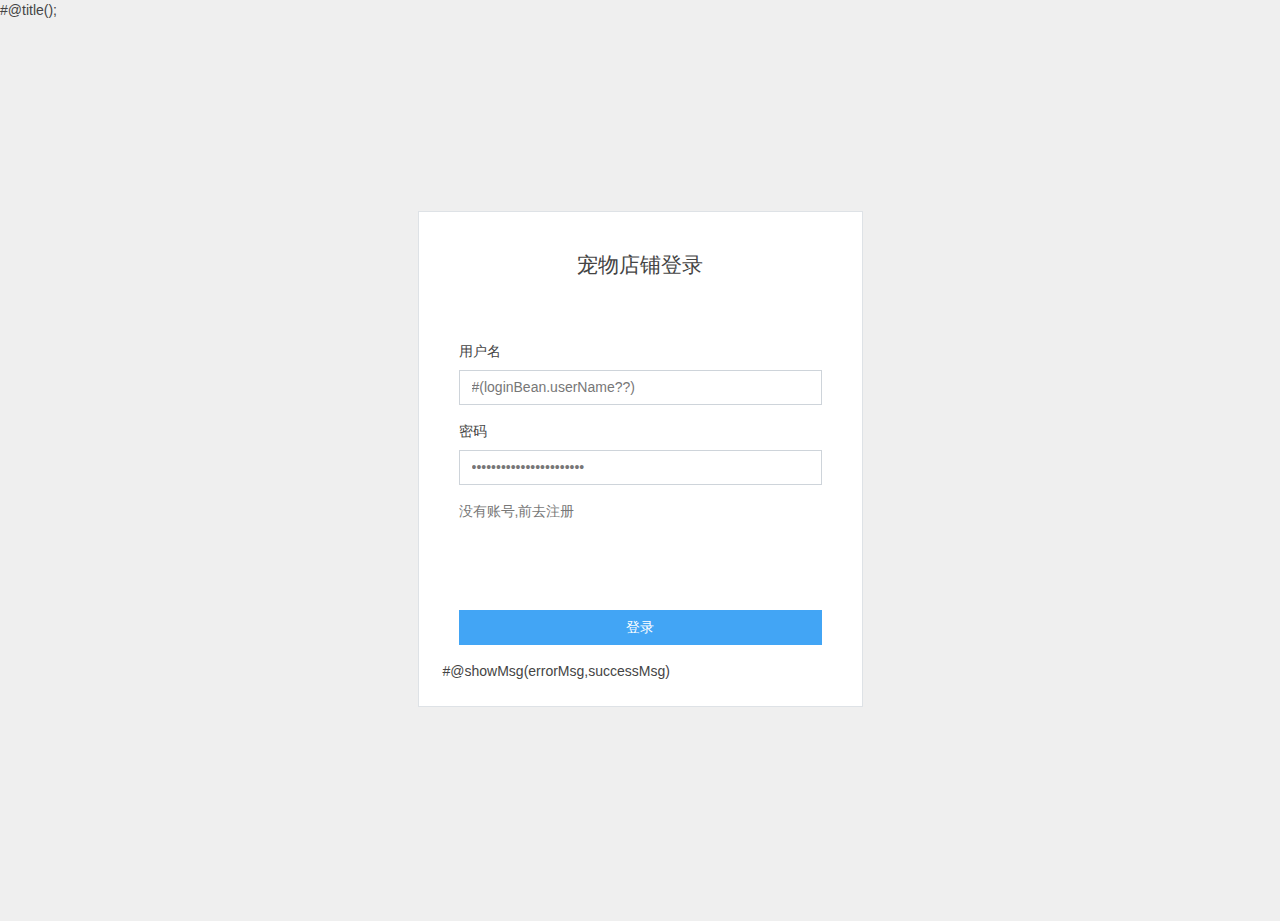
<file: petservice_back/src/main/webapp/login.html>
<!doctype html>
<html lang="en">
<head>
<meta charset="UTF-8">
<meta name="viewport"
	content="width=device-width, user-scalable=no, initial-scale=1.0, maximum-scale=1.0, minimum-scale=1.0">
<meta http-equiv="X-UA-Compatible" content="ie=edge">
#@title();
<link rel="stylesheet"
	href="./vendor/simple-line-icons/css/simple-line-icons.css">
<link rel="stylesheet"
	href="./vendor/font-awesome/css/fontawesome-all.min.css">
<link rel="stylesheet" href="./css/styles.css">
</head>
<body>
	<div class="page-wrapper flex-row align-items-center">
		<div class="container">
			<div class="row justify-content-center">
				<div class="col-md-5">
					<div class="card p-4">
						<div
							class="card-header text-center text-uppercase h4 font-weight-light">
							宠物店铺登录</div>
						<form method="POST" action="/login/login">
							<div class="card-body py-5">
								<div class="form-group">
									<label class="form-control-label">用户名</label> <input
										type="name" class="form-control" placeholder="16个字符以内的用户名"
										name="loginBean.userName" maxlength="16"
										value="#(loginBean.userName??)">
								</div>

								<div class="form-group">
									<label class="form-control-label">密码</label> <input
										type="password" class="form-control" placeholder="6-12位密码"
										name="loginBean.password" maxlength="12"
										value="#(loginBean.password??)">
								</div>
								<div class="form-group">
									<label class="form-control-label"><a href="/register">没有账号,前去注册</a></label>
								</div>
							</div>

							<div class="card-footer">
								<div class="row">
									<div class="col-12">
										<button type="submit" class="btn btn-primary px-5 btn-block">登录</button>
									</div>

									<!-- <div class="col-6">
										<a href="#" class="btn btn-link">忘记密码?</a>
									</div> -->
								</div>
							</div>
						</form>
						#@showMsg(errorMsg,successMsg)
					</div>
				</div>
			</div>
		</div>
	</div>
	<script src="./vendor/jquery/jquery.min.js"></script>
	<script src="./vendor/popper.js/popper.min.js"></script>
	<script src="./vendor/bootstrap/js/bootstrap.min.js"></script>
	<script src="./vendor/chart.js/chart.min.js"></script>
	<script src="./js/carbon.js"></script>
	<script src="./js/demo.js"></script>
</body>
</html>
</file>
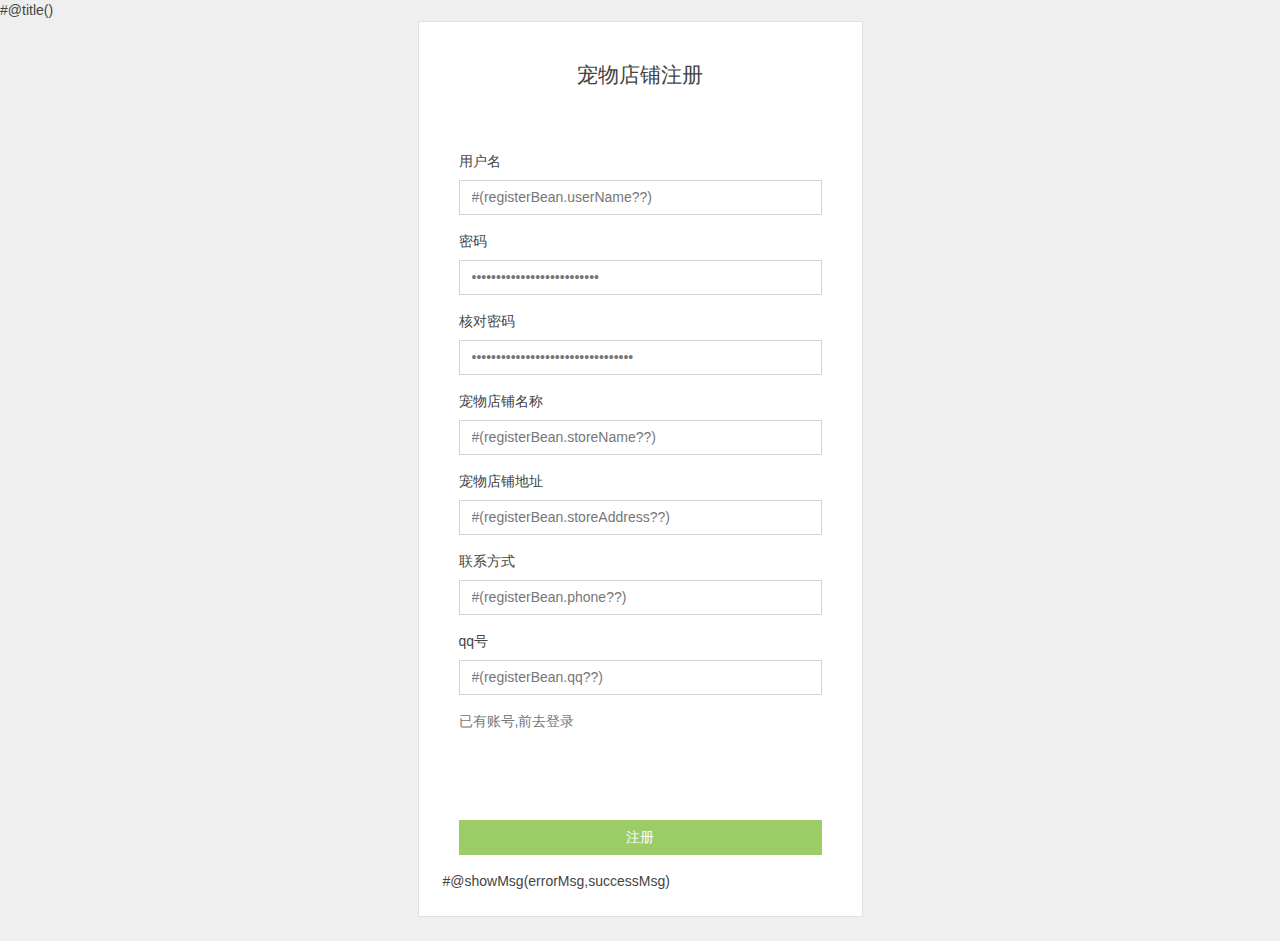
<file: petservice_back/src/main/webapp/register.html>
<!doctype html>
<html lang="en">
<head>
<meta charset="UTF-8">
<meta name="viewport"
	content="width=device-width, user-scalable=no, initial-scale=1.0, maximum-scale=1.0, minimum-scale=1.0">
<meta http-equiv="X-UA-Compatible" content="ie=edge">
#@title()
<link rel="stylesheet"
	href="./vendor/simple-line-icons/css/simple-line-icons.css">
<link rel="stylesheet"
	href="./vendor/font-awesome/css/fontawesome-all.min.css">
<link rel="stylesheet" href="./css/styles.css">
</head>
<body>
	<div class="page-wrapper flex-row align-items-center">
		<div class="container">
			<div class="row justify-content-center">
				<div class="col-md-5">
					<div class="card p-4">
						<div
							class="card-header text-center text-uppercase h4 font-weight-light">
							宠物店铺注册</div>

						<form method="POST" action="/register/register">
							<div class="card-body py-5">
								<div class="form-group">
									<label class="form-control-label">用户名</label> <input
										type="name" class="form-control" name="registerBean.userName"
										placeholder="16个字符以内的用户名" maxlength="16"
										value="#(registerBean.userName??)">
								</div>

								<div class="form-group">
									<label class="form-control-label">密码</label> <input
										type="password" class="form-control"
										name="registerBean.password" placeholder="6-12位密码"
										maxlength="12" value="#(registerBean.password??)">
								</div>

								<div class="form-group">
									<label class="form-control-label">核对密码</label> <input
										type="password" class="form-control"
										name="registerBean.confirmPassword" placeholder="再次输入密码"
										maxlength="12" value="#(registerBean.confirmPassword??)">
								</div>

								<div class="form-group">
									<label class="form-control-label">宠物店铺名称</label> <input
										type="text" class="form-control" name="registerBean.storeName"
										placeholder="16个字符以内的店铺名" maxlength="16"
										value="#(registerBean.storeName??)">
								</div>

								<div class="form-group">
									<label class="form-control-label">宠物店铺地址</label> <input
										type="text" class="form-control"
										name="registerBean.storeAddress" placeholder="32个字符以内的店铺地址"
										maxlength="32" value="#(registerBean.storeAddress??)">
								</div>

								<div class="form-group">
									<label class="form-control-label">联系方式</label> <input
										type="phone" class="form-control" name="registerBean.phone"
										placeholder="手机联系方式" maxlength="11"
										value="#(registerBean.phone??)">
								</div>
								<div class="form-group">
									<label class="form-control-label">qq号</label> <input
										type="phone" class="form-control" name="registerBean.qq"
										placeholder="qq号,用于和用户日常沟通" maxlength="11"
										value="#(registerBean.qq??)">
								</div>
								<div class="form-group">
									<label class="form-control-label"><a href="/">已有账号,前去登录</a></label>
								</div>
							</div>

							<div class="card-footer">
								<button type="submit" class="btn btn-success btn-block">注册</button>
							</div>
							#@showMsg(errorMsg,successMsg)
						</form>

					</div>
				</div>
			</div>
		</div>
	</div>
	<script src="./vendor/jquery/jquery.min.js"></script>
	<script src="./vendor/popper.js/popper.min.js"></script>
	<script src="./vendor/bootstrap/js/bootstrap.min.js"></script>
	<script src="./vendor/chart.js/chart.min.js"></script>
	<script src="./js/carbon.js"></script>
	<script src="./js/demo.js"></script>
</body>
</html>
</file>
<file: petservice_back/src/main/webapp/vendor/simple-line-icons/css/simple-line-icons.css>
@font-face {
  font-family: 'simple-line-icons';
  src: url('../fonts/Simple-Line-Icons.eot?v=2.4.0');
  src: url('../fonts/Simple-Line-Icons.eot?v=2.4.0#iefix') format('embedded-opentype'), url('../fonts/Simple-Line-Icons.woff2?v=2.4.0') format('woff2'), url('../fonts/Simple-Line-Icons.ttf?v=2.4.0') format('truetype'), url('../fonts/Simple-Line-Icons.woff?v=2.4.0') format('woff'), url('../fonts/Simple-Line-Icons.svg?v=2.4.0#simple-line-icons') format('svg');
  font-weight: normal;
  font-style: normal;
}
/*
 Use the following CSS code if you want to have a class per icon.
 Instead of a list of all class selectors, you can use the generic [class*="icon-"] selector, but it's slower:
*/
.icon-user,
.icon-people,
.icon-user-female,
.icon-user-follow,
.icon-user-following,
.icon-user-unfollow,
.icon-login,
.icon-logout,
.icon-emotsmile,
.icon-phone,
.icon-call-end,
.icon-call-in,
.icon-call-out,
.icon-map,
.icon-location-pin,
.icon-direction,
.icon-directions,
.icon-compass,
.icon-layers,
.icon-menu,
.icon-list,
.icon-options-vertical,
.icon-options,
.icon-arrow-down,
.icon-arrow-left,
.icon-arrow-right,
.icon-arrow-up,
.icon-arrow-up-circle,
.icon-arrow-left-circle,
.icon-arrow-right-circle,
.icon-arrow-down-circle,
.icon-check,
.icon-clock,
.icon-plus,
.icon-minus,
.icon-close,
.icon-event,
.icon-exclamation,
.icon-organization,
.icon-trophy,
.icon-screen-smartphone,
.icon-screen-desktop,
.icon-plane,
.icon-notebook,
.icon-mustache,
.icon-mouse,
.icon-magnet,
.icon-energy,
.icon-disc,
.icon-cursor,
.icon-cursor-move,
.icon-crop,
.icon-chemistry,
.icon-speedometer,
.icon-shield,
.icon-screen-tablet,
.icon-magic-wand,
.icon-hourglass,
.icon-graduation,
.icon-ghost,
.icon-game-controller,
.icon-fire,
.icon-eyeglass,
.icon-envelope-open,
.icon-envelope-letter,
.icon-bell,
.icon-badge,
.icon-anchor,
.icon-wallet,
.icon-vector,
.icon-speech,
.icon-puzzle,
.icon-printer,
.icon-present,
.icon-playlist,
.icon-pin,
.icon-picture,
.icon-handbag,
.icon-globe-alt,
.icon-globe,
.icon-folder-alt,
.icon-folder,
.icon-film,
.icon-feed,
.icon-drop,
.icon-drawer,
.icon-docs,
.icon-doc,
.icon-diamond,
.icon-cup,
.icon-calculator,
.icon-bubbles,
.icon-briefcase,
.icon-book-open,
.icon-basket-loaded,
.icon-basket,
.icon-bag,
.icon-action-undo,
.icon-action-redo,
.icon-wrench,
.icon-umbrella,
.icon-trash,
.icon-tag,
.icon-support,
.icon-frame,
.icon-size-fullscreen,
.icon-size-actual,
.icon-shuffle,
.icon-share-alt,
.icon-share,
.icon-rocket,
.icon-question,
.icon-pie-chart,
.icon-pencil,
.icon-note,
.icon-loop,
.icon-home,
.icon-grid,
.icon-graph,
.icon-microphone,
.icon-music-tone-alt,
.icon-music-tone,
.icon-earphones-alt,
.icon-earphones,
.icon-equalizer,
.icon-like,
.icon-dislike,
.icon-control-start,
.icon-control-rewind,
.icon-control-play,
.icon-control-pause,
.icon-control-forward,
.icon-control-end,
.icon-volume-1,
.icon-volume-2,
.icon-volume-off,
.icon-calendar,
.icon-bulb,
.icon-chart,
.icon-ban,
.icon-bubble,
.icon-camrecorder,
.icon-camera,
.icon-cloud-download,
.icon-cloud-upload,
.icon-envelope,
.icon-eye,
.icon-flag,
.icon-heart,
.icon-info,
.icon-key,
.icon-link,
.icon-lock,
.icon-lock-open,
.icon-magnifier,
.icon-magnifier-add,
.icon-magnifier-remove,
.icon-paper-clip,
.icon-paper-plane,
.icon-power,
.icon-refresh,
.icon-reload,
.icon-settings,
.icon-star,
.icon-symbol-female,
.icon-symbol-male,
.icon-target,
.icon-credit-card,
.icon-paypal,
.icon-social-tumblr,
.icon-social-twitter,
.icon-social-facebook,
.icon-social-instagram,
.icon-social-linkedin,
.icon-social-pinterest,
.icon-social-github,
.icon-social-google,
.icon-social-reddit,
.icon-social-skype,
.icon-social-dribbble,
.icon-social-behance,
.icon-social-foursqare,
.icon-social-soundcloud,
.icon-social-spotify,
.icon-social-stumbleupon,
.icon-social-youtube,
.icon-social-dropbox,
.icon-social-vkontakte,
.icon-social-steam {
  font-family: 'simple-line-icons';
  speak: none;
  font-style: normal;
  font-weight: normal;
  font-variant: normal;
  text-transform: none;
  line-height: 1;
  /* Better Font Rendering =========== */
  -webkit-font-smoothing: antialiased;
  -moz-osx-font-smoothing: grayscale;
}
.icon-user:before {
  content: "\e005";
}
.icon-people:before {
  content: "\e001";
}
.icon-user-female:before {
  content: "\e000";
}
.icon-user-follow:before {
  content: "\e002";
}
.icon-user-following:before {
  content: "\e003";
}
.icon-user-unfollow:before {
  content: "\e004";
}
.icon-login:before {
  content: "\e066";
}
.icon-logout:before {
  content: "\e065";
}
.icon-emotsmile:before {
  content: "\e021";
}
.icon-phone:before {
  content: "\e600";
}
.icon-call-end:before {
  content: "\e048";
}
.icon-call-in:before {
  content: "\e047";
}
.icon-call-out:before {
  content: "\e046";
}
.icon-map:before {
  content: "\e033";
}
.icon-location-pin:before {
  content: "\e096";
}
.icon-direction:before {
  content: "\e042";
}
.icon-directions:before {
  content: "\e041";
}
.icon-compass:before {
  content: "\e045";
}
.icon-layers:before {
  content: "\e034";
}
.icon-menu:before {
  content: "\e601";
}
.icon-list:before {
  content: "\e067";
}
.icon-options-vertical:before {
  content: "\e602";
}
.icon-options:before {
  content: "\e603";
}
.icon-arrow-down:before {
  content: "\e604";
}
.icon-arrow-left:before {
  content: "\e605";
}
.icon-arrow-right:before {
  content: "\e606";
}
.icon-arrow-up:before {
  content: "\e607";
}
.icon-arrow-up-circle:before {
  content: "\e078";
}
.icon-arrow-left-circle:before {
  content: "\e07a";
}
.icon-arrow-right-circle:before {
  content: "\e079";
}
.icon-arrow-down-circle:before {
  content: "\e07b";
}
.icon-check:before {
  content: "\e080";
}
.icon-clock:before {
  content: "\e081";
}
.icon-plus:before {
  content: "\e095";
}
.icon-minus:before {
  content: "\e615";
}
.icon-close:before {
  content: "\e082";
}
.icon-event:before {
  content: "\e619";
}
.icon-exclamation:before {
  content: "\e617";
}
.icon-organization:before {
  content: "\e616";
}
.icon-trophy:before {
  content: "\e006";
}
.icon-screen-smartphone:before {
  content: "\e010";
}
.icon-screen-desktop:before {
  content: "\e011";
}
.icon-plane:before {
  content: "\e012";
}
.icon-notebook:before {
  content: "\e013";
}
.icon-mustache:before {
  content: "\e014";
}
.icon-mouse:before {
  content: "\e015";
}
.icon-magnet:before {
  content: "\e016";
}
.icon-energy:before {
  content: "\e020";
}
.icon-disc:before {
  content: "\e022";
}
.icon-cursor:before {
  content: "\e06e";
}
.icon-cursor-move:before {
  content: "\e023";
}
.icon-crop:before {
  content: "\e024";
}
.icon-chemistry:before {
  content: "\e026";
}
.icon-speedometer:before {
  content: "\e007";
}
.icon-shield:before {
  content: "\e00e";
}
.icon-screen-tablet:before {
  content: "\e00f";
}
.icon-magic-wand:before {
  content: "\e017";
}
.icon-hourglass:before {
  content: "\e018";
}
.icon-graduation:before {
  content: "\e019";
}
.icon-ghost:before {
  content: "\e01a";
}
.icon-game-controller:before {
  content: "\e01b";
}
.icon-fire:before {
  content: "\e01c";
}
.icon-eyeglass:before {
  content: "\e01d";
}
.icon-envelope-open:before {
  content: "\e01e";
}
.icon-envelope-letter:before {
  content: "\e01f";
}
.icon-bell:before {
  content: "\e027";
}
.icon-badge:before {
  content: "\e028";
}
.icon-anchor:before {
  content: "\e029";
}
.icon-wallet:before {
  content: "\e02a";
}
.icon-vector:before {
  content: "\e02b";
}
.icon-speech:before {
  content: "\e02c";
}
.icon-puzzle:before {
  content: "\e02d";
}
.icon-printer:before {
  content: "\e02e";
}
.icon-present:before {
  content: "\e02f";
}
.icon-playlist:before {
  content: "\e030";
}
.icon-pin:before {
  content: "\e031";
}
.icon-picture:before {
  content: "\e032";
}
.icon-handbag:before {
  content: "\e035";
}
.icon-globe-alt:before {
  content: "\e036";
}
.icon-globe:before {
  content: "\e037";
}
.icon-folder-alt:before {
  content: "\e039";
}
.icon-folder:before {
  content: "\e089";
}
.icon-film:before {
  content: "\e03a";
}
.icon-feed:before {
  content: "\e03b";
}
.icon-drop:before {
  content: "\e03e";
}
.icon-drawer:before {
  content: "\e03f";
}
.icon-docs:before {
  content: "\e040";
}
.icon-doc:before {
  content: "\e085";
}
.icon-diamond:before {
  content: "\e043";
}
.icon-cup:before {
  content: "\e044";
}
.icon-calculator:before {
  content: "\e049";
}
.icon-bubbles:before {
  content: "\e04a";
}
.icon-briefcase:before {
  content: "\e04b";
}
.icon-book-open:before {
  content: "\e04c";
}
.icon-basket-loaded:before {
  content: "\e04d";
}
.icon-basket:before {
  content: "\e04e";
}
.icon-bag:before {
  content: "\e04f";
}
.icon-action-undo:before {
  content: "\e050";
}
.icon-action-redo:before {
  content: "\e051";
}
.icon-wrench:before {
  content: "\e052";
}
.icon-umbrella:before {
  content: "\e053";
}
.icon-trash:before {
  content: "\e054";
}
.icon-tag:before {
  content: "\e055";
}
.icon-support:before {
  content: "\e056";
}
.icon-frame:before {
  content: "\e038";
}
.icon-size-fullscreen:before {
  content: "\e057";
}
.icon-size-actual:before {
  content: "\e058";
}
.icon-shuffle:before {
  content: "\e059";
}
.icon-share-alt:before {
  content: "\e05a";
}
.icon-share:before {
  content: "\e05b";
}
.icon-rocket:before {
  content: "\e05c";
}
.icon-question:before {
  content: "\e05d";
}
.icon-pie-chart:before {
  content: "\e05e";
}
.icon-pencil:before {
  content: "\e05f";
}
.icon-note:before {
  content: "\e060";
}
.icon-loop:before {
  content: "\e064";
}
.icon-home:before {
  content: "\e069";
}
.icon-grid:before {
  content: "\e06a";
}
.icon-graph:before {
  content: "\e06b";
}
.icon-microphone:before {
  content: "\e063";
}
.icon-music-tone-alt:before {
  content: "\e061";
}
.icon-music-tone:before {
  content: "\e062";
}
.icon-earphones-alt:before {
  content: "\e03c";
}
.icon-earphones:before {
  content: "\e03d";
}
.icon-equalizer:before {
  content: "\e06c";
}
.icon-like:before {
  content: "\e068";
}
.icon-dislike:before {
  content: "\e06d";
}
.icon-control-start:before {
  content: "\e06f";
}
.icon-control-rewind:before {
  content: "\e070";
}
.icon-control-play:before {
  content: "\e071";
}
.icon-control-pause:before {
  content: "\e072";
}
.icon-control-forward:before {
  content: "\e073";
}
.icon-control-end:before {
  content: "\e074";
}
.icon-volume-1:before {
  content: "\e09f";
}
.icon-volume-2:before {
  content: "\e0a0";
}
.icon-volume-off:before {
  content: "\e0a1";
}
.icon-calendar:before {
  content: "\e075";
}
.icon-bulb:before {
  content: "\e076";
}
.icon-chart:before {
  content: "\e077";
}
.icon-ban:before {
  content: "\e07c";
}
.icon-bubble:before {
  content: "\e07d";
}
.icon-camrecorder:before {
  content: "\e07e";
}
.icon-camera:before {
  content: "\e07f";
}
.icon-cloud-download:before {
  content: "\e083";
}
.icon-cloud-upload:before {
  content: "\e084";
}
.icon-envelope:before {
  content: "\e086";
}
.icon-eye:before {
  content: "\e087";
}
.icon-flag:before {
  content: "\e088";
}
.icon-heart:before {
  content: "\e08a";
}
.icon-info:before {
  content: "\e08b";
}
.icon-key:before {
  content: "\e08c";
}
.icon-link:before {
  content: "\e08d";
}
.icon-lock:before {
  content: "\e08e";
}
.icon-lock-open:before {
  content: "\e08f";
}
.icon-magnifier:before {
  content: "\e090";
}
.icon-magnifier-add:before {
  content: "\e091";
}
.icon-magnifier-remove:before {
  content: "\e092";
}
.icon-paper-clip:before {
  content: "\e093";
}
.icon-paper-plane:before {
  content: "\e094";
}
.icon-power:before {
  content: "\e097";
}
.icon-refresh:before {
  content: "\e098";
}
.icon-reload:before {
  content: "\e099";
}
.icon-settings:before {
  content: "\e09a";
}
.icon-star:before {
  content: "\e09b";
}
.icon-symbol-female:before {
  content: "\e09c";
}
.icon-symbol-male:before {
  content: "\e09d";
}
.icon-target:before {
  content: "\e09e";
}
.icon-credit-card:before {
  content: "\e025";
}
.icon-paypal:before {
  content: "\e608";
}
.icon-social-tumblr:before {
  content: "\e00a";
}
.icon-social-twitter:before {
  content: "\e009";
}
.icon-social-facebook:before {
  content: "\e00b";
}
.icon-social-instagram:before {
  content: "\e609";
}
.icon-social-linkedin:before {
  content: "\e60a";
}
.icon-social-pinterest:before {
  content: "\e60b";
}
.icon-social-github:before {
  content: "\e60c";
}
.icon-social-google:before {
  content: "\e60d";
}
.icon-social-reddit:before {
  content: "\e60e";
}
.icon-social-skype:before {
  content: "\e60f";
}
.icon-social-dribbble:before {
  content: "\e00d";
}
.icon-social-behance:before {
  content: "\e610";
}
.icon-social-foursqare:before {
  content: "\e611";
}
.icon-social-soundcloud:before {
  content: "\e612";
}
.icon-social-spotify:before {
  content: "\e613";
}
.icon-social-stumbleupon:before {
  content: "\e614";
}
.icon-social-youtube:before {
  content: "\e008";
}
.icon-social-dropbox:before {
  content: "\e00c";
}
.icon-social-vkontakte:before {
  content: "\e618";
}
.icon-social-steam:before {
  content: "\e620";
}
</file>
<file: petservice_back/src/main/webapp/css/styles.css>
:root{--blue:#42a5f5;--indigo:#3f51b5;--purple:#9c27b0;--pink:#e91e63;--red:#ef5350;--orange:#fdb244;--yellow:#ffca28;--green:#9ccc65;--teal:#009688;--cyan:#26c6da;--white:#fff;--gray:#999;--gray-dark:#4d4d4d;--primary:#42a5f5;--secondary:#aaa;--success:#9ccc65;--info:#26c6da;--warning:#ffca28;--danger:#ef5350;--light:#f8f9fa;--dark:#444;--breakpoint-xs:0;--breakpoint-sm:576px;--breakpoint-md:768px;--breakpoint-lg:992px;--breakpoint-xl:1200px;--font-family-sans-serif:-apple-system,BlinkMacSystemFont,"Segoe UI",Roboto,"Helvetica Neue",Arial,sans-serif,"Apple Color Emoji","Segoe UI Emoji","Segoe UI Symbol";--font-family-monospace:SFMono-Regular,Menlo,Monaco,Consolas,"Liberation Mono","Courier New",monospace}@media print{*,:after,:before{text-shadow:none!important;-webkit-box-shadow:none!important;box-shadow:none!important}a:not(.btn){text-decoration:underline}abbr[title]:after{content:" (" attr(title) ")"}pre{white-space:pre-wrap!important}blockquote,pre{border:1px solid #aaa;page-break-inside:avoid}thead{display:table-header-group}img,tr{page-break-inside:avoid}h2,h3,p{orphans:3;widows:3}h2,h3{page-break-after:avoid}@page{size:a3}.container,body{min-width:992px!important}.navbar{display:none}.badge{border:1px solid #444}.table{border-collapse:collapse!important}.table td,.table th{background-color:#fff!important}.table-bordered td,.table-bordered th{border:1px solid #dee2e6!important}.table-dark{color:inherit}.table-dark tbody+tbody,.table-dark td,.table-dark th,.table-dark thead th{border-color:#dee2e6}.table .thead-dark th{color:inherit;border-color:#dee2e6}}*,:after,:before{-webkit-box-sizing:border-box;box-sizing:border-box}html{font-family:sans-serif;line-height:1.15;-webkit-text-size-adjust:100%;-ms-text-size-adjust:100%;-ms-overflow-style:scrollbar;-webkit-tap-highlight-color:rgba(68,68,68,0)}@-ms-viewport{width:device-width}article,aside,figcaption,figure,footer,header,hgroup,main,nav,section{display:block}body{margin:0;font-family:-apple-system,BlinkMacSystemFont,Segoe UI,Roboto,Helvetica Neue,Arial,sans-serif;font-size:.875rem;font-weight:400;line-height:1.5;color:#444;text-align:left;background-color:#efefef}[tabindex="-1"]:focus{outline:0!important}hr{-webkit-box-sizing:content-box;box-sizing:content-box;height:0;overflow:visible}h1,h2,h3,h4,h5,h6,p{margin-top:0}p{margin-bottom:1rem}abbr[data-original-title],abbr[title]{text-decoration:underline;-webkit-text-decoration:underline dotted;text-decoration:underline dotted;cursor:help;border-bottom:0}address{font-style:normal;line-height:inherit}address,dl,ol,ul{margin-bottom:1rem}dl,ol,ul{margin-top:0}ol ol,ol ul,ul ol,ul ul{margin-bottom:0}dt{font-weight:500}dd{margin-bottom:.5rem;margin-left:0}blockquote{margin:0 0 1rem}dfn{font-style:italic}b,strong{font-weight:bolder}small{font-size:80%}sub,sup{position:relative;font-size:75%;line-height:0;vertical-align:baseline}sub{bottom:-.25em}sup{top:-.5em}a{color:#777;text-decoration:none;background-color:transparent;-webkit-text-decoration-skip:objects}a:hover{color:#515151;text-decoration:none}a:not([href]):not([tabindex]),a:not([href]):not([tabindex]):focus,a:not([href]):not([tabindex]):hover{color:inherit;text-decoration:none}a:not([href]):not([tabindex]):focus{outline:0}code,kbd,pre,samp{font-family:SFMono-Regular,Menlo,Monaco,Consolas,Liberation Mono,Courier New,monospace;font-size:1em}pre{margin-top:0;margin-bottom:1rem;overflow:auto;-ms-overflow-style:scrollbar}figure{margin:0 0 1rem}img{vertical-align:middle;border-style:none}svg:not(:root){overflow:hidden}table{border-collapse:collapse}caption{padding-top:.75rem;padding-bottom:.75rem;color:#999;text-align:left;caption-side:bottom}th{text-align:inherit}label{display:inline-block;margin-bottom:.5rem}button{border-radius:0}button:focus{outline:1px dotted;outline:5px auto -webkit-focus-ring-color}button,input,optgroup,select,textarea{margin:0;font-family:inherit;font-size:inherit;line-height:inherit}button,input{overflow:visible}button,select{text-transform:none}[type=reset],[type=submit],button,html [type=button]{-webkit-appearance:button}[type=button]::-moz-focus-inner,[type=reset]::-moz-focus-inner,[type=submit]::-moz-focus-inner,button::-moz-focus-inner{padding:0;border-style:none}input[type=checkbox],input[type=radio]{-webkit-box-sizing:border-box;box-sizing:border-box;padding:0}input[type=date],input[type=datetime-local],input[type=month],input[type=time]{-webkit-appearance:listbox}textarea{overflow:auto;resize:vertical}fieldset{min-width:0;padding:0;margin:0;border:0}legend{display:block;width:100%;max-width:100%;padding:0;margin-bottom:.5rem;font-size:1.5rem;line-height:inherit;color:inherit;white-space:normal}progress{vertical-align:baseline}[type=number]::-webkit-inner-spin-button,[type=number]::-webkit-outer-spin-button{height:auto}[type=search]{outline-offset:-2px;-webkit-appearance:none}[type=search]::-webkit-search-cancel-button,[type=search]::-webkit-search-decoration{-webkit-appearance:none}::-webkit-file-upload-button{font:inherit;-webkit-appearance:button}output{display:inline-block}summary{display:list-item;cursor:pointer}template{display:none}[hidden]{display:none!important}.h1,.h2,.h3,.h4,.h5,.h6,h1,h2,h3,h4,h5,h6{margin-bottom:1rem;font-family:inherit;font-weight:500;line-height:1.2;color:inherit}.h1,h1{font-size:2.1875rem}.h2,h2{font-size:1.75rem}.h3,h3{font-size:1.53125rem}.h4,h4{font-size:1.3125rem}.h5,h5{font-size:1.09375rem}.h6,h6{font-size:.875rem}.lead{font-size:1.09375rem;font-weight:300}.display-1{font-size:6rem}.display-1,.display-2{font-weight:300;line-height:1.2}.display-2{font-size:5.5rem}.display-3{font-size:4.5rem}.display-3,.display-4{font-weight:300;line-height:1.2}.display-4{font-size:3.5rem}hr{margin-top:1rem;margin-bottom:1rem;border:0;border-top:1px solid rgba(68,68,68,.1)}.small,small{font-size:80%;font-weight:400}.mark,mark{padding:.2em;background-color:#fcf8e3}.list-inline,.list-unstyled{padding-left:0;list-style:none}.list-inline-item{display:inline-block}.list-inline-item:not(:last-child){margin-right:.5rem}.initialism{font-size:90%;text-transform:uppercase}.blockquote{margin-bottom:1rem;font-size:1.09375rem}.blockquote-footer{display:block;font-size:80%;color:#999}.blockquote-footer:before{content:"\2014   \A0"}.img-fluid,.img-thumbnail{max-width:100%;height:auto}.img-thumbnail{padding:.25rem;background-color:#efefef;border:1px solid #dee2e6}.figure{display:inline-block}.figure-img{margin-bottom:.5rem;line-height:1}.figure-caption{font-size:90%;color:#999}code{font-size:87.5%;color:#e91e63;word-break:break-word}a>code{color:inherit}kbd{padding:.2rem .4rem;font-size:87.5%;color:#fff;background-color:#4d4d4d}kbd kbd{padding:0;font-size:100%;font-weight:500}pre{display:block;font-size:87.5%;color:#4d4d4d}pre code{font-size:inherit;color:inherit;word-break:normal}.pre-scrollable{max-height:340px;overflow-y:scroll}.container{width:100%;padding-right:15px;padding-left:15px;margin-right:auto;margin-left:auto}@media (min-width:576px){.container{max-width:540px}}@media (min-width:768px){.container{max-width:720px}}@media (min-width:992px){.container{max-width:960px}}@media (min-width:1200px){.container{max-width:1140px}}.container-fluid{width:100%;padding-right:15px;padding-left:15px;margin-right:auto;margin-left:auto}.row{display:-webkit-box;display:-ms-flexbox;display:flex;-ms-flex-wrap:wrap;flex-wrap:wrap;margin-right:-15px;margin-left:-15px}.no-gutters{margin-right:0;margin-left:0}.no-gutters>.col,.no-gutters>[class*=col-]{padding-right:0;padding-left:0}.col,.col-1,.col-2,.col-3,.col-4,.col-5,.col-6,.col-7,.col-8,.col-9,.col-10,.col-11,.col-12,.col-auto,.col-lg,.col-lg-1,.col-lg-2,.col-lg-3,.col-lg-4,.col-lg-5,.col-lg-6,.col-lg-7,.col-lg-8,.col-lg-9,.col-lg-10,.col-lg-11,.col-lg-12,.col-lg-auto,.col-md,.col-md-1,.col-md-2,.col-md-3,.col-md-4,.col-md-5,.col-md-6,.col-md-7,.col-md-8,.col-md-9,.col-md-10,.col-md-11,.col-md-12,.col-md-auto,.col-sm,.col-sm-1,.col-sm-2,.col-sm-3,.col-sm-4,.col-sm-5,.col-sm-6,.col-sm-7,.col-sm-8,.col-sm-9,.col-sm-10,.col-sm-11,.col-sm-12,.col-sm-auto,.col-xl,.col-xl-1,.col-xl-2,.col-xl-3,.col-xl-4,.col-xl-5,.col-xl-6,.col-xl-7,.col-xl-8,.col-xl-9,.col-xl-10,.col-xl-11,.col-xl-12,.col-xl-auto{position:relative;width:100%;min-height:1px;padding-right:15px;padding-left:15px}.col{-ms-flex-preferred-size:0;flex-basis:0;-webkit-box-flex:1;-ms-flex-positive:1;flex-grow:1;max-width:100%}.col-auto{-ms-flex:0 0 auto;flex:0 0 auto;width:auto;max-width:none}.col-1,.col-auto{-webkit-box-flex:0}.col-1{-ms-flex:0 0 8.33333333%;flex:0 0 8.33333333%;max-width:8.33333333%}.col-2{-ms-flex:0 0 16.66666667%;flex:0 0 16.66666667%;max-width:16.66666667%}.col-2,.col-3{-webkit-box-flex:0}.col-3{-ms-flex:0 0 25%;flex:0 0 25%;max-width:25%}.col-4{-ms-flex:0 0 33.33333333%;flex:0 0 33.33333333%;max-width:33.33333333%}.col-4,.col-5{-webkit-box-flex:0}.col-5{-ms-flex:0 0 41.66666667%;flex:0 0 41.66666667%;max-width:41.66666667%}.col-6{-ms-flex:0 0 50%;flex:0 0 50%;max-width:50%}.col-6,.col-7{-webkit-box-flex:0}.col-7{-ms-flex:0 0 58.33333333%;flex:0 0 58.33333333%;max-width:58.33333333%}.col-8{-ms-flex:0 0 66.66666667%;flex:0 0 66.66666667%;max-width:66.66666667%}.col-8,.col-9{-webkit-box-flex:0}.col-9{-ms-flex:0 0 75%;flex:0 0 75%;max-width:75%}.col-10{-ms-flex:0 0 83.33333333%;flex:0 0 83.33333333%;max-width:83.33333333%}.col-10,.col-11{-webkit-box-flex:0}.col-11{-ms-flex:0 0 91.66666667%;flex:0 0 91.66666667%;max-width:91.66666667%}.col-12{-webkit-box-flex:0;-ms-flex:0 0 100%;flex:0 0 100%;max-width:100%}.order-first{-webkit-box-ordinal-group:0;-ms-flex-order:-1;order:-1}.order-last{-webkit-box-ordinal-group:14;-ms-flex-order:13;order:13}.order-0{-webkit-box-ordinal-group:1;-ms-flex-order:0;order:0}.order-1{-webkit-box-ordinal-group:2;-ms-flex-order:1;order:1}.order-2{-webkit-box-ordinal-group:3;-ms-flex-order:2;order:2}.order-3{-webkit-box-ordinal-group:4;-ms-flex-order:3;order:3}.order-4{-webkit-box-ordinal-group:5;-ms-flex-order:4;order:4}.order-5{-webkit-box-ordinal-group:6;-ms-flex-order:5;order:5}.order-6{-webkit-box-ordinal-group:7;-ms-flex-order:6;order:6}.order-7{-webkit-box-ordinal-group:8;-ms-flex-order:7;order:7}.order-8{-webkit-box-ordinal-group:9;-ms-flex-order:8;order:8}.order-9{-webkit-box-ordinal-group:10;-ms-flex-order:9;order:9}.order-10{-webkit-box-ordinal-group:11;-ms-flex-order:10;order:10}.order-11{-webkit-box-ordinal-group:12;-ms-flex-order:11;order:11}.order-12{-webkit-box-ordinal-group:13;-ms-flex-order:12;order:12}.offset-1{margin-left:8.33333333%}.offset-2{margin-left:16.66666667%}.offset-3{margin-left:25%}.offset-4{margin-left:33.33333333%}.offset-5{margin-left:41.66666667%}.offset-6{margin-left:50%}.offset-7{margin-left:58.33333333%}.offset-8{margin-left:66.66666667%}.offset-9{margin-left:75%}.offset-10{margin-left:83.33333333%}.offset-11{margin-left:91.66666667%}@media (min-width:576px){.col-sm{-ms-flex-preferred-size:0;flex-basis:0;-webkit-box-flex:1;-ms-flex-positive:1;flex-grow:1;max-width:100%}.col-sm-auto{-webkit-box-flex:0;-ms-flex:0 0 auto;flex:0 0 auto;width:auto;max-width:none}.col-sm-1{-webkit-box-flex:0;-ms-flex:0 0 8.33333333%;flex:0 0 8.33333333%;max-width:8.33333333%}.col-sm-2{-webkit-box-flex:0;-ms-flex:0 0 16.66666667%;flex:0 0 16.66666667%;max-width:16.66666667%}.col-sm-3{-webkit-box-flex:0;-ms-flex:0 0 25%;flex:0 0 25%;max-width:25%}.col-sm-4{-webkit-box-flex:0;-ms-flex:0 0 33.33333333%;flex:0 0 33.33333333%;max-width:33.33333333%}.col-sm-5{-webkit-box-flex:0;-ms-flex:0 0 41.66666667%;flex:0 0 41.66666667%;max-width:41.66666667%}.col-sm-6{-webkit-box-flex:0;-ms-flex:0 0 50%;flex:0 0 50%;max-width:50%}.col-sm-7{-webkit-box-flex:0;-ms-flex:0 0 58.33333333%;flex:0 0 58.33333333%;max-width:58.33333333%}.col-sm-8{-webkit-box-flex:0;-ms-flex:0 0 66.66666667%;flex:0 0 66.66666667%;max-width:66.66666667%}.col-sm-9{-webkit-box-flex:0;-ms-flex:0 0 75%;flex:0 0 75%;max-width:75%}.col-sm-10{-webkit-box-flex:0;-ms-flex:0 0 83.33333333%;flex:0 0 83.33333333%;max-width:83.33333333%}.col-sm-11{-webkit-box-flex:0;-ms-flex:0 0 91.66666667%;flex:0 0 91.66666667%;max-width:91.66666667%}.col-sm-12{-webkit-box-flex:0;-ms-flex:0 0 100%;flex:0 0 100%;max-width:100%}.order-sm-first{-webkit-box-ordinal-group:0;-ms-flex-order:-1;order:-1}.order-sm-last{-webkit-box-ordinal-group:14;-ms-flex-order:13;order:13}.order-sm-0{-webkit-box-ordinal-group:1;-ms-flex-order:0;order:0}.order-sm-1{-webkit-box-ordinal-group:2;-ms-flex-order:1;order:1}.order-sm-2{-webkit-box-ordinal-group:3;-ms-flex-order:2;order:2}.order-sm-3{-webkit-box-ordinal-group:4;-ms-flex-order:3;order:3}.order-sm-4{-webkit-box-ordinal-group:5;-ms-flex-order:4;order:4}.order-sm-5{-webkit-box-ordinal-group:6;-ms-flex-order:5;order:5}.order-sm-6{-webkit-box-ordinal-group:7;-ms-flex-order:6;order:6}.order-sm-7{-webkit-box-ordinal-group:8;-ms-flex-order:7;order:7}.order-sm-8{-webkit-box-ordinal-group:9;-ms-flex-order:8;order:8}.order-sm-9{-webkit-box-ordinal-group:10;-ms-flex-order:9;order:9}.order-sm-10{-webkit-box-ordinal-group:11;-ms-flex-order:10;order:10}.order-sm-11{-webkit-box-ordinal-group:12;-ms-flex-order:11;order:11}.order-sm-12{-webkit-box-ordinal-group:13;-ms-flex-order:12;order:12}.offset-sm-0{margin-left:0}.offset-sm-1{margin-left:8.33333333%}.offset-sm-2{margin-left:16.66666667%}.offset-sm-3{margin-left:25%}.offset-sm-4{margin-left:33.33333333%}.offset-sm-5{margin-left:41.66666667%}.offset-sm-6{margin-left:50%}.offset-sm-7{margin-left:58.33333333%}.offset-sm-8{margin-left:66.66666667%}.offset-sm-9{margin-left:75%}.offset-sm-10{margin-left:83.33333333%}.offset-sm-11{margin-left:91.66666667%}}@media (min-width:768px){.col-md{-ms-flex-preferred-size:0;flex-basis:0;-webkit-box-flex:1;-ms-flex-positive:1;flex-grow:1;max-width:100%}.col-md-auto{-webkit-box-flex:0;-ms-flex:0 0 auto;flex:0 0 auto;width:auto;max-width:none}.col-md-1{-webkit-box-flex:0;-ms-flex:0 0 8.33333333%;flex:0 0 8.33333333%;max-width:8.33333333%}.col-md-2{-webkit-box-flex:0;-ms-flex:0 0 16.66666667%;flex:0 0 16.66666667%;max-width:16.66666667%}.col-md-3{-webkit-box-flex:0;-ms-flex:0 0 25%;flex:0 0 25%;max-width:25%}.col-md-4{-webkit-box-flex:0;-ms-flex:0 0 33.33333333%;flex:0 0 33.33333333%;max-width:33.33333333%}.col-md-5{-webkit-box-flex:0;-ms-flex:0 0 41.66666667%;flex:0 0 41.66666667%;max-width:41.66666667%}.col-md-6{-webkit-box-flex:0;-ms-flex:0 0 50%;flex:0 0 50%;max-width:50%}.col-md-7{-webkit-box-flex:0;-ms-flex:0 0 58.33333333%;flex:0 0 58.33333333%;max-width:58.33333333%}.col-md-8{-webkit-box-flex:0;-ms-flex:0 0 66.66666667%;flex:0 0 66.66666667%;max-width:66.66666667%}.col-md-9{-webkit-box-flex:0;-ms-flex:0 0 75%;flex:0 0 75%;max-width:75%}.col-md-10{-webkit-box-flex:0;-ms-flex:0 0 83.33333333%;flex:0 0 83.33333333%;max-width:83.33333333%}.col-md-11{-webkit-box-flex:0;-ms-flex:0 0 91.66666667%;flex:0 0 91.66666667%;max-width:91.66666667%}.col-md-12{-webkit-box-flex:0;-ms-flex:0 0 100%;flex:0 0 100%;max-width:100%}.order-md-first{-webkit-box-ordinal-group:0;-ms-flex-order:-1;order:-1}.order-md-last{-webkit-box-ordinal-group:14;-ms-flex-order:13;order:13}.order-md-0{-webkit-box-ordinal-group:1;-ms-flex-order:0;order:0}.order-md-1{-webkit-box-ordinal-group:2;-ms-flex-order:1;order:1}.order-md-2{-webkit-box-ordinal-group:3;-ms-flex-order:2;order:2}.order-md-3{-webkit-box-ordinal-group:4;-ms-flex-order:3;order:3}.order-md-4{-webkit-box-ordinal-group:5;-ms-flex-order:4;order:4}.order-md-5{-webkit-box-ordinal-group:6;-ms-flex-order:5;order:5}.order-md-6{-webkit-box-ordinal-group:7;-ms-flex-order:6;order:6}.order-md-7{-webkit-box-ordinal-group:8;-ms-flex-order:7;order:7}.order-md-8{-webkit-box-ordinal-group:9;-ms-flex-order:8;order:8}.order-md-9{-webkit-box-ordinal-group:10;-ms-flex-order:9;order:9}.order-md-10{-webkit-box-ordinal-group:11;-ms-flex-order:10;order:10}.order-md-11{-webkit-box-ordinal-group:12;-ms-flex-order:11;order:11}.order-md-12{-webkit-box-ordinal-group:13;-ms-flex-order:12;order:12}.offset-md-0{margin-left:0}.offset-md-1{margin-left:8.33333333%}.offset-md-2{margin-left:16.66666667%}.offset-md-3{margin-left:25%}.offset-md-4{margin-left:33.33333333%}.offset-md-5{margin-left:41.66666667%}.offset-md-6{margin-left:50%}.offset-md-7{margin-left:58.33333333%}.offset-md-8{margin-left:66.66666667%}.offset-md-9{margin-left:75%}.offset-md-10{margin-left:83.33333333%}.offset-md-11{margin-left:91.66666667%}}@media (min-width:992px){.col-lg{-ms-flex-preferred-size:0;flex-basis:0;-webkit-box-flex:1;-ms-flex-positive:1;flex-grow:1;max-width:100%}.col-lg-auto{-webkit-box-flex:0;-ms-flex:0 0 auto;flex:0 0 auto;width:auto;max-width:none}.col-lg-1{-webkit-box-flex:0;-ms-flex:0 0 8.33333333%;flex:0 0 8.33333333%;max-width:8.33333333%}.col-lg-2{-webkit-box-flex:0;-ms-flex:0 0 16.66666667%;flex:0 0 16.66666667%;max-width:16.66666667%}.col-lg-3{-webkit-box-flex:0;-ms-flex:0 0 25%;flex:0 0 25%;max-width:25%}.col-lg-4{-webkit-box-flex:0;-ms-flex:0 0 33.33333333%;flex:0 0 33.33333333%;max-width:33.33333333%}.col-lg-5{-webkit-box-flex:0;-ms-flex:0 0 41.66666667%;flex:0 0 41.66666667%;max-width:41.66666667%}.col-lg-6{-webkit-box-flex:0;-ms-flex:0 0 50%;flex:0 0 50%;max-width:50%}.col-lg-7{-webkit-box-flex:0;-ms-flex:0 0 58.33333333%;flex:0 0 58.33333333%;max-width:58.33333333%}.col-lg-8{-webkit-box-flex:0;-ms-flex:0 0 66.66666667%;flex:0 0 66.66666667%;max-width:66.66666667%}.col-lg-9{-webkit-box-flex:0;-ms-flex:0 0 75%;flex:0 0 75%;max-width:75%}.col-lg-10{-webkit-box-flex:0;-ms-flex:0 0 83.33333333%;flex:0 0 83.33333333%;max-width:83.33333333%}.col-lg-11{-webkit-box-flex:0;-ms-flex:0 0 91.66666667%;flex:0 0 91.66666667%;max-width:91.66666667%}.col-lg-12{-webkit-box-flex:0;-ms-flex:0 0 100%;flex:0 0 100%;max-width:100%}.order-lg-first{-webkit-box-ordinal-group:0;-ms-flex-order:-1;order:-1}.order-lg-last{-webkit-box-ordinal-group:14;-ms-flex-order:13;order:13}.order-lg-0{-webkit-box-ordinal-group:1;-ms-flex-order:0;order:0}.order-lg-1{-webkit-box-ordinal-group:2;-ms-flex-order:1;order:1}.order-lg-2{-webkit-box-ordinal-group:3;-ms-flex-order:2;order:2}.order-lg-3{-webkit-box-ordinal-group:4;-ms-flex-order:3;order:3}.order-lg-4{-webkit-box-ordinal-group:5;-ms-flex-order:4;order:4}.order-lg-5{-webkit-box-ordinal-group:6;-ms-flex-order:5;order:5}.order-lg-6{-webkit-box-ordinal-group:7;-ms-flex-order:6;order:6}.order-lg-7{-webkit-box-ordinal-group:8;-ms-flex-order:7;order:7}.order-lg-8{-webkit-box-ordinal-group:9;-ms-flex-order:8;order:8}.order-lg-9{-webkit-box-ordinal-group:10;-ms-flex-order:9;order:9}.order-lg-10{-webkit-box-ordinal-group:11;-ms-flex-order:10;order:10}.order-lg-11{-webkit-box-ordinal-group:12;-ms-flex-order:11;order:11}.order-lg-12{-webkit-box-ordinal-group:13;-ms-flex-order:12;order:12}.offset-lg-0{margin-left:0}.offset-lg-1{margin-left:8.33333333%}.offset-lg-2{margin-left:16.66666667%}.offset-lg-3{margin-left:25%}.offset-lg-4{margin-left:33.33333333%}.offset-lg-5{margin-left:41.66666667%}.offset-lg-6{margin-left:50%}.offset-lg-7{margin-left:58.33333333%}.offset-lg-8{margin-left:66.66666667%}.offset-lg-9{margin-left:75%}.offset-lg-10{margin-left:83.33333333%}.offset-lg-11{margin-left:91.66666667%}}@media (min-width:1200px){.col-xl{-ms-flex-preferred-size:0;flex-basis:0;-webkit-box-flex:1;-ms-flex-positive:1;flex-grow:1;max-width:100%}.col-xl-auto{-webkit-box-flex:0;-ms-flex:0 0 auto;flex:0 0 auto;width:auto;max-width:none}.col-xl-1{-webkit-box-flex:0;-ms-flex:0 0 8.33333333%;flex:0 0 8.33333333%;max-width:8.33333333%}.col-xl-2{-webkit-box-flex:0;-ms-flex:0 0 16.66666667%;flex:0 0 16.66666667%;max-width:16.66666667%}.col-xl-3{-webkit-box-flex:0;-ms-flex:0 0 25%;flex:0 0 25%;max-width:25%}.col-xl-4{-webkit-box-flex:0;-ms-flex:0 0 33.33333333%;flex:0 0 33.33333333%;max-width:33.33333333%}.col-xl-5{-webkit-box-flex:0;-ms-flex:0 0 41.66666667%;flex:0 0 41.66666667%;max-width:41.66666667%}.col-xl-6{-webkit-box-flex:0;-ms-flex:0 0 50%;flex:0 0 50%;max-width:50%}.col-xl-7{-webkit-box-flex:0;-ms-flex:0 0 58.33333333%;flex:0 0 58.33333333%;max-width:58.33333333%}.col-xl-8{-webkit-box-flex:0;-ms-flex:0 0 66.66666667%;flex:0 0 66.66666667%;max-width:66.66666667%}.col-xl-9{-webkit-box-flex:0;-ms-flex:0 0 75%;flex:0 0 75%;max-width:75%}.col-xl-10{-webkit-box-flex:0;-ms-flex:0 0 83.33333333%;flex:0 0 83.33333333%;max-width:83.33333333%}.col-xl-11{-webkit-box-flex:0;-ms-flex:0 0 91.66666667%;flex:0 0 91.66666667%;max-width:91.66666667%}.col-xl-12{-webkit-box-flex:0;-ms-flex:0 0 100%;flex:0 0 100%;max-width:100%}.order-xl-first{-webkit-box-ordinal-group:0;-ms-flex-order:-1;order:-1}.order-xl-last{-webkit-box-ordinal-group:14;-ms-flex-order:13;order:13}.order-xl-0{-webkit-box-ordinal-group:1;-ms-flex-order:0;order:0}.order-xl-1{-webkit-box-ordinal-group:2;-ms-flex-order:1;order:1}.order-xl-2{-webkit-box-ordinal-group:3;-ms-flex-order:2;order:2}.order-xl-3{-webkit-box-ordinal-group:4;-ms-flex-order:3;order:3}.order-xl-4{-webkit-box-ordinal-group:5;-ms-flex-order:4;order:4}.order-xl-5{-webkit-box-ordinal-group:6;-ms-flex-order:5;order:5}.order-xl-6{-webkit-box-ordinal-group:7;-ms-flex-order:6;order:6}.order-xl-7{-webkit-box-ordinal-group:8;-ms-flex-order:7;order:7}.order-xl-8{-webkit-box-ordinal-group:9;-ms-flex-order:8;order:8}.order-xl-9{-webkit-box-ordinal-group:10;-ms-flex-order:9;order:9}.order-xl-10{-webkit-box-ordinal-group:11;-ms-flex-order:10;order:10}.order-xl-11{-webkit-box-ordinal-group:12;-ms-flex-order:11;order:11}.order-xl-12{-webkit-box-ordinal-group:13;-ms-flex-order:12;order:12}.offset-xl-0{margin-left:0}.offset-xl-1{margin-left:8.33333333%}.offset-xl-2{margin-left:16.66666667%}.offset-xl-3{margin-left:25%}.offset-xl-4{margin-left:33.33333333%}.offset-xl-5{margin-left:41.66666667%}.offset-xl-6{margin-left:50%}.offset-xl-7{margin-left:58.33333333%}.offset-xl-8{margin-left:66.66666667%}.offset-xl-9{margin-left:75%}.offset-xl-10{margin-left:83.33333333%}.offset-xl-11{margin-left:91.66666667%}}.table{width:100%;max-width:100%;margin-bottom:1rem;background-color:transparent}.table td,.table th{padding:.75rem;vertical-align:top;border-top:1px solid #dee2e6}.table thead th{vertical-align:bottom;border-bottom:2px solid #dee2e6}.table tbody+tbody{border-top:2px solid #dee2e6}.table .table{background-color:#efefef}.table-sm td,.table-sm th{padding:.3rem}.table-bordered,.table-bordered td,.table-bordered th{border:1px solid #dee2e6}.table-bordered thead td,.table-bordered thead th{border-bottom-width:2px}.table-borderless tbody+tbody,.table-borderless td,.table-borderless th,.table-borderless thead th{border:0}.table-striped tbody tr:nth-of-type(odd){background-color:rgba(68,68,68,.05)}.table-hover tbody tr:hover{background-color:rgba(68,68,68,.075)}.table-primary,.table-primary>td,.table-primary>th{background-color:#cae6fc}.table-hover .table-primary:hover,.table-hover .table-primary:hover>td,.table-hover .table-primary:hover>th{background-color:#b2dbfb}.table-secondary,.table-secondary>td,.table-secondary>th{background-color:#e7e7e7}.table-hover .table-secondary:hover,.table-hover .table-secondary:hover>td,.table-hover .table-secondary:hover>th{background-color:#dadada}.table-success,.table-success>td,.table-success>th{background-color:#e3f1d4}.table-hover .table-success:hover,.table-hover .table-success:hover>td,.table-hover .table-success:hover>th{background-color:#d6ebc1}.table-info,.table-info>td,.table-info>th{background-color:#c2eff5}.table-hover .table-info:hover,.table-hover .table-info:hover>td,.table-hover .table-info:hover>th{background-color:#ace9f1}.table-warning,.table-warning>td,.table-warning>th{background-color:#fff0c3}.table-hover .table-warning:hover,.table-hover .table-warning:hover>td,.table-hover .table-warning:hover>th{background-color:#ffeaaa}.table-danger,.table-danger>td,.table-danger>th{background-color:#fbcfce}.table-hover .table-danger:hover,.table-hover .table-danger:hover>td,.table-hover .table-danger:hover>th{background-color:#f9b8b6}.table-light,.table-light>td,.table-light>th{background-color:#fdfdfe}.table-hover .table-light:hover,.table-hover .table-light:hover>td,.table-hover .table-light:hover>th{background-color:#ececf6}.table-dark,.table-dark>td,.table-dark>th{background-color:#cbcbcb}.table-hover .table-dark:hover,.table-hover .table-dark:hover>td,.table-hover .table-dark:hover>th{background-color:#bebebe}.table-active,.table-active>td,.table-active>th{background-color:rgba(68,68,68,.075)}.table-hover .table-active:hover,.table-hover .table-active:hover>td,.table-hover .table-active:hover>th{background-color:rgba(55,55,55,.075)}.table .thead-dark th{color:#efefef;background-color:#444;border-color:#606060}.table .thead-light th{color:#777;background-color:#e9ecef;border-color:#dee2e6}.table-dark{color:#efefef;background-color:#444}.table-dark td,.table-dark th,.table-dark thead th{border-color:#606060}.table-dark.table-bordered{border:0}.table-dark.table-striped tbody tr:nth-of-type(odd){background-color:hsla(0,0%,100%,.05)}.table-dark.table-hover tbody tr:hover{background-color:hsla(0,0%,100%,.075)}@media (max-width:575.98px){.table-responsive-sm{display:block;width:100%;overflow-x:auto;-webkit-overflow-scrolling:touch;-ms-overflow-style:-ms-autohiding-scrollbar}.table-responsive-sm>.table-bordered{border:0}}@media (max-width:767.98px){.table-responsive-md{display:block;width:100%;overflow-x:auto;-webkit-overflow-scrolling:touch;-ms-overflow-style:-ms-autohiding-scrollbar}.table-responsive-md>.table-bordered{border:0}}@media (max-width:991.98px){.table-responsive-lg{display:block;width:100%;overflow-x:auto;-webkit-overflow-scrolling:touch;-ms-overflow-style:-ms-autohiding-scrollbar}.table-responsive-lg>.table-bordered{border:0}}@media (max-width:1199.98px){.table-responsive-xl{display:block;width:100%;overflow-x:auto;-webkit-overflow-scrolling:touch;-ms-overflow-style:-ms-autohiding-scrollbar}.table-responsive-xl>.table-bordered{border:0}}.table-responsive{display:block;width:100%;overflow-x:auto;-webkit-overflow-scrolling:touch;-ms-overflow-style:-ms-autohiding-scrollbar}.table-responsive>.table-bordered{border:0}.form-control{display:block;width:100%;padding:.375rem .75rem;font-size:.875rem;line-height:1.5;color:#777;background-color:#fff;background-clip:padding-box;border:1px solid #ced4da;border-radius:0;-webkit-transition:border-color .15s ease-in-out,-webkit-box-shadow .15s ease-in-out;transition:border-color .15s ease-in-out,-webkit-box-shadow .15s ease-in-out;transition:border-color .15s ease-in-out,box-shadow .15s ease-in-out;transition:border-color .15s ease-in-out,box-shadow .15s ease-in-out,-webkit-box-shadow .15s ease-in-out}@media screen and (prefers-reduced-motion:reduce){.form-control{-webkit-transition:none;transition:none}}.form-control::-ms-expand{background-color:transparent;border:0}.form-control:focus{color:#777;background-color:#fff;border-color:#bbdffb;outline:0;-webkit-box-shadow:none;box-shadow:none}.form-control::-webkit-input-placeholder{color:#999;opacity:1}.form-control:-ms-input-placeholder,.form-control::-ms-input-placeholder{color:#999;opacity:1}.form-control::placeholder{color:#999;opacity:1}.form-control:disabled,.form-control[readonly]{background-color:#e9ecef;opacity:1}select.form-control:not([size]):not([multiple]){height:calc(2.0625rem + 2px)}select.form-control:focus::-ms-value{color:#777;background-color:#fff}.form-control-file,.form-control-range{display:block;width:100%}.col-form-label{padding-top:calc(.375rem + 1px);padding-bottom:calc(.375rem + 1px);margin-bottom:0;font-size:inherit;line-height:1.5}.col-form-label-lg{padding-top:calc(.5rem + 1px);padding-bottom:calc(.5rem + 1px);font-size:1.09375rem;line-height:1.5}.col-form-label-sm{padding-top:calc(.25rem + 1px);padding-bottom:calc(.25rem + 1px);font-size:.765625rem;line-height:1.5}.form-control-plaintext{display:block;width:100%;padding-top:.375rem;padding-bottom:.375rem;margin-bottom:0;line-height:1.5;color:#444;background-color:transparent;border:solid transparent;border-width:1px 0}.form-control-plaintext.form-control-lg,.form-control-plaintext.form-control-sm,.input-group-lg>.form-control-plaintext.form-control,.input-group-lg>.input-group-append>.form-control-plaintext.btn,.input-group-lg>.input-group-append>.form-control-plaintext.input-group-text,.input-group-lg>.input-group-prepend>.form-control-plaintext.btn,.input-group-lg>.input-group-prepend>.form-control-plaintext.input-group-text,.input-group-sm>.form-control-plaintext.form-control,.input-group-sm>.input-group-append>.form-control-plaintext.btn,.input-group-sm>.input-group-append>.form-control-plaintext.input-group-text,.input-group-sm>.input-group-prepend>.form-control-plaintext.btn,.input-group-sm>.input-group-prepend>.form-control-plaintext.input-group-text{padding-right:0;padding-left:0}.form-control-sm,.input-group-sm>.form-control,.input-group-sm>.input-group-append>.btn,.input-group-sm>.input-group-append>.input-group-text,.input-group-sm>.input-group-prepend>.btn,.input-group-sm>.input-group-prepend>.input-group-text{padding:.25rem .5rem;font-size:.765625rem;line-height:1.5}.input-group-sm>.input-group-append>select.btn:not([size]):not([multiple]),.input-group-sm>.input-group-append>select.input-group-text:not([size]):not([multiple]),.input-group-sm>.input-group-prepend>select.btn:not([size]):not([multiple]),.input-group-sm>.input-group-prepend>select.input-group-text:not([size]):not([multiple]),.input-group-sm>select.form-control:not([size]):not([multiple]),select.form-control-sm:not([size]):not([multiple]){height:calc(1.6484375rem + 2px)}.form-control-lg,.input-group-lg>.form-control,.input-group-lg>.input-group-append>.btn,.input-group-lg>.input-group-append>.input-group-text,.input-group-lg>.input-group-prepend>.btn,.input-group-lg>.input-group-prepend>.input-group-text{padding:.5rem 1rem;font-size:1.09375rem;line-height:1.5}.input-group-lg>.input-group-append>select.btn:not([size]):not([multiple]),.input-group-lg>.input-group-append>select.input-group-text:not([size]):not([multiple]),.input-group-lg>.input-group-prepend>select.btn:not([size]):not([multiple]),.input-group-lg>.input-group-prepend>select.input-group-text:not([size]):not([multiple]),.input-group-lg>select.form-control:not([size]):not([multiple]),select.form-control-lg:not([size]):not([multiple]){height:calc(2.640625rem + 2px)}.form-group{margin-bottom:1rem}.form-text{display:block;margin-top:.25rem}.form-row{display:-webkit-box;display:-ms-flexbox;display:flex;-ms-flex-wrap:wrap;flex-wrap:wrap;margin-right:-5px;margin-left:-5px}.form-row>.col,.form-row>[class*=col-]{padding-right:5px;padding-left:5px}.form-check{position:relative;display:block;padding-left:1.25rem}.form-check-input{position:absolute;margin-top:.3rem;margin-left:-1.25rem}.form-check-input:disabled~.form-check-label{color:#999}.form-check-label{margin-bottom:0}.form-check-inline{display:-webkit-inline-box;display:-ms-inline-flexbox;display:inline-flex;-webkit-box-align:center;-ms-flex-align:center;align-items:center;padding-left:0;margin-right:.75rem}.form-check-inline .form-check-input{position:static;margin-top:0;margin-right:.3125rem;margin-left:0}.valid-feedback{display:none;width:100%;margin-top:.25rem;font-size:80%;color:#9ccc65}.valid-tooltip{position:absolute;top:100%;z-index:5;display:none;max-width:100%;padding:.5rem;margin-top:.1rem;font-size:.875rem;line-height:1;color:#fff;background-color:hsla(88,50%,60%,.8);border-radius:.2rem}.custom-select.is-valid,.form-control.is-valid,.was-validated .custom-select:valid,.was-validated .form-control:valid{border-color:#9ccc65}.custom-select.is-valid:focus,.form-control.is-valid:focus,.was-validated .custom-select:valid:focus,.was-validated .form-control:valid:focus{border-color:#9ccc65;-webkit-box-shadow:0 0 0 .2rem hsla(88,50%,60%,.25);box-shadow:0 0 0 .2rem hsla(88,50%,60%,.25)}.custom-select.is-valid~.valid-feedback,.custom-select.is-valid~.valid-tooltip,.form-control-file.is-valid~.valid-feedback,.form-control-file.is-valid~.valid-tooltip,.form-control.is-valid~.valid-feedback,.form-control.is-valid~.valid-tooltip,.was-validated .custom-select:valid~.valid-feedback,.was-validated .custom-select:valid~.valid-tooltip,.was-validated .form-control-file:valid~.valid-feedback,.was-validated .form-control-file:valid~.valid-tooltip,.was-validated .form-control:valid~.valid-feedback,.was-validated .form-control:valid~.valid-tooltip{display:block}.form-check-input.is-valid~.form-check-label,.was-validated .form-check-input:valid~.form-check-label{color:#9ccc65}.form-check-input.is-valid~.valid-feedback,.form-check-input.is-valid~.valid-tooltip,.was-validated .form-check-input:valid~.valid-feedback,.was-validated .form-check-input:valid~.valid-tooltip{display:block}.custom-control-input.is-valid~.custom-control-label,.was-validated .custom-control-input:valid~.custom-control-label{color:#9ccc65}.custom-control-input.is-valid~.custom-control-label:before,.was-validated .custom-control-input:valid~.custom-control-label:before{background-color:#daecc5}.custom-control-input.is-valid~.valid-feedback,.custom-control-input.is-valid~.valid-tooltip,.was-validated .custom-control-input:valid~.valid-feedback,.was-validated .custom-control-input:valid~.valid-tooltip{display:block}.custom-control-input.is-valid:checked~.custom-control-label:before,.was-validated .custom-control-input:valid:checked~.custom-control-label:before{background-color:#b5d98b}.custom-control-input.is-valid:focus~.custom-control-label:before,.was-validated .custom-control-input:valid:focus~.custom-control-label:before{-webkit-box-shadow:0 0 0 1px #efefef,0 0 0 .2rem hsla(88,50%,60%,.25);box-shadow:0 0 0 1px #efefef,0 0 0 .2rem hsla(88,50%,60%,.25)}.custom-file-input.is-valid~.custom-file-label,.was-validated .custom-file-input:valid~.custom-file-label{border-color:#9ccc65}.custom-file-input.is-valid~.custom-file-label:before,.was-validated .custom-file-input:valid~.custom-file-label:before{border-color:inherit}.custom-file-input.is-valid~.valid-feedback,.custom-file-input.is-valid~.valid-tooltip,.was-validated .custom-file-input:valid~.valid-feedback,.was-validated .custom-file-input:valid~.valid-tooltip{display:block}.custom-file-input.is-valid:focus~.custom-file-label,.was-validated .custom-file-input:valid:focus~.custom-file-label{-webkit-box-shadow:0 0 0 .2rem hsla(88,50%,60%,.25);box-shadow:0 0 0 .2rem hsla(88,50%,60%,.25)}.invalid-feedback{display:none;width:100%;margin-top:.25rem;font-size:80%;color:#ef5350}.invalid-tooltip{position:absolute;top:100%;z-index:5;display:none;max-width:100%;padding:.5rem;margin-top:.1rem;font-size:.875rem;line-height:1;color:#fff;background-color:rgba(239,83,80,.8);border-radius:.2rem}.custom-select.is-invalid,.form-control.is-invalid,.was-validated .custom-select:invalid,.was-validated .form-control:invalid{border-color:#ef5350}.custom-select.is-invalid:focus,.form-control.is-invalid:focus,.was-validated .custom-select:invalid:focus,.was-validated .form-control:invalid:focus{border-color:#ef5350;-webkit-box-shadow:0 0 0 .2rem rgba(239,83,80,.25);box-shadow:0 0 0 .2rem rgba(239,83,80,.25)}.custom-select.is-invalid~.invalid-feedback,.custom-select.is-invalid~.invalid-tooltip,.form-control-file.is-invalid~.invalid-feedback,.form-control-file.is-invalid~.invalid-tooltip,.form-control.is-invalid~.invalid-feedback,.form-control.is-invalid~.invalid-tooltip,.was-validated .custom-select:invalid~.invalid-feedback,.was-validated .custom-select:invalid~.invalid-tooltip,.was-validated .form-control-file:invalid~.invalid-feedback,.was-validated .form-control-file:invalid~.invalid-tooltip,.was-validated .form-control:invalid~.invalid-feedback,.was-validated .form-control:invalid~.invalid-tooltip{display:block}.form-check-input.is-invalid~.form-check-label,.was-validated .form-check-input:invalid~.form-check-label{color:#ef5350}.form-check-input.is-invalid~.invalid-feedback,.form-check-input.is-invalid~.invalid-tooltip,.was-validated .form-check-input:invalid~.invalid-feedback,.was-validated .form-check-input:invalid~.invalid-tooltip{display:block}.custom-control-input.is-invalid~.custom-control-label,.was-validated .custom-control-input:invalid~.custom-control-label{color:#ef5350}.custom-control-input.is-invalid~.custom-control-label:before,.was-validated .custom-control-input:invalid~.custom-control-label:before{background-color:#fac6c5}.custom-control-input.is-invalid~.invalid-feedback,.custom-control-input.is-invalid~.invalid-tooltip,.was-validated .custom-control-input:invalid~.invalid-feedback,.was-validated .custom-control-input:invalid~.invalid-tooltip{display:block}.custom-control-input.is-invalid:checked~.custom-control-label:before,.was-validated .custom-control-input:invalid:checked~.custom-control-label:before{background-color:#f3817f}.custom-control-input.is-invalid:focus~.custom-control-label:before,.was-validated .custom-control-input:invalid:focus~.custom-control-label:before{-webkit-box-shadow:0 0 0 1px #efefef,0 0 0 .2rem rgba(239,83,80,.25);box-shadow:0 0 0 1px #efefef,0 0 0 .2rem rgba(239,83,80,.25)}.custom-file-input.is-invalid~.custom-file-label,.was-validated .custom-file-input:invalid~.custom-file-label{border-color:#ef5350}.custom-file-input.is-invalid~.custom-file-label:before,.was-validated .custom-file-input:invalid~.custom-file-label:before{border-color:inherit}.custom-file-input.is-invalid~.invalid-feedback,.custom-file-input.is-invalid~.invalid-tooltip,.was-validated .custom-file-input:invalid~.invalid-feedback,.was-validated .custom-file-input:invalid~.invalid-tooltip{display:block}.custom-file-input.is-invalid:focus~.custom-file-label,.was-validated .custom-file-input:invalid:focus~.custom-file-label{-webkit-box-shadow:0 0 0 .2rem rgba(239,83,80,.25);box-shadow:0 0 0 .2rem rgba(239,83,80,.25)}.form-inline{display:-webkit-box;display:-ms-flexbox;display:flex;-webkit-box-orient:horizontal;-webkit-box-direction:normal;-ms-flex-flow:row wrap;flex-flow:row wrap;-webkit-box-align:center;-ms-flex-align:center;align-items:center}.form-inline .form-check{width:100%}@media (min-width:576px){.form-inline label{-ms-flex-align:center;-webkit-box-pack:center;-ms-flex-pack:center;justify-content:center}.form-inline .form-group,.form-inline label{display:-webkit-box;display:-ms-flexbox;display:flex;-webkit-box-align:center;align-items:center;margin-bottom:0}.form-inline .form-group{-webkit-box-flex:0;-ms-flex:0 0 auto;flex:0 0 auto;-webkit-box-orient:horizontal;-webkit-box-direction:normal;-ms-flex-flow:row wrap;flex-flow:row wrap;-ms-flex-align:center}.form-inline .form-control{display:inline-block;width:auto;vertical-align:middle}.form-inline .form-control-plaintext{display:inline-block}.form-inline .custom-select,.form-inline .input-group{width:auto}.form-inline .form-check{display:-webkit-box;display:-ms-flexbox;display:flex;-webkit-box-align:center;-ms-flex-align:center;align-items:center;-webkit-box-pack:center;-ms-flex-pack:center;justify-content:center;width:auto;padding-left:0}.form-inline .form-check-input{position:relative;margin-top:0;margin-right:.25rem;margin-left:0}.form-inline .custom-control{-webkit-box-align:center;-ms-flex-align:center;align-items:center;-webkit-box-pack:center;-ms-flex-pack:center;justify-content:center}.form-inline .custom-control-label{margin-bottom:0}}.btn{display:inline-block;font-weight:400;text-align:center;white-space:nowrap;vertical-align:middle;-webkit-user-select:none;-moz-user-select:none;-ms-user-select:none;user-select:none;border:1px solid transparent;padding:.375rem .75rem;font-size:.875rem;line-height:1.5;border-radius:0;-webkit-transition:color .15s ease-in-out,background-color .15s ease-in-out,border-color .15s ease-in-out,-webkit-box-shadow .15s ease-in-out;transition:color .15s ease-in-out,background-color .15s ease-in-out,border-color .15s ease-in-out,-webkit-box-shadow .15s ease-in-out;transition:color .15s ease-in-out,background-color .15s ease-in-out,border-color .15s ease-in-out,box-shadow .15s ease-in-out;transition:color .15s ease-in-out,background-color .15s ease-in-out,border-color .15s ease-in-out,box-shadow .15s ease-in-out,-webkit-box-shadow .15s ease-in-out}@media screen and (prefers-reduced-motion:reduce){.btn{-webkit-transition:none;transition:none}}.btn:focus,.btn:hover{text-decoration:none}.btn.focus,.btn:focus{outline:0;-webkit-box-shadow:none;box-shadow:none}.btn.disabled,.btn:disabled{opacity:.65}.btn:not(:disabled):not(.disabled){cursor:pointer}.btn:not(:disabled):not(.disabled).active,.btn:not(:disabled):not(.disabled):active{background-image:none}a.btn.disabled,fieldset:disabled a.btn{pointer-events:none}.btn-primary{color:#fff;background-color:#42a5f5;border-color:#42a5f5}.btn-primary:hover{color:#fff;background-color:#1e94f3;border-color:#128ef2}.btn-primary.focus,.btn-primary:focus{-webkit-box-shadow:0 0 0 .2rem rgba(66,165,245,.5);box-shadow:0 0 0 .2rem rgba(66,165,245,.5)}.btn-primary.disabled,.btn-primary:disabled{color:#fff;background-color:#42a5f5;border-color:#42a5f5}.btn-primary:not(:disabled):not(.disabled).active,.btn-primary:not(:disabled):not(.disabled):active,.show>.btn-primary.dropdown-toggle{color:#fff;background-color:#128ef2;border-color:#0c87eb}.btn-primary:not(:disabled):not(.disabled).active:focus,.btn-primary:not(:disabled):not(.disabled):active:focus,.show>.btn-primary.dropdown-toggle:focus{-webkit-box-shadow:0 0 0 .2rem rgba(66,165,245,.5);box-shadow:0 0 0 .2rem rgba(66,165,245,.5)}.btn-secondary{color:#fff;background-color:#aaa;border-color:#aaa}.btn-secondary:hover{color:#fff;background-color:#979797;border-color:#919090}.btn-secondary.focus,.btn-secondary:focus{-webkit-box-shadow:0 0 0 .2rem hsla(0,0%,67%,.5);box-shadow:0 0 0 .2rem hsla(0,0%,67%,.5)}.btn-secondary.disabled,.btn-secondary:disabled{color:#fff;background-color:#aaa;border-color:#aaa}.btn-secondary:not(:disabled):not(.disabled).active,.btn-secondary:not(:disabled):not(.disabled):active,.show>.btn-secondary.dropdown-toggle{color:#fff;background-color:#919090;border-color:#8a8a8a}.btn-secondary:not(:disabled):not(.disabled).active:focus,.btn-secondary:not(:disabled):not(.disabled):active:focus,.show>.btn-secondary.dropdown-toggle:focus{-webkit-box-shadow:0 0 0 .2rem hsla(0,0%,67%,.5);box-shadow:0 0 0 .2rem hsla(0,0%,67%,.5)}.btn-success{color:#fff;background-color:#9ccc65;border-color:#9ccc65}.btn-success:hover{color:#fff;background-color:#8ac248;border-color:#83bf3f}.btn-success.focus,.btn-success:focus{-webkit-box-shadow:0 0 0 .2rem hsla(88,50%,60%,.5);box-shadow:0 0 0 .2rem hsla(88,50%,60%,.5)}.btn-success.disabled,.btn-success:disabled{color:#fff;background-color:#9ccc65;border-color:#9ccc65}.btn-success:not(:disabled):not(.disabled).active,.btn-success:not(:disabled):not(.disabled):active,.show>.btn-success.dropdown-toggle{color:#fff;background-color:#83bf3f;border-color:#7db53c}.btn-success:not(:disabled):not(.disabled).active:focus,.btn-success:not(:disabled):not(.disabled):active:focus,.show>.btn-success.dropdown-toggle:focus{-webkit-box-shadow:0 0 0 .2rem hsla(88,50%,60%,.5);box-shadow:0 0 0 .2rem hsla(88,50%,60%,.5)}.btn-info{color:#fff;background-color:#26c6da;border-color:#26c6da}.btn-info:hover{color:#fff;background-color:#20a9ba;border-color:#1e9faf}.btn-info.focus,.btn-info:focus{-webkit-box-shadow:0 0 0 .2rem rgba(38,198,218,.5);box-shadow:0 0 0 .2rem rgba(38,198,218,.5)}.btn-info.disabled,.btn-info:disabled{color:#fff;background-color:#26c6da;border-color:#26c6da}.btn-info:not(:disabled):not(.disabled).active,.btn-info:not(:disabled):not(.disabled):active,.show>.btn-info.dropdown-toggle{color:#fff;background-color:#1e9faf;border-color:#1c95a4}.btn-info:not(:disabled):not(.disabled).active:focus,.btn-info:not(:disabled):not(.disabled):active:focus,.show>.btn-info.dropdown-toggle:focus{-webkit-box-shadow:0 0 0 .2rem rgba(38,198,218,.5);box-shadow:0 0 0 .2rem rgba(38,198,218,.5)}.btn-warning{color:#fff;background-color:#ffca28;border-color:#ffca28}.btn-warning:hover{color:#fff;background-color:#ffc102;border-color:#f4b800}.btn-warning.focus,.btn-warning:focus{-webkit-box-shadow:0 0 0 .2rem rgba(255,202,40,.5);box-shadow:0 0 0 .2rem rgba(255,202,40,.5)}.btn-warning.disabled,.btn-warning:disabled{color:#fff;background-color:#ffca28;border-color:#ffca28}.btn-warning:not(:disabled):not(.disabled).active,.btn-warning:not(:disabled):not(.disabled):active,.show>.btn-warning.dropdown-toggle{color:#fff;background-color:#f4b800;border-color:#e7ae00}.btn-warning:not(:disabled):not(.disabled).active:focus,.btn-warning:not(:disabled):not(.disabled):active:focus,.show>.btn-warning.dropdown-toggle:focus{-webkit-box-shadow:0 0 0 .2rem rgba(255,202,40,.5);box-shadow:0 0 0 .2rem rgba(255,202,40,.5)}.btn-danger{color:#fff;background-color:#ef5350;border-color:#ef5350}.btn-danger:hover{color:#fff;background-color:#ec312d;border-color:#eb2521}.btn-danger.focus,.btn-danger:focus{-webkit-box-shadow:0 0 0 .2rem rgba(239,83,80,.5);box-shadow:0 0 0 .2rem rgba(239,83,80,.5)}.btn-danger.disabled,.btn-danger:disabled{color:#fff;background-color:#ef5350;border-color:#ef5350}.btn-danger:not(:disabled):not(.disabled).active,.btn-danger:not(:disabled):not(.disabled):active,.show>.btn-danger.dropdown-toggle{color:#fff;background-color:#eb2521;border-color:#ea1a16}.btn-danger:not(:disabled):not(.disabled).active:focus,.btn-danger:not(:disabled):not(.disabled):active:focus,.show>.btn-danger.dropdown-toggle:focus{-webkit-box-shadow:0 0 0 .2rem rgba(239,83,80,.5);box-shadow:0 0 0 .2rem rgba(239,83,80,.5)}.btn-light{color:#4d4d4d;background-color:#f8f9fa;border-color:#f8f9fa}.btn-light:hover{color:#4d4d4d;background-color:#e2e6ea;border-color:#dae0e5}.btn-light.focus,.btn-light:focus{-webkit-box-shadow:0 0 0 .2rem rgba(248,249,250,.5);box-shadow:0 0 0 .2rem rgba(248,249,250,.5)}.btn-light.disabled,.btn-light:disabled{color:#4d4d4d;background-color:#f8f9fa;border-color:#f8f9fa}.btn-light:not(:disabled):not(.disabled).active,.btn-light:not(:disabled):not(.disabled):active,.show>.btn-light.dropdown-toggle{color:#4d4d4d;background-color:#dae0e5;border-color:#d3d9df}.btn-light:not(:disabled):not(.disabled).active:focus,.btn-light:not(:disabled):not(.disabled):active:focus,.show>.btn-light.dropdown-toggle:focus{-webkit-box-shadow:0 0 0 .2rem rgba(248,249,250,.5);box-shadow:0 0 0 .2rem rgba(248,249,250,.5)}.btn-dark{color:#fff;background-color:#444;border-color:#444}.btn-dark:hover{color:#fff;background-color:#313131;border-color:#2b2a2a}.btn-dark.focus,.btn-dark:focus{-webkit-box-shadow:0 0 0 .2rem rgba(68,68,68,.5);box-shadow:0 0 0 .2rem rgba(68,68,68,.5)}.btn-dark.disabled,.btn-dark:disabled{color:#fff;background-color:#444;border-color:#444}.btn-dark:not(:disabled):not(.disabled).active,.btn-dark:not(:disabled):not(.disabled):active,.show>.btn-dark.dropdown-toggle{color:#fff;background-color:#2b2a2a;border-color:#242424}.btn-dark:not(:disabled):not(.disabled).active:focus,.btn-dark:not(:disabled):not(.disabled):active:focus,.show>.btn-dark.dropdown-toggle:focus{-webkit-box-shadow:0 0 0 .2rem rgba(68,68,68,.5);box-shadow:0 0 0 .2rem rgba(68,68,68,.5)}.btn-outline-primary{color:#42a5f5;background-color:transparent;background-image:none;border-color:#42a5f5}.btn-outline-primary:hover{color:#fff;background-color:#42a5f5;border-color:#42a5f5}.btn-outline-primary.focus,.btn-outline-primary:focus{-webkit-box-shadow:0 0 0 .2rem rgba(66,165,245,.5);box-shadow:0 0 0 .2rem rgba(66,165,245,.5)}.btn-outline-primary.disabled,.btn-outline-primary:disabled{color:#42a5f5;background-color:transparent}.btn-outline-primary:not(:disabled):not(.disabled).active,.btn-outline-primary:not(:disabled):not(.disabled):active,.show>.btn-outline-primary.dropdown-toggle{color:#fff;background-color:#42a5f5;border-color:#42a5f5}.btn-outline-primary:not(:disabled):not(.disabled).active:focus,.btn-outline-primary:not(:disabled):not(.disabled):active:focus,.show>.btn-outline-primary.dropdown-toggle:focus{-webkit-box-shadow:0 0 0 .2rem rgba(66,165,245,.5);box-shadow:0 0 0 .2rem rgba(66,165,245,.5)}.btn-outline-secondary{color:#aaa;background-color:transparent;background-image:none;border-color:#aaa}.btn-outline-secondary:hover{color:#fff;background-color:#aaa;border-color:#aaa}.btn-outline-secondary.focus,.btn-outline-secondary:focus{-webkit-box-shadow:0 0 0 .2rem hsla(0,0%,67%,.5);box-shadow:0 0 0 .2rem hsla(0,0%,67%,.5)}.btn-outline-secondary.disabled,.btn-outline-secondary:disabled{color:#aaa;background-color:transparent}.btn-outline-secondary:not(:disabled):not(.disabled).active,.btn-outline-secondary:not(:disabled):not(.disabled):active,.show>.btn-outline-secondary.dropdown-toggle{color:#fff;background-color:#aaa;border-color:#aaa}.btn-outline-secondary:not(:disabled):not(.disabled).active:focus,.btn-outline-secondary:not(:disabled):not(.disabled):active:focus,.show>.btn-outline-secondary.dropdown-toggle:focus{-webkit-box-shadow:0 0 0 .2rem hsla(0,0%,67%,.5);box-shadow:0 0 0 .2rem hsla(0,0%,67%,.5)}.btn-outline-success{color:#9ccc65;background-color:transparent;background-image:none;border-color:#9ccc65}.btn-outline-success:hover{color:#fff;background-color:#9ccc65;border-color:#9ccc65}.btn-outline-success.focus,.btn-outline-success:focus{-webkit-box-shadow:0 0 0 .2rem hsla(88,50%,60%,.5);box-shadow:0 0 0 .2rem hsla(88,50%,60%,.5)}.btn-outline-success.disabled,.btn-outline-success:disabled{color:#9ccc65;background-color:transparent}.btn-outline-success:not(:disabled):not(.disabled).active,.btn-outline-success:not(:disabled):not(.disabled):active,.show>.btn-outline-success.dropdown-toggle{color:#fff;background-color:#9ccc65;border-color:#9ccc65}.btn-outline-success:not(:disabled):not(.disabled).active:focus,.btn-outline-success:not(:disabled):not(.disabled):active:focus,.show>.btn-outline-success.dropdown-toggle:focus{-webkit-box-shadow:0 0 0 .2rem hsla(88,50%,60%,.5);box-shadow:0 0 0 .2rem hsla(88,50%,60%,.5)}.btn-outline-info{color:#26c6da;background-color:transparent;background-image:none;border-color:#26c6da}.btn-outline-info:hover{color:#fff;background-color:#26c6da;border-color:#26c6da}.btn-outline-info.focus,.btn-outline-info:focus{-webkit-box-shadow:0 0 0 .2rem rgba(38,198,218,.5);box-shadow:0 0 0 .2rem rgba(38,198,218,.5)}.btn-outline-info.disabled,.btn-outline-info:disabled{color:#26c6da;background-color:transparent}.btn-outline-info:not(:disabled):not(.disabled).active,.btn-outline-info:not(:disabled):not(.disabled):active,.show>.btn-outline-info.dropdown-toggle{color:#fff;background-color:#26c6da;border-color:#26c6da}.btn-outline-info:not(:disabled):not(.disabled).active:focus,.btn-outline-info:not(:disabled):not(.disabled):active:focus,.show>.btn-outline-info.dropdown-toggle:focus{-webkit-box-shadow:0 0 0 .2rem rgba(38,198,218,.5);box-shadow:0 0 0 .2rem rgba(38,198,218,.5)}.btn-outline-warning{color:#ffca28;background-color:transparent;background-image:none;border-color:#ffca28}.btn-outline-warning:hover{color:#fff;background-color:#ffca28;border-color:#ffca28}.btn-outline-warning.focus,.btn-outline-warning:focus{-webkit-box-shadow:0 0 0 .2rem rgba(255,202,40,.5);box-shadow:0 0 0 .2rem rgba(255,202,40,.5)}.btn-outline-warning.disabled,.btn-outline-warning:disabled{color:#ffca28;background-color:transparent}.btn-outline-warning:not(:disabled):not(.disabled).active,.btn-outline-warning:not(:disabled):not(.disabled):active,.show>.btn-outline-warning.dropdown-toggle{color:#fff;background-color:#ffca28;border-color:#ffca28}.btn-outline-warning:not(:disabled):not(.disabled).active:focus,.btn-outline-warning:not(:disabled):not(.disabled):active:focus,.show>.btn-outline-warning.dropdown-toggle:focus{-webkit-box-shadow:0 0 0 .2rem rgba(255,202,40,.5);box-shadow:0 0 0 .2rem rgba(255,202,40,.5)}.btn-outline-danger{color:#ef5350;background-color:transparent;background-image:none;border-color:#ef5350}.btn-outline-danger:hover{color:#fff;background-color:#ef5350;border-color:#ef5350}.btn-outline-danger.focus,.btn-outline-danger:focus{-webkit-box-shadow:0 0 0 .2rem rgba(239,83,80,.5);box-shadow:0 0 0 .2rem rgba(239,83,80,.5)}.btn-outline-danger.disabled,.btn-outline-danger:disabled{color:#ef5350;background-color:transparent}.btn-outline-danger:not(:disabled):not(.disabled).active,.btn-outline-danger:not(:disabled):not(.disabled):active,.show>.btn-outline-danger.dropdown-toggle{color:#fff;background-color:#ef5350;border-color:#ef5350}.btn-outline-danger:not(:disabled):not(.disabled).active:focus,.btn-outline-danger:not(:disabled):not(.disabled):active:focus,.show>.btn-outline-danger.dropdown-toggle:focus{-webkit-box-shadow:0 0 0 .2rem rgba(239,83,80,.5);box-shadow:0 0 0 .2rem rgba(239,83,80,.5)}.btn-outline-light{color:#f8f9fa;background-color:transparent;background-image:none;border-color:#f8f9fa}.btn-outline-light:hover{color:#4d4d4d;background-color:#f8f9fa;border-color:#f8f9fa}.btn-outline-light.focus,.btn-outline-light:focus{-webkit-box-shadow:0 0 0 .2rem rgba(248,249,250,.5);box-shadow:0 0 0 .2rem rgba(248,249,250,.5)}.btn-outline-light.disabled,.btn-outline-light:disabled{color:#f8f9fa;background-color:transparent}.btn-outline-light:not(:disabled):not(.disabled).active,.btn-outline-light:not(:disabled):not(.disabled):active,.show>.btn-outline-light.dropdown-toggle{color:#4d4d4d;background-color:#f8f9fa;border-color:#f8f9fa}.btn-outline-light:not(:disabled):not(.disabled).active:focus,.btn-outline-light:not(:disabled):not(.disabled):active:focus,.show>.btn-outline-light.dropdown-toggle:focus{-webkit-box-shadow:0 0 0 .2rem rgba(248,249,250,.5);box-shadow:0 0 0 .2rem rgba(248,249,250,.5)}.btn-outline-dark{color:#444;background-color:transparent;background-image:none;border-color:#444}.btn-outline-dark:hover{color:#fff;background-color:#444;border-color:#444}.btn-outline-dark.focus,.btn-outline-dark:focus{-webkit-box-shadow:0 0 0 .2rem rgba(68,68,68,.5);box-shadow:0 0 0 .2rem rgba(68,68,68,.5)}.btn-outline-dark.disabled,.btn-outline-dark:disabled{color:#444;background-color:transparent}.btn-outline-dark:not(:disabled):not(.disabled).active,.btn-outline-dark:not(:disabled):not(.disabled):active,.show>.btn-outline-dark.dropdown-toggle{color:#fff;background-color:#444;border-color:#444}.btn-outline-dark:not(:disabled):not(.disabled).active:focus,.btn-outline-dark:not(:disabled):not(.disabled):active:focus,.show>.btn-outline-dark.dropdown-toggle:focus{-webkit-box-shadow:0 0 0 .2rem rgba(68,68,68,.5);box-shadow:0 0 0 .2rem rgba(68,68,68,.5)}.btn-link{font-weight:400;color:#777;background-color:transparent}.btn-link:hover{color:#515151;text-decoration:none;background-color:transparent;border-color:transparent}.btn-link.focus,.btn-link:focus{text-decoration:none;border-color:transparent;-webkit-box-shadow:none;box-shadow:none}.btn-link.disabled,.btn-link:disabled{color:#999;pointer-events:none}.btn-group-lg>.btn,.btn-lg{padding:.5rem 1rem;font-size:1.09375rem;line-height:1.5;border-radius:0}.btn-group-sm>.btn,.btn-sm{padding:.25rem .5rem;font-size:.765625rem;line-height:1.5;border-radius:0}.btn-block{display:block;width:100%}.btn-block+.btn-block{margin-top:.5rem}input[type=button].btn-block,input[type=reset].btn-block,input[type=submit].btn-block{width:100%}.fade{-webkit-transition:opacity .15s linear;transition:opacity .15s linear}@media screen and (prefers-reduced-motion:reduce){.fade{-webkit-transition:none;transition:none}}.fade:not(.show){opacity:0}.collapse:not(.show){display:none}.collapsing{position:relative;height:0;overflow:hidden;-webkit-transition:height .35s ease;transition:height .35s ease}@media screen and (prefers-reduced-motion:reduce){.collapsing{-webkit-transition:none;transition:none}}.dropdown,.dropleft,.dropright,.dropup{position:relative}.dropdown-toggle:after{display:inline-block;width:0;height:0;margin-left:.255em;vertical-align:.255em;content:"";border-top:.3em solid;border-right:.3em solid transparent;border-bottom:0;border-left:.3em solid transparent}.dropdown-toggle:empty:after{margin-left:0}.dropdown-menu{position:absolute;top:100%;left:0;z-index:1000;display:none;float:left;min-width:10rem;padding:.5rem 0;margin:.125rem 0 0;font-size:.875rem;color:#444;text-align:left;list-style:none;background-color:#fff;background-clip:padding-box;border:1px solid #dee2e6}.dropdown-menu-right{right:0;left:auto}.dropup .dropdown-menu{top:auto;bottom:100%;margin-top:0;margin-bottom:.125rem}.dropup .dropdown-toggle:after{display:inline-block;width:0;height:0;margin-left:.255em;vertical-align:.255em;content:"";border-top:0;border-right:.3em solid transparent;border-bottom:.3em solid;border-left:.3em solid transparent}.dropup .dropdown-toggle:empty:after{margin-left:0}.dropright .dropdown-menu{top:0;right:auto;left:100%;margin-top:0;margin-left:.125rem}.dropright .dropdown-toggle:after{display:inline-block;width:0;height:0;margin-left:.255em;vertical-align:.255em;content:"";border-top:.3em solid transparent;border-right:0;border-bottom:.3em solid transparent;border-left:.3em solid}.dropright .dropdown-toggle:empty:after{margin-left:0}.dropright .dropdown-toggle:after{vertical-align:0}.dropleft .dropdown-menu{top:0;right:100%;left:auto;margin-top:0;margin-right:.125rem}.dropleft .dropdown-toggle:after{display:inline-block;width:0;height:0;margin-left:.255em;vertical-align:.255em;content:"";display:none}.dropleft .dropdown-toggle:before{display:inline-block;width:0;height:0;margin-right:.255em;vertical-align:.255em;content:"";border-top:.3em solid transparent;border-right:.3em solid;border-bottom:.3em solid transparent}.dropleft .dropdown-toggle:empty:after{margin-left:0}.dropleft .dropdown-toggle:before{vertical-align:0}.dropdown-menu[x-placement^=bottom],.dropdown-menu[x-placement^=left],.dropdown-menu[x-placement^=right],.dropdown-menu[x-placement^=top]{right:auto;bottom:auto}.dropdown-divider{height:0;margin:.5rem 0;overflow:hidden;border-top:1px solid #e9ecef}.dropdown-item{display:block;width:100%;padding:.6rem 1rem;clear:both;font-weight:400;color:#4d4d4d;text-align:inherit;white-space:nowrap;background-color:transparent;border:0}.dropdown-item:focus,.dropdown-item:hover{color:#404040;text-decoration:none;background-color:#f8f9fa}.dropdown-item.active,.dropdown-item:active{color:#fff;text-decoration:none;background-color:#42a5f5}.dropdown-item.disabled,.dropdown-item:disabled{color:#999;background-color:transparent}.dropdown-menu.show{display:block}.dropdown-header{display:block;padding:.5rem 1rem;margin-bottom:0;font-size:.765625rem;color:#999;white-space:nowrap}.dropdown-item-text{display:block;padding:.6rem 1rem;color:#4d4d4d}.btn-group,.btn-group-vertical{position:relative;display:-webkit-inline-box;display:-ms-inline-flexbox;display:inline-flex;vertical-align:middle}.btn-group-vertical>.btn,.btn-group>.btn{position:relative;-webkit-box-flex:0;-ms-flex:0 1 auto;flex:0 1 auto}.btn-group-vertical>.btn.active,.btn-group-vertical>.btn:active,.btn-group-vertical>.btn:focus,.btn-group-vertical>.btn:hover,.btn-group>.btn.active,.btn-group>.btn:active,.btn-group>.btn:focus,.btn-group>.btn:hover{z-index:1}.btn-group-vertical .btn+.btn,.btn-group-vertical .btn+.btn-group,.btn-group-vertical .btn-group+.btn,.btn-group-vertical .btn-group+.btn-group,.btn-group .btn+.btn,.btn-group .btn+.btn-group,.btn-group .btn-group+.btn,.btn-group .btn-group+.btn-group{margin-left:-1px}.btn-toolbar{display:-webkit-box;display:-ms-flexbox;display:flex;-ms-flex-wrap:wrap;flex-wrap:wrap;-webkit-box-pack:start;-ms-flex-pack:start;justify-content:flex-start}.btn-toolbar .input-group{width:auto}.btn-group>.btn:first-child{margin-left:0}.dropdown-toggle-split{padding-right:.5625rem;padding-left:.5625rem}.dropdown-toggle-split:after,.dropright .dropdown-toggle-split:after,.dropup .dropdown-toggle-split:after{margin-left:0}.dropleft .dropdown-toggle-split:before{margin-right:0}.btn-group-sm>.btn+.dropdown-toggle-split,.btn-sm+.dropdown-toggle-split{padding-right:.375rem;padding-left:.375rem}.btn-group-lg>.btn+.dropdown-toggle-split,.btn-lg+.dropdown-toggle-split{padding-right:.75rem;padding-left:.75rem}.btn-group-vertical{-webkit-box-orient:vertical;-webkit-box-direction:normal;-ms-flex-direction:column;flex-direction:column;-webkit-box-align:start;-ms-flex-align:start;align-items:flex-start;-webkit-box-pack:center;-ms-flex-pack:center;justify-content:center}.btn-group-vertical .btn,.btn-group-vertical .btn-group{width:100%}.btn-group-vertical>.btn+.btn,.btn-group-vertical>.btn+.btn-group,.btn-group-vertical>.btn-group+.btn,.btn-group-vertical>.btn-group+.btn-group{margin-top:-1px;margin-left:0}.btn-group-toggle>.btn,.btn-group-toggle>.btn-group>.btn{margin-bottom:0}.btn-group-toggle>.btn-group>.btn input[type=checkbox],.btn-group-toggle>.btn-group>.btn input[type=radio],.btn-group-toggle>.btn input[type=checkbox],.btn-group-toggle>.btn input[type=radio]{position:absolute;clip:rect(0,0,0,0);pointer-events:none}.input-group{position:relative;display:-webkit-box;display:-ms-flexbox;display:flex;-ms-flex-wrap:wrap;flex-wrap:wrap;-webkit-box-align:stretch;-ms-flex-align:stretch;align-items:stretch;width:100%}.input-group>.custom-file,.input-group>.custom-select,.input-group>.form-control{position:relative;-webkit-box-flex:1;-ms-flex:1 1 auto;flex:1 1 auto;width:1%;margin-bottom:0}.input-group>.custom-file:focus,.input-group>.custom-select:focus,.input-group>.form-control:focus{z-index:3}.input-group>.custom-file+.custom-file,.input-group>.custom-file+.custom-select,.input-group>.custom-file+.form-control,.input-group>.custom-select+.custom-file,.input-group>.custom-select+.custom-select,.input-group>.custom-select+.form-control,.input-group>.form-control+.custom-file,.input-group>.form-control+.custom-select,.input-group>.form-control+.form-control{margin-left:-1px}.input-group>.custom-file{-webkit-box-align:center;-ms-flex-align:center;align-items:center}.input-group-append,.input-group-prepend,.input-group>.custom-file{display:-webkit-box;display:-ms-flexbox;display:flex}.input-group-append .btn,.input-group-prepend .btn{position:relative;z-index:2}.input-group-append .btn+.btn,.input-group-append .btn+.input-group-text,.input-group-append .input-group-text+.btn,.input-group-append .input-group-text+.input-group-text,.input-group-prepend .btn+.btn,.input-group-prepend .btn+.input-group-text,.input-group-prepend .input-group-text+.btn,.input-group-prepend .input-group-text+.input-group-text{margin-left:-1px}.input-group-prepend{margin-right:-1px}.input-group-append{margin-left:-1px}.input-group-text{display:-webkit-box;display:-ms-flexbox;display:flex;-webkit-box-align:center;-ms-flex-align:center;align-items:center;padding:.375rem .75rem;margin-bottom:0;font-size:.875rem;font-weight:400;line-height:1.5;color:#777;text-align:center;white-space:nowrap;background-color:#e9ecef;border:1px solid #ced4da}.input-group-text input[type=checkbox],.input-group-text input[type=radio]{margin-top:0}.custom-control{position:relative;display:block;min-height:1.5rem;padding-left:1.5rem}.custom-control-inline{display:-webkit-inline-box;display:-ms-inline-flexbox;display:inline-flex;margin-right:1rem}.custom-control-input{position:absolute;z-index:-1;opacity:0}.custom-control-input:checked~.custom-control-label:before{color:#fff;background-color:#42a5f5}.custom-control-input:focus~.custom-control-label:before{-webkit-box-shadow:0 0 0 1px #efefef,none;box-shadow:0 0 0 1px #efefef,none}.custom-control-input:active~.custom-control-label:before{color:#fff;background-color:#ecf6fe}.custom-control-input:disabled~.custom-control-label{color:#999}.custom-control-input:disabled~.custom-control-label:before{background-color:#e9ecef}.custom-control-label{position:relative;margin-bottom:0}.custom-control-label:before{pointer-events:none;-webkit-user-select:none;-moz-user-select:none;-ms-user-select:none;user-select:none;background-color:#dee2e6}.custom-control-label:after,.custom-control-label:before{position:absolute;top:.25rem;left:-1.5rem;display:block;width:1rem;height:1rem;content:""}.custom-control-label:after{background-repeat:no-repeat;background-position:50%;background-size:50% 50%}.custom-checkbox .custom-control-input:checked~.custom-control-label:before{background-color:#42a5f5}.custom-checkbox .custom-control-input:checked~.custom-control-label:after{background-image:url("data:image/svg+xml;charset=utf8,%3Csvg xmlns='http://www.w3.org/2000/svg' viewBox='0 0 8 8'%3E%3Cpath fill='%23fff' d='M6.564.75l-3.59 3.612-1.538-1.55L0 4.26 2.974 7.25 8 2.193z'/%3E%3C/svg%3E")}.custom-checkbox .custom-control-input:indeterminate~.custom-control-label:before{background-color:#42a5f5}.custom-checkbox .custom-control-input:indeterminate~.custom-control-label:after{background-image:url("data:image/svg+xml;charset=utf8,%3Csvg xmlns='http://www.w3.org/2000/svg' viewBox='0 0 4 4'%3E%3Cpath stroke='%23fff' d='M0 2h4'/%3E%3C/svg%3E")}.custom-checkbox .custom-control-input:disabled:checked~.custom-control-label:before{background-color:rgba(66,165,245,.5)}.custom-checkbox .custom-control-input:disabled:indeterminate~.custom-control-label:before{background-color:rgba(66,165,245,.5)}.custom-radio .custom-control-label:before{border-radius:50%}.custom-radio .custom-control-input:checked~.custom-control-label:before{background-color:#42a5f5}.custom-radio .custom-control-input:checked~.custom-control-label:after{background-image:url("data:image/svg+xml;charset=utf8,%3Csvg xmlns='http://www.w3.org/2000/svg' viewBox='-4 -4 8 8'%3E%3Ccircle r='3' fill='%23fff'/%3E%3C/svg%3E")}.custom-radio .custom-control-input:disabled:checked~.custom-control-label:before{background-color:rgba(66,165,245,.5)}.custom-select{display:inline-block;width:100%;height:calc(2.0625rem + 2px);padding:.375rem 1.75rem .375rem .75rem;line-height:1.5;color:#777;vertical-align:middle;background:#fff url("data:image/svg+xml;charset=utf8,%3Csvg xmlns='http://www.w3.org/2000/svg' viewBox='0 0 4 5'%3E%3Cpath fill='%23575757' d='M2 0L0 2h4zm0 5L0 3h4z'/%3E%3C/svg%3E") no-repeat right .75rem center;background-size:8px 10px;border:1px solid #ced4da;border-radius:0;-webkit-appearance:none;-moz-appearance:none;appearance:none}.custom-select:focus{border-color:#bbdffb;outline:0;-webkit-box-shadow:inset 0 1px 2px rgba(68,68,68,.075),0 0 5px rgba(187,223,251,.5);box-shadow:inset 0 1px 2px rgba(68,68,68,.075),0 0 5px rgba(187,223,251,.5)}.custom-select:focus::-ms-value{color:#777;background-color:#fff}.custom-select[multiple],.custom-select[size]:not([size="1"]){height:auto;padding-right:.75rem;background-image:none}.custom-select:disabled{color:#999;background-color:#e9ecef}.custom-select::-ms-expand{opacity:0}.custom-select-sm{height:calc(1.6484375rem + 2px);font-size:75%}.custom-select-lg,.custom-select-sm{padding-top:.375rem;padding-bottom:.375rem}.custom-select-lg{height:calc(2.640625rem + 2px);font-size:125%}.custom-file{display:inline-block;margin-bottom:0}.custom-file,.custom-file-input{position:relative;width:100%;height:calc(2.0625rem + 2px)}.custom-file-input{z-index:2;margin:0;opacity:0}.custom-file-input:focus~.custom-file-label{border-color:#bbdffb;-webkit-box-shadow:none;box-shadow:none}.custom-file-input:focus~.custom-file-label:after{border-color:#bbdffb}.custom-file-input:lang(en)~.custom-file-label:after{content:"Browse"}.custom-file-label{left:0;z-index:1;height:calc(2.0625rem + 2px);background-color:#fff;border:1px solid #ced4da}.custom-file-label,.custom-file-label:after{position:absolute;top:0;right:0;padding:.375rem .75rem;line-height:1.5;color:#777}.custom-file-label:after{bottom:0;z-index:3;display:block;height:2.0625rem;content:"Browse";background-color:#e9ecef;border-left:1px solid #ced4da}.custom-range{width:100%;padding-left:0;background-color:transparent;-webkit-appearance:none;-moz-appearance:none;appearance:none}.custom-range:focus{outline:none}.custom-range::-moz-focus-outer{border:0}.custom-range::-webkit-slider-thumb{width:1rem;height:1rem;margin-top:-.25rem;background-color:#42a5f5;border:0;-webkit-appearance:none;appearance:none}.custom-range::-webkit-slider-thumb:focus{outline:none;-webkit-box-shadow:0 0 0 1px #efefef,none;box-shadow:0 0 0 1px #efefef,none}.custom-range::-webkit-slider-thumb:active{background-color:#ecf6fe}.custom-range::-webkit-slider-runnable-track{width:100%;height:.5rem;color:transparent;cursor:pointer;background-color:#dee2e6;border-color:transparent}.custom-range::-moz-range-thumb{width:1rem;height:1rem;background-color:#42a5f5;border:0;-moz-appearance:none;appearance:none}.custom-range::-moz-range-thumb:focus{outline:none;box-shadow:0 0 0 1px #efefef,none}.custom-range::-moz-range-thumb:active{background-color:#ecf6fe}.custom-range::-moz-range-track{width:100%;height:.5rem;color:transparent;cursor:pointer;background-color:#dee2e6;border-color:transparent}.custom-range::-ms-thumb{width:1rem;height:1rem;background-color:#42a5f5;border:0;appearance:none}.custom-range::-ms-thumb:focus{outline:none;box-shadow:0 0 0 1px #efefef,none}.custom-range::-ms-thumb:active{background-color:#ecf6fe}.custom-range::-ms-track{width:100%;height:.5rem;color:transparent;cursor:pointer;background-color:transparent;border-color:transparent;border-width:.5rem}.custom-range::-ms-fill-lower{background-color:#dee2e6}.custom-range::-ms-fill-upper{margin-right:15px;background-color:#dee2e6}.nav{display:-webkit-box;display:-ms-flexbox;display:flex;-ms-flex-wrap:wrap;flex-wrap:wrap;padding-left:0;margin-bottom:0;list-style:none}.nav-link{display:block;padding:.5rem 1rem}.nav-link:focus,.nav-link:hover{text-decoration:none}.nav-link.disabled{color:#999}.nav-tabs{border-bottom:1px solid #dee2e6}.nav-tabs .nav-item{margin-bottom:-1px}.nav-tabs .nav-link{border:1px solid transparent}.nav-tabs .nav-link:focus,.nav-tabs .nav-link:hover{border-color:#e9ecef #e9ecef #dee2e6}.nav-tabs .nav-link.disabled{color:#999;background-color:transparent;border-color:transparent}.nav-tabs .nav-item.show .nav-link,.nav-tabs .nav-link.active{color:#777;background-color:#efefef;border-color:#dee2e6 #dee2e6 #efefef}.nav-tabs .dropdown-menu{margin-top:-1px}.nav-pills .nav-link.active,.nav-pills .show>.nav-link{color:#fff;background-color:#42a5f5}.nav-fill .nav-item{-webkit-box-flex:1;-ms-flex:1 1 auto;flex:1 1 auto;text-align:center}.nav-justified .nav-item{-ms-flex-preferred-size:0;flex-basis:0;-webkit-box-flex:1;-ms-flex-positive:1;flex-grow:1;text-align:center}.tab-content>.tab-pane{display:none}.tab-content>.active{display:block}.navbar{position:relative;padding:.5rem 1rem}.navbar,.navbar>.container,.navbar>.container-fluid{display:-webkit-box;display:-ms-flexbox;display:flex;-ms-flex-wrap:wrap;flex-wrap:wrap;-webkit-box-align:center;-ms-flex-align:center;align-items:center;-webkit-box-pack:justify;-ms-flex-pack:justify;justify-content:space-between}.navbar-brand{display:inline-block;padding-top:.3359375rem;padding-bottom:.3359375rem;margin-right:1rem;font-size:1.09375rem;line-height:inherit;white-space:nowrap}.navbar-brand:focus,.navbar-brand:hover{text-decoration:none}.navbar-nav{display:-webkit-box;display:-ms-flexbox;display:flex;-webkit-box-orient:vertical;-webkit-box-direction:normal;-ms-flex-direction:column;flex-direction:column;padding-left:0;margin-bottom:0;list-style:none}.navbar-nav .nav-link{padding-right:0;padding-left:0}.navbar-nav .dropdown-menu{position:static;float:none}.navbar-text{display:inline-block;padding-top:.5rem;padding-bottom:.5rem}.navbar-collapse{-ms-flex-preferred-size:100%;flex-basis:100%;-webkit-box-flex:1;-ms-flex-positive:1;flex-grow:1;-webkit-box-align:center;-ms-flex-align:center;align-items:center}.navbar-toggler{padding:.25rem .75rem;font-size:1.09375rem;line-height:1;background-color:transparent;border:1px solid transparent}.navbar-toggler:focus,.navbar-toggler:hover{text-decoration:none}.navbar-toggler:not(:disabled):not(.disabled){cursor:pointer}.navbar-toggler-icon{display:inline-block;width:1.5em;height:1.5em;vertical-align:middle;content:"";background:no-repeat 50%;background-size:100% 100%}@media (max-width:575.98px){.navbar-expand-sm>.container,.navbar-expand-sm>.container-fluid{padding-right:0;padding-left:0}}@media (min-width:576px){.navbar-expand-sm{-ms-flex-flow:row nowrap;flex-flow:row nowrap;-webkit-box-pack:start;-ms-flex-pack:start;justify-content:flex-start}.navbar-expand-sm,.navbar-expand-sm .navbar-nav{-webkit-box-orient:horizontal;-webkit-box-direction:normal}.navbar-expand-sm .navbar-nav{-ms-flex-direction:row;flex-direction:row}.navbar-expand-sm .navbar-nav .dropdown-menu{position:absolute}.navbar-expand-sm .navbar-nav .nav-link{padding-right:.5rem;padding-left:.5rem}.navbar-expand-sm>.container,.navbar-expand-sm>.container-fluid{-ms-flex-wrap:nowrap;flex-wrap:nowrap}.navbar-expand-sm .navbar-collapse{display:-webkit-box!important;display:-ms-flexbox!important;display:flex!important;-ms-flex-preferred-size:auto;flex-basis:auto}.navbar-expand-sm .navbar-toggler{display:none}}@media (max-width:767.98px){.navbar-expand-md>.container,.navbar-expand-md>.container-fluid{padding-right:0;padding-left:0}}@media (min-width:768px){.navbar-expand-md{-ms-flex-flow:row nowrap;flex-flow:row nowrap;-webkit-box-pack:start;-ms-flex-pack:start;justify-content:flex-start}.navbar-expand-md,.navbar-expand-md .navbar-nav{-webkit-box-orient:horizontal;-webkit-box-direction:normal}.navbar-expand-md .navbar-nav{-ms-flex-direction:row;flex-direction:row}.navbar-expand-md .navbar-nav .dropdown-menu{position:absolute}.navbar-expand-md .navbar-nav .nav-link{padding-right:.5rem;padding-left:.5rem}.navbar-expand-md>.container,.navbar-expand-md>.container-fluid{-ms-flex-wrap:nowrap;flex-wrap:nowrap}.navbar-expand-md .navbar-collapse{display:-webkit-box!important;display:-ms-flexbox!important;display:flex!important;-ms-flex-preferred-size:auto;flex-basis:auto}.navbar-expand-md .navbar-toggler{display:none}}@media (max-width:991.98px){.navbar-expand-lg>.container,.navbar-expand-lg>.container-fluid{padding-right:0;padding-left:0}}@media (min-width:992px){.navbar-expand-lg{-ms-flex-flow:row nowrap;flex-flow:row nowrap;-webkit-box-pack:start;-ms-flex-pack:start;justify-content:flex-start}.navbar-expand-lg,.navbar-expand-lg .navbar-nav{-webkit-box-orient:horizontal;-webkit-box-direction:normal}.navbar-expand-lg .navbar-nav{-ms-flex-direction:row;flex-direction:row}.navbar-expand-lg .navbar-nav .dropdown-menu{position:absolute}.navbar-expand-lg .navbar-nav .nav-link{padding-right:.5rem;padding-left:.5rem}.navbar-expand-lg>.container,.navbar-expand-lg>.container-fluid{-ms-flex-wrap:nowrap;flex-wrap:nowrap}.navbar-expand-lg .navbar-collapse{display:-webkit-box!important;display:-ms-flexbox!important;display:flex!important;-ms-flex-preferred-size:auto;flex-basis:auto}.navbar-expand-lg .navbar-toggler{display:none}}@media (max-width:1199.98px){.navbar-expand-xl>.container,.navbar-expand-xl>.container-fluid{padding-right:0;padding-left:0}}@media (min-width:1200px){.navbar-expand-xl{-ms-flex-flow:row nowrap;flex-flow:row nowrap;-webkit-box-pack:start;-ms-flex-pack:start;justify-content:flex-start}.navbar-expand-xl,.navbar-expand-xl .navbar-nav{-webkit-box-orient:horizontal;-webkit-box-direction:normal}.navbar-expand-xl .navbar-nav{-ms-flex-direction:row;flex-direction:row}.navbar-expand-xl .navbar-nav .dropdown-menu{position:absolute}.navbar-expand-xl .navbar-nav .nav-link{padding-right:.5rem;padding-left:.5rem}.navbar-expand-xl>.container,.navbar-expand-xl>.container-fluid{-ms-flex-wrap:nowrap;flex-wrap:nowrap}.navbar-expand-xl .navbar-collapse{display:-webkit-box!important;display:-ms-flexbox!important;display:flex!important;-ms-flex-preferred-size:auto;flex-basis:auto}.navbar-expand-xl .navbar-toggler{display:none}}.navbar-expand{-webkit-box-orient:horizontal;-webkit-box-direction:normal;-ms-flex-flow:row nowrap;flex-flow:row nowrap;-webkit-box-pack:start;-ms-flex-pack:start;justify-content:flex-start}.navbar-expand>.container,.navbar-expand>.container-fluid{padding-right:0;padding-left:0}.navbar-expand .navbar-nav{-webkit-box-orient:horizontal;-webkit-box-direction:normal;-ms-flex-direction:row;flex-direction:row}.navbar-expand .navbar-nav .dropdown-menu{position:absolute}.navbar-expand .navbar-nav .nav-link{padding-right:.5rem;padding-left:.5rem}.navbar-expand>.container,.navbar-expand>.container-fluid{-ms-flex-wrap:nowrap;flex-wrap:nowrap}.navbar-expand .navbar-collapse{display:-webkit-box!important;display:-ms-flexbox!important;display:flex!important;-ms-flex-preferred-size:auto;flex-basis:auto}.navbar-expand .navbar-toggler{display:none}.navbar-light .navbar-brand,.navbar-light .navbar-brand:focus,.navbar-light .navbar-brand:hover{color:rgba(68,68,68,.9)}.navbar-light .navbar-nav .nav-link{color:rgba(68,68,68,.5)}.navbar-light .navbar-nav .nav-link:focus,.navbar-light .navbar-nav .nav-link:hover{color:rgba(68,68,68,.7)}.navbar-light .navbar-nav .nav-link.disabled{color:rgba(68,68,68,.3)}.navbar-light .navbar-nav .active>.nav-link,.navbar-light .navbar-nav .nav-link.active,.navbar-light .navbar-nav .nav-link.show,.navbar-light .navbar-nav .show>.nav-link{color:rgba(68,68,68,.9)}.navbar-light .navbar-toggler{color:rgba(68,68,68,.5);border-color:rgba(68,68,68,.1)}.navbar-light .navbar-toggler-icon{background-image:url("data:image/svg+xml;charset=utf8,%3Csvg viewBox='0 0 30 30' xmlns='http://www.w3.org/2000/svg'%3E%3Cpath stroke='rgba(68, 68, 68, 0.5)' stroke-width='2' stroke-linecap='round' stroke-miterlimit='10' d='M4 7h22M4 15h22M4 23h22'/%3E%3C/svg%3E")}.navbar-light .navbar-text{color:rgba(68,68,68,.5)}.navbar-light .navbar-text a,.navbar-light .navbar-text a:focus,.navbar-light .navbar-text a:hover{color:rgba(68,68,68,.9)}.navbar-dark .navbar-brand,.navbar-dark .navbar-brand:focus,.navbar-dark .navbar-brand:hover{color:#fff}.navbar-dark .navbar-nav .nav-link{color:hsla(0,0%,100%,.5)}.navbar-dark .navbar-nav .nav-link:focus,.navbar-dark .navbar-nav .nav-link:hover{color:hsla(0,0%,100%,.75)}.navbar-dark .navbar-nav .nav-link.disabled{color:hsla(0,0%,100%,.25)}.navbar-dark .navbar-nav .active>.nav-link,.navbar-dark .navbar-nav .nav-link.active,.navbar-dark .navbar-nav .nav-link.show,.navbar-dark .navbar-nav .show>.nav-link{color:#fff}.navbar-dark .navbar-toggler{color:hsla(0,0%,100%,.5);border-color:hsla(0,0%,100%,.1)}.navbar-dark .navbar-toggler-icon{background-image:url("data:image/svg+xml;charset=utf8,%3Csvg viewBox='0 0 30 30' xmlns='http://www.w3.org/2000/svg'%3E%3Cpath stroke='rgba(255, 255, 255, 0.5)' stroke-width='2' stroke-linecap='round' stroke-miterlimit='10' d='M4 7h22M4 15h22M4 23h22'/%3E%3C/svg%3E")}.navbar-dark .navbar-text{color:hsla(0,0%,100%,.5)}.navbar-dark .navbar-text a,.navbar-dark .navbar-text a:focus,.navbar-dark .navbar-text a:hover{color:#fff}.card{position:relative;display:-webkit-box;display:-ms-flexbox;display:flex;-webkit-box-orient:vertical;-webkit-box-direction:normal;-ms-flex-direction:column;flex-direction:column;min-width:0;word-wrap:break-word;background-color:#fff;background-clip:border-box;border:1px none}.card>hr{margin-right:0;margin-left:0}.card-body{-webkit-box-flex:1;-ms-flex:1 1 auto;flex:1 1 auto;padding:1rem}.card-title{margin-bottom:1rem}.card-subtitle{margin-top:-.5rem}.card-subtitle,.card-text:last-child{margin-bottom:0}.card-link:hover{text-decoration:none}.card-link+.card-link{margin-left:1rem}.card-header{padding:1rem;margin-bottom:0;background-color:#fff;border-bottom:1px none}.card-header+.list-group .list-group-item:first-child{border-top:0}.card-footer{padding:1rem;background-color:#fff;border-top:1px none}.card-header-tabs{margin-bottom:-1rem;border-bottom:0}.card-header-pills,.card-header-tabs{margin-right:-.5rem;margin-left:-.5rem}.card-img-overlay{position:absolute;top:0;right:0;bottom:0;left:0;padding:1.25rem}.card-img,.card-img-bottom,.card-img-top{width:100%}.card-deck{display:-webkit-box;display:-ms-flexbox;display:flex;-webkit-box-orient:vertical;-webkit-box-direction:normal;-ms-flex-direction:column;flex-direction:column}.card-deck .card{margin-bottom:15px}@media (min-width:576px){.card-deck{-webkit-box-orient:horizontal;-ms-flex-flow:row wrap;flex-flow:row wrap;margin-right:-15px;margin-left:-15px}.card-deck,.card-deck .card{-webkit-box-direction:normal}.card-deck .card{display:-webkit-box;display:-ms-flexbox;display:flex;-webkit-box-flex:1;-ms-flex:1 0 0%;flex:1 0 0%;-webkit-box-orient:vertical;-ms-flex-direction:column;flex-direction:column;margin-right:15px;margin-bottom:0;margin-left:15px}}.card-group{display:-webkit-box;display:-ms-flexbox;display:flex;-webkit-box-orient:vertical;-webkit-box-direction:normal;-ms-flex-direction:column;flex-direction:column}.card-group>.card{margin-bottom:15px}@media (min-width:576px){.card-group{-webkit-box-orient:horizontal;-webkit-box-direction:normal;-ms-flex-flow:row wrap;flex-flow:row wrap}.card-group>.card{-webkit-box-flex:1;-ms-flex:1 0 0%;flex:1 0 0%;margin-bottom:0}.card-group>.card+.card{margin-left:0;border-left:0}}.card-columns .card{margin-bottom:1rem}@media (min-width:576px){.card-columns{-webkit-column-count:3;column-count:3;-webkit-column-gap:1.25rem;column-gap:1.25rem;orphans:1;widows:1}.card-columns .card{display:inline-block;width:100%}}.accordion .card:not(:first-of-type):not(:last-of-type){border-bottom:0;border-radius:0}.accordion .card:not(:first-of-type) .card-header:first-child{border-radius:0}.accordion .card:first-of-type{border-bottom:0;border-bottom-right-radius:0;border-bottom-left-radius:0}.accordion .card:last-of-type{border-top-left-radius:0;border-top-right-radius:0}.breadcrumb{display:-webkit-box;display:-ms-flexbox;display:flex;-ms-flex-wrap:wrap;flex-wrap:wrap;padding:.75rem 1rem;margin-bottom:1rem;list-style:none;background-color:#e9ecef}.breadcrumb-item+.breadcrumb-item{padding-left:.5rem}.breadcrumb-item+.breadcrumb-item:before{display:inline-block;padding-right:.5rem;color:#999;content:"/"}.breadcrumb-item+.breadcrumb-item:hover:before{text-decoration:underline;text-decoration:none}.breadcrumb-item.active{color:#999}.pagination{display:-webkit-box;display:-ms-flexbox;display:flex;padding-left:0;list-style:none}.page-link{position:relative;display:block;padding:.5rem .75rem;margin-left:-1px;line-height:1.25;color:#777;background-color:#fff;border:1px solid #dee2e6}.page-link:hover{z-index:2;color:#515151;text-decoration:none;background-color:#e9ecef;border-color:#dee2e6}.page-link:focus{z-index:2;outline:0;-webkit-box-shadow:none;box-shadow:none}.page-link:not(:disabled):not(.disabled){cursor:pointer}.page-item:first-child .page-link{margin-left:0}.page-item.active .page-link{z-index:1;color:#fff;background-color:#42a5f5;border-color:#42a5f5}.page-item.disabled .page-link{color:#999;pointer-events:none;cursor:auto;background-color:#fff;border-color:#dee2e6}.pagination-lg .page-link{padding:.75rem 1.5rem;font-size:1.09375rem;line-height:1.5}.pagination-sm .page-link{padding:.25rem .5rem;font-size:.765625rem;line-height:1.5}.badge{display:inline-block;padding:.25em .4em;font-size:75%;font-weight:500;line-height:1;text-align:center;white-space:nowrap;vertical-align:baseline}.badge:empty{display:none}.btn .badge{position:relative;top:-1px}.badge-pill{padding-right:.6em;padding-left:.6em}.badge-primary{color:#fff;background-color:#42a5f5}.badge-primary[href]:focus,.badge-primary[href]:hover{color:#fff;text-decoration:none;background-color:#128ef2}.badge-secondary{color:#fff;background-color:#aaa}.badge-secondary[href]:focus,.badge-secondary[href]:hover{color:#fff;text-decoration:none;background-color:#919090}.badge-success{color:#fff;background-color:#9ccc65}.badge-success[href]:focus,.badge-success[href]:hover{color:#fff;text-decoration:none;background-color:#83bf3f}.badge-info{color:#fff;background-color:#26c6da}.badge-info[href]:focus,.badge-info[href]:hover{color:#fff;text-decoration:none;background-color:#1e9faf}.badge-warning{color:#fff;background-color:#ffca28}.badge-warning[href]:focus,.badge-warning[href]:hover{color:#fff;text-decoration:none;background-color:#f4b800}.badge-danger{color:#fff;background-color:#ef5350}.badge-danger[href]:focus,.badge-danger[href]:hover{color:#fff;text-decoration:none;background-color:#eb2521}.badge-light{color:#4d4d4d;background-color:#f8f9fa}.badge-light[href]:focus,.badge-light[href]:hover{color:#4d4d4d;text-decoration:none;background-color:#dae0e5}.badge-dark{color:#fff;background-color:#444}.badge-dark[href]:focus,.badge-dark[href]:hover{color:#fff;text-decoration:none;background-color:#2b2a2a}.jumbotron{padding:2rem 1rem;margin-bottom:2rem;background-color:#e9ecef}@media (min-width:576px){.jumbotron{padding:4rem 2rem}}.jumbotron-fluid{padding-right:0;padding-left:0}.alert{position:relative;padding:.75rem 1.25rem;margin-bottom:1rem;border:1px solid transparent}.alert-heading{color:inherit}.alert-link{font-weight:500}.alert-dismissible{padding-right:3.8125rem}.alert-dismissible .close{position:absolute;top:0;right:0;padding:.75rem 1.25rem;color:inherit}.alert-primary{color:#4376a0;background-color:#d9edfd;border-color:#cae6fc}.alert-primary hr{border-top-color:#b2dbfb}.alert-primary .alert-link{color:#345b7c}.alert-secondary{color:#797979;background-color:#eee;border-color:#e7e7e7}.alert-secondary hr{border-top-color:#dadada}.alert-secondary .alert-link{color:#605f5f}.alert-success{color:#728b55;background-color:#ebf5e0;border-color:#e3f1d4}.alert-success hr{border-top-color:#d6ebc1}.alert-success .alert-link{color:#586b42}.alert-info{color:#348892;background-color:#d4f4f8;border-color:#c2eff5}.alert-info hr{border-top-color:#ace9f1}.alert-info .alert-link{color:#27656c}.alert-warning{color:#a58a35;background-color:#fff4d4;border-color:#fff0c3}.alert-warning hr{border-top-color:#ffeaaa}.alert-warning .alert-link{color:#7e6a29}.alert-danger{color:#9d4c4a;background-color:#fcdddc;border-color:#fbcfce}.alert-danger hr{border-top-color:#f9b8b6}.alert-danger .alert-link{color:#7a3b3a}.alert-light{color:#a2a2a3;background-color:#fefefe;border-color:#fdfdfe}.alert-light hr{border-top-color:#ececf6}.alert-light .alert-link{color:#88888a}.alert-dark{color:#444;background-color:#dadada;border-color:#cbcbcb}.alert-dark hr{border-top-color:#bebebe}.alert-dark .alert-link{color:#2b2a2a}@-webkit-keyframes progress-bar-stripes{0%{background-position:1rem 0}to{background-position:0 0}}@keyframes progress-bar-stripes{0%{background-position:1rem 0}to{background-position:0 0}}.progress{height:1rem;overflow:hidden;font-size:.65625rem;background-color:#e9ecef}.progress,.progress-bar{display:-webkit-box;display:-ms-flexbox;display:flex}.progress-bar{-webkit-box-orient:vertical;-webkit-box-direction:normal;-ms-flex-direction:column;flex-direction:column;-webkit-box-pack:center;-ms-flex-pack:center;justify-content:center;color:#fff;text-align:center;white-space:nowrap;background-color:#42a5f5;-webkit-transition:width .6s ease;transition:width .6s ease}@media screen and (prefers-reduced-motion:reduce){.progress-bar{-webkit-transition:none;transition:none}}.progress-bar-striped{background-image:linear-gradient(45deg,hsla(0,0%,100%,.15) 25%,transparent 0,transparent 50%,hsla(0,0%,100%,.15) 0,hsla(0,0%,100%,.15) 75%,transparent 0,transparent);background-size:1rem 1rem}.progress-bar-animated{-webkit-animation:progress-bar-stripes 1s linear infinite;animation:progress-bar-stripes 1s linear infinite}.media{display:-webkit-box;display:-ms-flexbox;display:flex;-webkit-box-align:start;-ms-flex-align:start;align-items:flex-start}.media-body{-webkit-box-flex:1;-ms-flex:1;flex:1}.list-group{display:-webkit-box;display:-ms-flexbox;display:flex;-webkit-box-orient:vertical;-webkit-box-direction:normal;-ms-flex-direction:column;flex-direction:column;padding-left:0;margin-bottom:0}.list-group-item-action{width:100%;color:#777;text-align:inherit}.list-group-item-action:focus,.list-group-item-action:hover{color:#777;text-decoration:none;background-color:#f8f9fa}.list-group-item-action:active{color:#444;background-color:#e9ecef}.list-group-item{position:relative;display:block;padding:.75rem 1.25rem;margin-bottom:-1px;background-color:#fff;border:1px solid rgba(68,68,68,.125)}.list-group-item:last-child{margin-bottom:0}.list-group-item:focus,.list-group-item:hover{z-index:1;text-decoration:none}.list-group-item.disabled,.list-group-item:disabled{color:#999;background-color:#fff}.list-group-item.active{z-index:2;color:#fff;background-color:#42a5f5;border-color:#42a5f5}.list-group-flush .list-group-item{border-right:0;border-left:0}.list-group-flush:first-child .list-group-item:first-child{border-top:0}.list-group-flush:last-child .list-group-item:last-child{border-bottom:0}.list-group-item-primary{color:#4376a0;background-color:#cae6fc}.list-group-item-primary.list-group-item-action:focus,.list-group-item-primary.list-group-item-action:hover{color:#4376a0;background-color:#b2dbfb}.list-group-item-primary.list-group-item-action.active{color:#fff;background-color:#4376a0;border-color:#4376a0}.list-group-item-secondary{color:#797979;background-color:#e7e7e7}.list-group-item-secondary.list-group-item-action:focus,.list-group-item-secondary.list-group-item-action:hover{color:#797979;background-color:#dadada}.list-group-item-secondary.list-group-item-action.active{color:#fff;background-color:#797979;border-color:#797979}.list-group-item-success{color:#728b55;background-color:#e3f1d4}.list-group-item-success.list-group-item-action:focus,.list-group-item-success.list-group-item-action:hover{color:#728b55;background-color:#d6ebc1}.list-group-item-success.list-group-item-action.active{color:#fff;background-color:#728b55;border-color:#728b55}.list-group-item-info{color:#348892;background-color:#c2eff5}.list-group-item-info.list-group-item-action:focus,.list-group-item-info.list-group-item-action:hover{color:#348892;background-color:#ace9f1}.list-group-item-info.list-group-item-action.active{color:#fff;background-color:#348892;border-color:#348892}.list-group-item-warning{color:#a58a35;background-color:#fff0c3}.list-group-item-warning.list-group-item-action:focus,.list-group-item-warning.list-group-item-action:hover{color:#a58a35;background-color:#ffeaaa}.list-group-item-warning.list-group-item-action.active{color:#fff;background-color:#a58a35;border-color:#a58a35}.list-group-item-danger{color:#9d4c4a;background-color:#fbcfce}.list-group-item-danger.list-group-item-action:focus,.list-group-item-danger.list-group-item-action:hover{color:#9d4c4a;background-color:#f9b8b6}.list-group-item-danger.list-group-item-action.active{color:#fff;background-color:#9d4c4a;border-color:#9d4c4a}.list-group-item-light{color:#a2a2a3;background-color:#fdfdfe}.list-group-item-light.list-group-item-action:focus,.list-group-item-light.list-group-item-action:hover{color:#a2a2a3;background-color:#ececf6}.list-group-item-light.list-group-item-action.active{color:#fff;background-color:#a2a2a3;border-color:#a2a2a3}.list-group-item-dark{color:#444;background-color:#cbcbcb}.list-group-item-dark.list-group-item-action:focus,.list-group-item-dark.list-group-item-action:hover{color:#444;background-color:#bebebe}.list-group-item-dark.list-group-item-action.active{color:#fff;background-color:#444;border-color:#444}.close{float:right;font-size:1.3125rem;font-weight:500;line-height:1;color:#444;text-shadow:0 1px 0 #fff;opacity:.5}.close:focus,.close:hover{color:#444;text-decoration:none;opacity:.75}.close:not(:disabled):not(.disabled){cursor:pointer}button.close{padding:0;background-color:transparent;border:0;-webkit-appearance:none}.modal,.modal-open{overflow:hidden}.modal{position:fixed;top:0;right:0;bottom:0;left:0;z-index:1050;display:none;outline:0}.modal-open .modal{overflow-x:hidden;overflow-y:auto}.modal-dialog{position:relative;width:auto;margin:.5rem;pointer-events:none}.modal.fade .modal-dialog{-webkit-transition:-webkit-transform .3s ease-out;transition:-webkit-transform .3s ease-out;transition:transform .3s ease-out;transition:transform .3s ease-out,-webkit-transform .3s ease-out;-webkit-transform:translateY(-25%);transform:translateY(-25%)}@media screen and (prefers-reduced-motion:reduce){.modal.fade .modal-dialog{-webkit-transition:none;transition:none}}.modal.show .modal-dialog{-webkit-transform:translate(0);transform:translate(0)}.modal-dialog-centered{-webkit-box-align:center;-ms-flex-align:center;align-items:center;min-height:calc(100% - 1rem)}.modal-content,.modal-dialog-centered{display:-webkit-box;display:-ms-flexbox;display:flex}.modal-content{position:relative;-webkit-box-orient:vertical;-webkit-box-direction:normal;-ms-flex-direction:column;flex-direction:column;width:100%;pointer-events:auto;background-color:#fff;background-clip:padding-box;border:1px solid rgba(68,68,68,.2);outline:0}.modal-backdrop{position:fixed;top:0;right:0;bottom:0;left:0;z-index:1040;background-color:#444}.modal-backdrop.fade{opacity:0}.modal-backdrop.show{opacity:.5}.modal-header{display:-webkit-box;display:-ms-flexbox;display:flex;-webkit-box-align:start;-ms-flex-align:start;align-items:flex-start;-webkit-box-pack:justify;-ms-flex-pack:justify;justify-content:space-between;padding:1rem;border-bottom:1px solid #e9ecef}.modal-header .close{padding:1rem;margin:-1rem -1rem -1rem auto}.modal-title{margin-bottom:0;line-height:1.5}.modal-body{position:relative;-webkit-box-flex:1;-ms-flex:1 1 auto;flex:1 1 auto;padding:1rem}.modal-footer{display:-webkit-box;display:-ms-flexbox;display:flex;-webkit-box-align:center;-ms-flex-align:center;align-items:center;-webkit-box-pack:end;-ms-flex-pack:end;justify-content:flex-end;padding:1rem;border-top:1px solid #e9ecef}.modal-footer>:not(:first-child){margin-left:.25rem}.modal-footer>:not(:last-child){margin-right:.25rem}.modal-scrollbar-measure{position:absolute;top:-9999px;width:50px;height:50px;overflow:scroll}@media (min-width:576px){.modal-dialog{max-width:500px;margin:1.75rem auto}.modal-dialog-centered{min-height:calc(100% - 3.5rem)}.modal-sm{max-width:300px}}@media (min-width:992px){.modal-lg{max-width:800px}}.tooltip{position:absolute;z-index:1070;display:block;margin:0;font-family:-apple-system,BlinkMacSystemFont,Segoe UI,Roboto,Helvetica Neue,Arial,sans-serif;font-style:normal;font-weight:400;line-height:1.5;text-align:left;text-align:start;text-decoration:none;text-shadow:none;text-transform:none;letter-spacing:normal;word-break:normal;word-spacing:normal;white-space:normal;line-break:auto;font-size:.765625rem;word-wrap:break-word;opacity:0}.tooltip.show{opacity:.9}.tooltip .arrow{position:absolute;display:block;width:.8rem;height:.4rem}.tooltip .arrow:before{position:absolute;content:"";border-color:transparent;border-style:solid}.bs-tooltip-auto[x-placement^=top],.bs-tooltip-top{padding:.4rem 0}.bs-tooltip-auto[x-placement^=top] .arrow,.bs-tooltip-top .arrow{bottom:0}.bs-tooltip-auto[x-placement^=top] .arrow:before,.bs-tooltip-top .arrow:before{top:0;border-width:.4rem .4rem 0;border-top-color:#444}.bs-tooltip-auto[x-placement^=right],.bs-tooltip-right{padding:0 .4rem}.bs-tooltip-auto[x-placement^=right] .arrow,.bs-tooltip-right .arrow{left:0;width:.4rem;height:.8rem}.bs-tooltip-auto[x-placement^=right] .arrow:before,.bs-tooltip-right .arrow:before{right:0;border-width:.4rem .4rem .4rem 0;border-right-color:#444}.bs-tooltip-auto[x-placement^=bottom],.bs-tooltip-bottom{padding:.4rem 0}.bs-tooltip-auto[x-placement^=bottom] .arrow,.bs-tooltip-bottom .arrow{top:0}.bs-tooltip-auto[x-placement^=bottom] .arrow:before,.bs-tooltip-bottom .arrow:before{bottom:0;border-width:0 .4rem .4rem;border-bottom-color:#444}.bs-tooltip-auto[x-placement^=left],.bs-tooltip-left{padding:0 .4rem}.bs-tooltip-auto[x-placement^=left] .arrow,.bs-tooltip-left .arrow{right:0;width:.4rem;height:.8rem}.bs-tooltip-auto[x-placement^=left] .arrow:before,.bs-tooltip-left .arrow:before{left:0;border-width:.4rem 0 .4rem .4rem;border-left-color:#444}.tooltip-inner{max-width:200px;padding:.25rem .5rem;color:#fff;text-align:center;background-color:#444}.popover{top:0;left:0;z-index:1060;max-width:276px;font-family:-apple-system,BlinkMacSystemFont,Segoe UI,Roboto,Helvetica Neue,Arial,sans-serif;font-style:normal;font-weight:400;line-height:1.5;text-align:left;text-align:start;text-decoration:none;text-shadow:none;text-transform:none;letter-spacing:normal;word-break:normal;word-spacing:normal;white-space:normal;line-break:auto;font-size:.765625rem;word-wrap:break-word;background-color:#fff;background-clip:padding-box;border:1px solid rgba(68,68,68,.2)}.popover,.popover .arrow{position:absolute;display:block}.popover .arrow{width:1rem;height:.5rem;margin:0 .3rem}.popover .arrow:after,.popover .arrow:before{position:absolute;display:block;content:"";border-color:transparent;border-style:solid}.bs-popover-auto[x-placement^=top],.bs-popover-top{margin-bottom:.5rem}.bs-popover-auto[x-placement^=top] .arrow,.bs-popover-top .arrow{bottom:calc((.5rem + 1px) * -1)}.bs-popover-auto[x-placement^=top] .arrow:after,.bs-popover-auto[x-placement^=top] .arrow:before,.bs-popover-top .arrow:after,.bs-popover-top .arrow:before{border-width:.5rem .5rem 0}.bs-popover-auto[x-placement^=top] .arrow:before,.bs-popover-top .arrow:before{bottom:0;border-top-color:rgba(68,68,68,.25)}.bs-popover-auto[x-placement^=top] .arrow:after,.bs-popover-top .arrow:after{bottom:1px;border-top-color:#fff}.bs-popover-auto[x-placement^=right],.bs-popover-right{margin-left:.5rem}.bs-popover-auto[x-placement^=right] .arrow,.bs-popover-right .arrow{left:calc((.5rem + 1px) * -1);width:.5rem;height:1rem;margin:.3rem 0}.bs-popover-auto[x-placement^=right] .arrow:after,.bs-popover-auto[x-placement^=right] .arrow:before,.bs-popover-right .arrow:after,.bs-popover-right .arrow:before{border-width:.5rem .5rem .5rem 0}.bs-popover-auto[x-placement^=right] .arrow:before,.bs-popover-right .arrow:before{left:0;border-right-color:rgba(68,68,68,.25)}.bs-popover-auto[x-placement^=right] .arrow:after,.bs-popover-right .arrow:after{left:1px;border-right-color:#fff}.bs-popover-auto[x-placement^=bottom],.bs-popover-bottom{margin-top:.5rem}.bs-popover-auto[x-placement^=bottom] .arrow,.bs-popover-bottom .arrow{top:calc((.5rem + 1px) * -1)}.bs-popover-auto[x-placement^=bottom] .arrow:after,.bs-popover-auto[x-placement^=bottom] .arrow:before,.bs-popover-bottom .arrow:after,.bs-popover-bottom .arrow:before{border-width:0 .5rem .5rem}.bs-popover-auto[x-placement^=bottom] .arrow:before,.bs-popover-bottom .arrow:before{top:0;border-bottom-color:rgba(68,68,68,.25)}.bs-popover-auto[x-placement^=bottom] .arrow:after,.bs-popover-bottom .arrow:after{top:1px;border-bottom-color:#fff}.bs-popover-auto[x-placement^=bottom] .popover-header:before,.bs-popover-bottom .popover-header:before{position:absolute;top:0;left:50%;display:block;width:1rem;margin-left:-.5rem;content:"";border-bottom:1px solid #f7f7f7}.bs-popover-auto[x-placement^=left],.bs-popover-left{margin-right:.5rem}.bs-popover-auto[x-placement^=left] .arrow,.bs-popover-left .arrow{right:calc((.5rem + 1px) * -1);width:.5rem;height:1rem;margin:.3rem 0}.bs-popover-auto[x-placement^=left] .arrow:after,.bs-popover-auto[x-placement^=left] .arrow:before,.bs-popover-left .arrow:after,.bs-popover-left .arrow:before{border-width:.5rem 0 .5rem .5rem}.bs-popover-auto[x-placement^=left] .arrow:before,.bs-popover-left .arrow:before{right:0;border-left-color:rgba(68,68,68,.25)}.bs-popover-auto[x-placement^=left] .arrow:after,.bs-popover-left .arrow:after{right:1px;border-left-color:#fff}.popover-header{padding:.5rem .75rem;margin-bottom:0;font-size:.875rem;color:inherit;background-color:#f7f7f7;border-bottom:1px solid #ebebeb}.popover-header:empty{display:none}.popover-body{padding:.5rem .75rem;color:#444}.carousel{position:relative}.carousel-inner{position:relative;width:100%;overflow:hidden}.carousel-item{position:relative;display:none;-webkit-box-align:center;-ms-flex-align:center;align-items:center;width:100%;-webkit-transition:-webkit-transform .6s ease;transition:-webkit-transform .6s ease;transition:transform .6s ease;transition:transform .6s ease,-webkit-transform .6s ease;-webkit-backface-visibility:hidden;backface-visibility:hidden;-webkit-perspective:1000px;perspective:1000px}@media screen and (prefers-reduced-motion:reduce){.carousel-item{-webkit-transition:none;transition:none}}.carousel-item-next,.carousel-item-prev,.carousel-item.active{display:block}.carousel-item-next,.carousel-item-prev{position:absolute;top:0}.carousel-item-next.carousel-item-left,.carousel-item-prev.carousel-item-right{-webkit-transform:translateX(0);transform:translateX(0)}@supports ((-webkit-transform-style:preserve-3d) or (transform-style:preserve-3d)){.carousel-item-next.carousel-item-left,.carousel-item-prev.carousel-item-right{-webkit-transform:translateZ(0);transform:translateZ(0)}}.active.carousel-item-right,.carousel-item-next{-webkit-transform:translateX(100%);transform:translateX(100%)}@supports ((-webkit-transform-style:preserve-3d) or (transform-style:preserve-3d)){.active.carousel-item-right,.carousel-item-next{-webkit-transform:translate3d(100%,0,0);transform:translate3d(100%,0,0)}}.active.carousel-item-left,.carousel-item-prev{-webkit-transform:translateX(-100%);transform:translateX(-100%)}@supports ((-webkit-transform-style:preserve-3d) or (transform-style:preserve-3d)){.active.carousel-item-left,.carousel-item-prev{-webkit-transform:translate3d(-100%,0,0);transform:translate3d(-100%,0,0)}}.carousel-fade .carousel-item{opacity:0;-webkit-transition-duration:.6s;transition-duration:.6s;-webkit-transition-property:opacity;transition-property:opacity}.carousel-fade .carousel-item-next.carousel-item-left,.carousel-fade .carousel-item-prev.carousel-item-right,.carousel-fade .carousel-item.active{opacity:1}.carousel-fade .active.carousel-item-left,.carousel-fade .active.carousel-item-right{opacity:0}.carousel-fade .active.carousel-item-left,.carousel-fade .active.carousel-item-prev,.carousel-fade .carousel-item-next,.carousel-fade .carousel-item-prev,.carousel-fade .carousel-item.active{-webkit-transform:translateX(0);transform:translateX(0)}@supports ((-webkit-transform-style:preserve-3d) or (transform-style:preserve-3d)){.carousel-fade .active.carousel-item-left,.carousel-fade .active.carousel-item-prev,.carousel-fade .carousel-item-next,.carousel-fade .carousel-item-prev,.carousel-fade .carousel-item.active{-webkit-transform:translateZ(0);transform:translateZ(0)}}.carousel-control-next,.carousel-control-prev{position:absolute;top:0;bottom:0;display:-webkit-box;display:-ms-flexbox;display:flex;-webkit-box-align:center;-ms-flex-align:center;align-items:center;-webkit-box-pack:center;-ms-flex-pack:center;justify-content:center;width:15%;color:#fff;text-align:center;opacity:.5}.carousel-control-next:focus,.carousel-control-next:hover,.carousel-control-prev:focus,.carousel-control-prev:hover{color:#fff;text-decoration:none;outline:0;opacity:.9}.carousel-control-prev{left:0}.carousel-control-next{right:0}.carousel-control-next-icon,.carousel-control-prev-icon{display:inline-block;width:20px;height:20px;background:transparent no-repeat 50%;background-size:100% 100%}.carousel-control-prev-icon{background-image:url("data:image/svg+xml;charset=utf8,%3Csvg xmlns='http://www.w3.org/2000/svg' fill='%23fff' viewBox='0 0 8 8'%3E%3Cpath d='M5.25 0l-4 4 4 4 1.5-1.5-2.5-2.5 2.5-2.5-1.5-1.5z'/%3E%3C/svg%3E")}.carousel-control-next-icon{background-image:url("data:image/svg+xml;charset=utf8,%3Csvg xmlns='http://www.w3.org/2000/svg' fill='%23fff' viewBox='0 0 8 8'%3E%3Cpath d='M2.75 0l-1.5 1.5 2.5 2.5-2.5 2.5 1.5 1.5 4-4-4-4z'/%3E%3C/svg%3E")}.carousel-indicators{position:absolute;right:0;bottom:10px;left:0;z-index:15;display:-webkit-box;display:-ms-flexbox;display:flex;-webkit-box-pack:center;-ms-flex-pack:center;justify-content:center;padding-left:0;margin-right:15%;margin-left:15%;list-style:none}.carousel-indicators li{position:relative;-webkit-box-flex:0;-ms-flex:0 1 auto;flex:0 1 auto;width:30px;height:3px;margin-right:3px;margin-left:3px;text-indent:-999px;cursor:pointer;background-color:hsla(0,0%,100%,.5)}.carousel-indicators li:before{top:-10px}.carousel-indicators li:after,.carousel-indicators li:before{position:absolute;left:0;display:inline-block;width:100%;height:10px;content:""}.carousel-indicators li:after{bottom:-10px}.carousel-indicators .active{background-color:#fff}.carousel-caption{position:absolute;right:15%;bottom:20px;left:15%;z-index:10;padding-top:20px;padding-bottom:20px;color:#fff;text-align:center}.align-baseline{vertical-align:baseline!important}.align-top{vertical-align:top!important}.align-middle{vertical-align:middle!important}.align-bottom{vertical-align:bottom!important}.align-text-bottom{vertical-align:text-bottom!important}.align-text-top{vertical-align:text-top!important}.bg-primary{background-color:#42a5f5!important}a.bg-primary:focus,a.bg-primary:hover,button.bg-primary:focus,button.bg-primary:hover{background-color:#128ef2!important}.bg-secondary{background-color:#aaa!important}a.bg-secondary:focus,a.bg-secondary:hover,button.bg-secondary:focus,button.bg-secondary:hover{background-color:#919090!important}.bg-success{background-color:#9ccc65!important}a.bg-success:focus,a.bg-success:hover,button.bg-success:focus,button.bg-success:hover{background-color:#83bf3f!important}.bg-info{background-color:#26c6da!important}a.bg-info:focus,a.bg-info:hover,button.bg-info:focus,button.bg-info:hover{background-color:#1e9faf!important}.bg-warning{background-color:#ffca28!important}a.bg-warning:focus,a.bg-warning:hover,button.bg-warning:focus,button.bg-warning:hover{background-color:#f4b800!important}.bg-danger{background-color:#ef5350!important}a.bg-danger:focus,a.bg-danger:hover,button.bg-danger:focus,button.bg-danger:hover{background-color:#eb2521!important}.bg-light{background-color:#f8f9fa!important}a.bg-light:focus,a.bg-light:hover,button.bg-light:focus,button.bg-light:hover{background-color:#dae0e5!important}.bg-dark{background-color:#444!important}a.bg-dark:focus,a.bg-dark:hover,button.bg-dark:focus,button.bg-dark:hover{background-color:#2b2a2a!important}.bg-white{background-color:#fff!important}.bg-transparent{background-color:transparent!important}.border{border:1px solid #dee2e6!important}.border-top{border-top:1px solid #dee2e6!important}.border-right{border-right:1px solid #dee2e6!important}.border-bottom{border-bottom:1px solid #dee2e6!important}.border-left{border-left:1px solid #dee2e6!important}.border-0{border:0!important}.border-top-0{border-top:0!important}.border-right-0{border-right:0!important}.border-bottom-0{border-bottom:0!important}.border-left-0{border-left:0!important}.border-primary{border-color:#42a5f5!important}.border-secondary{border-color:#aaa!important}.border-success{border-color:#9ccc65!important}.border-info{border-color:#26c6da!important}.border-warning{border-color:#ffca28!important}.border-danger{border-color:#ef5350!important}.border-light{border-color:#f8f9fa!important}.border-dark{border-color:#444!important}.border-white{border-color:#fff!important}.rounded{border-radius:.25rem!important}.rounded-top{border-top-left-radius:.25rem!important}.rounded-right,.rounded-top{border-top-right-radius:.25rem!important}.rounded-bottom,.rounded-right{border-bottom-right-radius:.25rem!important}.rounded-bottom,.rounded-left{border-bottom-left-radius:.25rem!important}.rounded-left{border-top-left-radius:.25rem!important}.rounded-circle{border-radius:50%!important}.rounded-0{border-radius:0!important}.clearfix:after{display:block;clear:both;content:""}.d-none{display:none!important}.d-inline{display:inline!important}.d-inline-block{display:inline-block!important}.d-block{display:block!important}.d-table{display:table!important}.d-table-row{display:table-row!important}.d-table-cell{display:table-cell!important}.d-flex{display:-webkit-box!important;display:-ms-flexbox!important;display:flex!important}.d-inline-flex{display:-webkit-inline-box!important;display:-ms-inline-flexbox!important;display:inline-flex!important}@media (min-width:576px){.d-sm-none{display:none!important}.d-sm-inline{display:inline!important}.d-sm-inline-block{display:inline-block!important}.d-sm-block{display:block!important}.d-sm-table{display:table!important}.d-sm-table-row{display:table-row!important}.d-sm-table-cell{display:table-cell!important}.d-sm-flex{display:-webkit-box!important;display:-ms-flexbox!important;display:flex!important}.d-sm-inline-flex{display:-webkit-inline-box!important;display:-ms-inline-flexbox!important;display:inline-flex!important}}@media (min-width:768px){.d-md-none{display:none!important}.d-md-inline{display:inline!important}.d-md-inline-block{display:inline-block!important}.d-md-block{display:block!important}.d-md-table{display:table!important}.d-md-table-row{display:table-row!important}.d-md-table-cell{display:table-cell!important}.d-md-flex{display:-webkit-box!important;display:-ms-flexbox!important;display:flex!important}.d-md-inline-flex{display:-webkit-inline-box!important;display:-ms-inline-flexbox!important;display:inline-flex!important}}@media (min-width:992px){.d-lg-none{display:none!important}.d-lg-inline{display:inline!important}.d-lg-inline-block{display:inline-block!important}.d-lg-block{display:block!important}.d-lg-table{display:table!important}.d-lg-table-row{display:table-row!important}.d-lg-table-cell{display:table-cell!important}.d-lg-flex{display:-webkit-box!important;display:-ms-flexbox!important;display:flex!important}.d-lg-inline-flex{display:-webkit-inline-box!important;display:-ms-inline-flexbox!important;display:inline-flex!important}}@media (min-width:1200px){.d-xl-none{display:none!important}.d-xl-inline{display:inline!important}.d-xl-inline-block{display:inline-block!important}.d-xl-block{display:block!important}.d-xl-table{display:table!important}.d-xl-table-row{display:table-row!important}.d-xl-table-cell{display:table-cell!important}.d-xl-flex{display:-webkit-box!important;display:-ms-flexbox!important;display:flex!important}.d-xl-inline-flex{display:-webkit-inline-box!important;display:-ms-inline-flexbox!important;display:inline-flex!important}}@media print{.d-print-none{display:none!important}.d-print-inline{display:inline!important}.d-print-inline-block{display:inline-block!important}.d-print-block{display:block!important}.d-print-table{display:table!important}.d-print-table-row{display:table-row!important}.d-print-table-cell{display:table-cell!important}.d-print-flex{display:-webkit-box!important;display:-ms-flexbox!important;display:flex!important}.d-print-inline-flex{display:-webkit-inline-box!important;display:-ms-inline-flexbox!important;display:inline-flex!important}}.embed-responsive{position:relative;display:block;width:100%;padding:0;overflow:hidden}.embed-responsive:before{display:block;content:""}.embed-responsive .embed-responsive-item,.embed-responsive embed,.embed-responsive iframe,.embed-responsive object,.embed-responsive video{position:absolute;top:0;bottom:0;left:0;width:100%;height:100%;border:0}.embed-responsive-21by9:before{padding-top:42.85714286%}.embed-responsive-16by9:before{padding-top:56.25%}.embed-responsive-4by3:before{padding-top:75%}.embed-responsive-1by1:before{padding-top:100%}.flex-row{-webkit-box-orient:horizontal!important;-ms-flex-direction:row!important;flex-direction:row!important}.flex-column,.flex-row{-webkit-box-direction:normal!important}.flex-column{-webkit-box-orient:vertical!important;-ms-flex-direction:column!important;flex-direction:column!important}.flex-row-reverse{-webkit-box-orient:horizontal!important;-ms-flex-direction:row-reverse!important;flex-direction:row-reverse!important}.flex-column-reverse,.flex-row-reverse{-webkit-box-direction:reverse!important}.flex-column-reverse{-webkit-box-orient:vertical!important;-ms-flex-direction:column-reverse!important;flex-direction:column-reverse!important}.flex-wrap{-ms-flex-wrap:wrap!important;flex-wrap:wrap!important}.flex-nowrap{-ms-flex-wrap:nowrap!important;flex-wrap:nowrap!important}.flex-wrap-reverse{-ms-flex-wrap:wrap-reverse!important;flex-wrap:wrap-reverse!important}.flex-fill{-webkit-box-flex:1!important;-ms-flex:1 1 auto!important;flex:1 1 auto!important}.flex-grow-0{-webkit-box-flex:0!important;-ms-flex-positive:0!important;flex-grow:0!important}.flex-grow-1{-webkit-box-flex:1!important;-ms-flex-positive:1!important;flex-grow:1!important}.flex-shrink-0{-ms-flex-negative:0!important;flex-shrink:0!important}.flex-shrink-1{-ms-flex-negative:1!important;flex-shrink:1!important}.justify-content-start{-webkit-box-pack:start!important;-ms-flex-pack:start!important;justify-content:flex-start!important}.justify-content-end{-webkit-box-pack:end!important;-ms-flex-pack:end!important;justify-content:flex-end!important}.justify-content-center{-webkit-box-pack:center!important;-ms-flex-pack:center!important;justify-content:center!important}.justify-content-between{-webkit-box-pack:justify!important;-ms-flex-pack:justify!important;justify-content:space-between!important}.justify-content-around{-ms-flex-pack:distribute!important;justify-content:space-around!important}.align-items-start{-webkit-box-align:start!important;-ms-flex-align:start!important;align-items:flex-start!important}.align-items-end{-webkit-box-align:end!important;-ms-flex-align:end!important;align-items:flex-end!important}.align-items-center{-webkit-box-align:center!important;-ms-flex-align:center!important;align-items:center!important}.align-items-baseline{-webkit-box-align:baseline!important;-ms-flex-align:baseline!important;align-items:baseline!important}.align-items-stretch{-webkit-box-align:stretch!important;-ms-flex-align:stretch!important;align-items:stretch!important}.align-content-start{-ms-flex-line-pack:start!important;align-content:flex-start!important}.align-content-end{-ms-flex-line-pack:end!important;align-content:flex-end!important}.align-content-center{-ms-flex-line-pack:center!important;align-content:center!important}.align-content-between{-ms-flex-line-pack:justify!important;align-content:space-between!important}.align-content-around{-ms-flex-line-pack:distribute!important;align-content:space-around!important}.align-content-stretch{-ms-flex-line-pack:stretch!important;align-content:stretch!important}.align-self-auto{-ms-flex-item-align:auto!important;align-self:auto!important}.align-self-start{-ms-flex-item-align:start!important;align-self:flex-start!important}.align-self-end{-ms-flex-item-align:end!important;align-self:flex-end!important}.align-self-center{-ms-flex-item-align:center!important;align-self:center!important}.align-self-baseline{-ms-flex-item-align:baseline!important;align-self:baseline!important}.align-self-stretch{-ms-flex-item-align:stretch!important;align-self:stretch!important}@media (min-width:576px){.flex-sm-row{-webkit-box-orient:horizontal!important;-ms-flex-direction:row!important;flex-direction:row!important}.flex-sm-column,.flex-sm-row{-webkit-box-direction:normal!important}.flex-sm-column{-webkit-box-orient:vertical!important;-ms-flex-direction:column!important;flex-direction:column!important}.flex-sm-row-reverse{-webkit-box-orient:horizontal!important;-webkit-box-direction:reverse!important;-ms-flex-direction:row-reverse!important;flex-direction:row-reverse!important}.flex-sm-column-reverse{-webkit-box-orient:vertical!important;-webkit-box-direction:reverse!important;-ms-flex-direction:column-reverse!important;flex-direction:column-reverse!important}.flex-sm-wrap{-ms-flex-wrap:wrap!important;flex-wrap:wrap!important}.flex-sm-nowrap{-ms-flex-wrap:nowrap!important;flex-wrap:nowrap!important}.flex-sm-wrap-reverse{-ms-flex-wrap:wrap-reverse!important;flex-wrap:wrap-reverse!important}.flex-sm-fill{-webkit-box-flex:1!important;-ms-flex:1 1 auto!important;flex:1 1 auto!important}.flex-sm-grow-0{-webkit-box-flex:0!important;-ms-flex-positive:0!important;flex-grow:0!important}.flex-sm-grow-1{-webkit-box-flex:1!important;-ms-flex-positive:1!important;flex-grow:1!important}.flex-sm-shrink-0{-ms-flex-negative:0!important;flex-shrink:0!important}.flex-sm-shrink-1{-ms-flex-negative:1!important;flex-shrink:1!important}.justify-content-sm-start{-webkit-box-pack:start!important;-ms-flex-pack:start!important;justify-content:flex-start!important}.justify-content-sm-end{-webkit-box-pack:end!important;-ms-flex-pack:end!important;justify-content:flex-end!important}.justify-content-sm-center{-webkit-box-pack:center!important;-ms-flex-pack:center!important;justify-content:center!important}.justify-content-sm-between{-webkit-box-pack:justify!important;-ms-flex-pack:justify!important;justify-content:space-between!important}.justify-content-sm-around{-ms-flex-pack:distribute!important;justify-content:space-around!important}.align-items-sm-start{-webkit-box-align:start!important;-ms-flex-align:start!important;align-items:flex-start!important}.align-items-sm-end{-webkit-box-align:end!important;-ms-flex-align:end!important;align-items:flex-end!important}.align-items-sm-center{-webkit-box-align:center!important;-ms-flex-align:center!important;align-items:center!important}.align-items-sm-baseline{-webkit-box-align:baseline!important;-ms-flex-align:baseline!important;align-items:baseline!important}.align-items-sm-stretch{-webkit-box-align:stretch!important;-ms-flex-align:stretch!important;align-items:stretch!important}.align-content-sm-start{-ms-flex-line-pack:start!important;align-content:flex-start!important}.align-content-sm-end{-ms-flex-line-pack:end!important;align-content:flex-end!important}.align-content-sm-center{-ms-flex-line-pack:center!important;align-content:center!important}.align-content-sm-between{-ms-flex-line-pack:justify!important;align-content:space-between!important}.align-content-sm-around{-ms-flex-line-pack:distribute!important;align-content:space-around!important}.align-content-sm-stretch{-ms-flex-line-pack:stretch!important;align-content:stretch!important}.align-self-sm-auto{-ms-flex-item-align:auto!important;align-self:auto!important}.align-self-sm-start{-ms-flex-item-align:start!important;align-self:flex-start!important}.align-self-sm-end{-ms-flex-item-align:end!important;align-self:flex-end!important}.align-self-sm-center{-ms-flex-item-align:center!important;align-self:center!important}.align-self-sm-baseline{-ms-flex-item-align:baseline!important;align-self:baseline!important}.align-self-sm-stretch{-ms-flex-item-align:stretch!important;align-self:stretch!important}}@media (min-width:768px){.flex-md-row{-webkit-box-orient:horizontal!important;-ms-flex-direction:row!important;flex-direction:row!important}.flex-md-column,.flex-md-row{-webkit-box-direction:normal!important}.flex-md-column{-webkit-box-orient:vertical!important;-ms-flex-direction:column!important;flex-direction:column!important}.flex-md-row-reverse{-webkit-box-orient:horizontal!important;-webkit-box-direction:reverse!important;-ms-flex-direction:row-reverse!important;flex-direction:row-reverse!important}.flex-md-column-reverse{-webkit-box-orient:vertical!important;-webkit-box-direction:reverse!important;-ms-flex-direction:column-reverse!important;flex-direction:column-reverse!important}.flex-md-wrap{-ms-flex-wrap:wrap!important;flex-wrap:wrap!important}.flex-md-nowrap{-ms-flex-wrap:nowrap!important;flex-wrap:nowrap!important}.flex-md-wrap-reverse{-ms-flex-wrap:wrap-reverse!important;flex-wrap:wrap-reverse!important}.flex-md-fill{-webkit-box-flex:1!important;-ms-flex:1 1 auto!important;flex:1 1 auto!important}.flex-md-grow-0{-webkit-box-flex:0!important;-ms-flex-positive:0!important;flex-grow:0!important}.flex-md-grow-1{-webkit-box-flex:1!important;-ms-flex-positive:1!important;flex-grow:1!important}.flex-md-shrink-0{-ms-flex-negative:0!important;flex-shrink:0!important}.flex-md-shrink-1{-ms-flex-negative:1!important;flex-shrink:1!important}.justify-content-md-start{-webkit-box-pack:start!important;-ms-flex-pack:start!important;justify-content:flex-start!important}.justify-content-md-end{-webkit-box-pack:end!important;-ms-flex-pack:end!important;justify-content:flex-end!important}.justify-content-md-center{-webkit-box-pack:center!important;-ms-flex-pack:center!important;justify-content:center!important}.justify-content-md-between{-webkit-box-pack:justify!important;-ms-flex-pack:justify!important;justify-content:space-between!important}.justify-content-md-around{-ms-flex-pack:distribute!important;justify-content:space-around!important}.align-items-md-start{-webkit-box-align:start!important;-ms-flex-align:start!important;align-items:flex-start!important}.align-items-md-end{-webkit-box-align:end!important;-ms-flex-align:end!important;align-items:flex-end!important}.align-items-md-center{-webkit-box-align:center!important;-ms-flex-align:center!important;align-items:center!important}.align-items-md-baseline{-webkit-box-align:baseline!important;-ms-flex-align:baseline!important;align-items:baseline!important}.align-items-md-stretch{-webkit-box-align:stretch!important;-ms-flex-align:stretch!important;align-items:stretch!important}.align-content-md-start{-ms-flex-line-pack:start!important;align-content:flex-start!important}.align-content-md-end{-ms-flex-line-pack:end!important;align-content:flex-end!important}.align-content-md-center{-ms-flex-line-pack:center!important;align-content:center!important}.align-content-md-between{-ms-flex-line-pack:justify!important;align-content:space-between!important}.align-content-md-around{-ms-flex-line-pack:distribute!important;align-content:space-around!important}.align-content-md-stretch{-ms-flex-line-pack:stretch!important;align-content:stretch!important}.align-self-md-auto{-ms-flex-item-align:auto!important;align-self:auto!important}.align-self-md-start{-ms-flex-item-align:start!important;align-self:flex-start!important}.align-self-md-end{-ms-flex-item-align:end!important;align-self:flex-end!important}.align-self-md-center{-ms-flex-item-align:center!important;align-self:center!important}.align-self-md-baseline{-ms-flex-item-align:baseline!important;align-self:baseline!important}.align-self-md-stretch{-ms-flex-item-align:stretch!important;align-self:stretch!important}}@media (min-width:992px){.flex-lg-row{-webkit-box-orient:horizontal!important;-ms-flex-direction:row!important;flex-direction:row!important}.flex-lg-column,.flex-lg-row{-webkit-box-direction:normal!important}.flex-lg-column{-webkit-box-orient:vertical!important;-ms-flex-direction:column!important;flex-direction:column!important}.flex-lg-row-reverse{-webkit-box-orient:horizontal!important;-webkit-box-direction:reverse!important;-ms-flex-direction:row-reverse!important;flex-direction:row-reverse!important}.flex-lg-column-reverse{-webkit-box-orient:vertical!important;-webkit-box-direction:reverse!important;-ms-flex-direction:column-reverse!important;flex-direction:column-reverse!important}.flex-lg-wrap{-ms-flex-wrap:wrap!important;flex-wrap:wrap!important}.flex-lg-nowrap{-ms-flex-wrap:nowrap!important;flex-wrap:nowrap!important}.flex-lg-wrap-reverse{-ms-flex-wrap:wrap-reverse!important;flex-wrap:wrap-reverse!important}.flex-lg-fill{-webkit-box-flex:1!important;-ms-flex:1 1 auto!important;flex:1 1 auto!important}.flex-lg-grow-0{-webkit-box-flex:0!important;-ms-flex-positive:0!important;flex-grow:0!important}.flex-lg-grow-1{-webkit-box-flex:1!important;-ms-flex-positive:1!important;flex-grow:1!important}.flex-lg-shrink-0{-ms-flex-negative:0!important;flex-shrink:0!important}.flex-lg-shrink-1{-ms-flex-negative:1!important;flex-shrink:1!important}.justify-content-lg-start{-webkit-box-pack:start!important;-ms-flex-pack:start!important;justify-content:flex-start!important}.justify-content-lg-end{-webkit-box-pack:end!important;-ms-flex-pack:end!important;justify-content:flex-end!important}.justify-content-lg-center{-webkit-box-pack:center!important;-ms-flex-pack:center!important;justify-content:center!important}.justify-content-lg-between{-webkit-box-pack:justify!important;-ms-flex-pack:justify!important;justify-content:space-between!important}.justify-content-lg-around{-ms-flex-pack:distribute!important;justify-content:space-around!important}.align-items-lg-start{-webkit-box-align:start!important;-ms-flex-align:start!important;align-items:flex-start!important}.align-items-lg-end{-webkit-box-align:end!important;-ms-flex-align:end!important;align-items:flex-end!important}.align-items-lg-center{-webkit-box-align:center!important;-ms-flex-align:center!important;align-items:center!important}.align-items-lg-baseline{-webkit-box-align:baseline!important;-ms-flex-align:baseline!important;align-items:baseline!important}.align-items-lg-stretch{-webkit-box-align:stretch!important;-ms-flex-align:stretch!important;align-items:stretch!important}.align-content-lg-start{-ms-flex-line-pack:start!important;align-content:flex-start!important}.align-content-lg-end{-ms-flex-line-pack:end!important;align-content:flex-end!important}.align-content-lg-center{-ms-flex-line-pack:center!important;align-content:center!important}.align-content-lg-between{-ms-flex-line-pack:justify!important;align-content:space-between!important}.align-content-lg-around{-ms-flex-line-pack:distribute!important;align-content:space-around!important}.align-content-lg-stretch{-ms-flex-line-pack:stretch!important;align-content:stretch!important}.align-self-lg-auto{-ms-flex-item-align:auto!important;align-self:auto!important}.align-self-lg-start{-ms-flex-item-align:start!important;align-self:flex-start!important}.align-self-lg-end{-ms-flex-item-align:end!important;align-self:flex-end!important}.align-self-lg-center{-ms-flex-item-align:center!important;align-self:center!important}.align-self-lg-baseline{-ms-flex-item-align:baseline!important;align-self:baseline!important}.align-self-lg-stretch{-ms-flex-item-align:stretch!important;align-self:stretch!important}}@media (min-width:1200px){.flex-xl-row{-webkit-box-orient:horizontal!important;-ms-flex-direction:row!important;flex-direction:row!important}.flex-xl-column,.flex-xl-row{-webkit-box-direction:normal!important}.flex-xl-column{-webkit-box-orient:vertical!important;-ms-flex-direction:column!important;flex-direction:column!important}.flex-xl-row-reverse{-webkit-box-orient:horizontal!important;-webkit-box-direction:reverse!important;-ms-flex-direction:row-reverse!important;flex-direction:row-reverse!important}.flex-xl-column-reverse{-webkit-box-orient:vertical!important;-webkit-box-direction:reverse!important;-ms-flex-direction:column-reverse!important;flex-direction:column-reverse!important}.flex-xl-wrap{-ms-flex-wrap:wrap!important;flex-wrap:wrap!important}.flex-xl-nowrap{-ms-flex-wrap:nowrap!important;flex-wrap:nowrap!important}.flex-xl-wrap-reverse{-ms-flex-wrap:wrap-reverse!important;flex-wrap:wrap-reverse!important}.flex-xl-fill{-webkit-box-flex:1!important;-ms-flex:1 1 auto!important;flex:1 1 auto!important}.flex-xl-grow-0{-webkit-box-flex:0!important;-ms-flex-positive:0!important;flex-grow:0!important}.flex-xl-grow-1{-webkit-box-flex:1!important;-ms-flex-positive:1!important;flex-grow:1!important}.flex-xl-shrink-0{-ms-flex-negative:0!important;flex-shrink:0!important}.flex-xl-shrink-1{-ms-flex-negative:1!important;flex-shrink:1!important}.justify-content-xl-start{-webkit-box-pack:start!important;-ms-flex-pack:start!important;justify-content:flex-start!important}.justify-content-xl-end{-webkit-box-pack:end!important;-ms-flex-pack:end!important;justify-content:flex-end!important}.justify-content-xl-center{-webkit-box-pack:center!important;-ms-flex-pack:center!important;justify-content:center!important}.justify-content-xl-between{-webkit-box-pack:justify!important;-ms-flex-pack:justify!important;justify-content:space-between!important}.justify-content-xl-around{-ms-flex-pack:distribute!important;justify-content:space-around!important}.align-items-xl-start{-webkit-box-align:start!important;-ms-flex-align:start!important;align-items:flex-start!important}.align-items-xl-end{-webkit-box-align:end!important;-ms-flex-align:end!important;align-items:flex-end!important}.align-items-xl-center{-webkit-box-align:center!important;-ms-flex-align:center!important;align-items:center!important}.align-items-xl-baseline{-webkit-box-align:baseline!important;-ms-flex-align:baseline!important;align-items:baseline!important}.align-items-xl-stretch{-webkit-box-align:stretch!important;-ms-flex-align:stretch!important;align-items:stretch!important}.align-content-xl-start{-ms-flex-line-pack:start!important;align-content:flex-start!important}.align-content-xl-end{-ms-flex-line-pack:end!important;align-content:flex-end!important}.align-content-xl-center{-ms-flex-line-pack:center!important;align-content:center!important}.align-content-xl-between{-ms-flex-line-pack:justify!important;align-content:space-between!important}.align-content-xl-around{-ms-flex-line-pack:distribute!important;align-content:space-around!important}.align-content-xl-stretch{-ms-flex-line-pack:stretch!important;align-content:stretch!important}.align-self-xl-auto{-ms-flex-item-align:auto!important;align-self:auto!important}.align-self-xl-start{-ms-flex-item-align:start!important;align-self:flex-start!important}.align-self-xl-end{-ms-flex-item-align:end!important;align-self:flex-end!important}.align-self-xl-center{-ms-flex-item-align:center!important;align-self:center!important}.align-self-xl-baseline{-ms-flex-item-align:baseline!important;align-self:baseline!important}.align-self-xl-stretch{-ms-flex-item-align:stretch!important;align-self:stretch!important}}.float-left{float:left!important}.float-right{float:right!important}.float-none{float:none!important}@media (min-width:576px){.float-sm-left{float:left!important}.float-sm-right{float:right!important}.float-sm-none{float:none!important}}@media (min-width:768px){.float-md-left{float:left!important}.float-md-right{float:right!important}.float-md-none{float:none!important}}@media (min-width:992px){.float-lg-left{float:left!important}.float-lg-right{float:right!important}.float-lg-none{float:none!important}}@media (min-width:1200px){.float-xl-left{float:left!important}.float-xl-right{float:right!important}.float-xl-none{float:none!important}}.position-static{position:static!important}.position-relative{position:relative!important}.position-absolute{position:absolute!important}.position-fixed{position:fixed!important}.position-sticky{position:-webkit-sticky!important;position:sticky!important}.fixed-top{top:0}.fixed-bottom,.fixed-top{position:fixed;right:0;left:0;z-index:1030}.fixed-bottom{bottom:0}@supports ((position:-webkit-sticky) or (position:sticky)){.sticky-top{position:-webkit-sticky;position:sticky;top:0;z-index:1020}}.sr-only{position:absolute;width:1px;height:1px;padding:0;overflow:hidden;clip:rect(0,0,0,0);white-space:nowrap;border:0}.sr-only-focusable:active,.sr-only-focusable:focus{position:static;width:auto;height:auto;overflow:visible;clip:auto;white-space:normal}.shadow-sm{-webkit-box-shadow:0 .125rem .25rem rgba(68,68,68,.075)!important;box-shadow:0 .125rem .25rem rgba(68,68,68,.075)!important}.shadow{-webkit-box-shadow:0 .5rem 1rem rgba(68,68,68,.15)!important;box-shadow:0 .5rem 1rem rgba(68,68,68,.15)!important}.shadow-lg{-webkit-box-shadow:0 1rem 3rem rgba(68,68,68,.175)!important;box-shadow:0 1rem 3rem rgba(68,68,68,.175)!important}.shadow-none{-webkit-box-shadow:none!important;box-shadow:none!important}.w-25{width:25%!important}.w-50{width:50%!important}.w-75{width:75%!important}.w-100{width:100%!important}.w-auto{width:auto!important}.h-25{height:25%!important}.h-50{height:50%!important}.h-75{height:75%!important}.h-100{height:100%!important}.h-auto{height:auto!important}.mw-100{max-width:100%!important}.mh-100{max-height:100%!important}.m-0{margin:0!important}.mt-0,.my-0{margin-top:0!important}.mr-0,.mx-0{margin-right:0!important}.mb-0,.my-0{margin-bottom:0!important}.ml-0,.mx-0{margin-left:0!important}.m-1{margin:.25rem!important}.mt-1,.my-1{margin-top:.25rem!important}.mr-1,.mx-1{margin-right:.25rem!important}.mb-1,.my-1{margin-bottom:.25rem!important}.ml-1,.mx-1{margin-left:.25rem!important}.m-2{margin:.5rem!important}.mt-2,.my-2{margin-top:.5rem!important}.mr-2,.mx-2{margin-right:.5rem!important}.mb-2,.my-2{margin-bottom:.5rem!important}.ml-2,.mx-2{margin-left:.5rem!important}.m-3{margin:1rem!important}.mt-3,.my-3{margin-top:1rem!important}.mr-3,.mx-3{margin-right:1rem!important}.mb-3,.my-3{margin-bottom:1rem!important}.ml-3,.mx-3{margin-left:1rem!important}.m-4{margin:1.5rem!important}.mt-4,.my-4{margin-top:1.5rem!important}.mr-4,.mx-4{margin-right:1.5rem!important}.mb-4,.my-4{margin-bottom:1.5rem!important}.ml-4,.mx-4{margin-left:1.5rem!important}.m-5{margin:3rem!important}.mt-5,.my-5{margin-top:3rem!important}.mr-5,.mx-5{margin-right:3rem!important}.mb-5,.my-5{margin-bottom:3rem!important}.ml-5,.mx-5{margin-left:3rem!important}.p-0{padding:0!important}.pt-0,.py-0{padding-top:0!important}.pr-0,.px-0{padding-right:0!important}.pb-0,.py-0{padding-bottom:0!important}.pl-0,.px-0{padding-left:0!important}.p-1{padding:.25rem!important}.pt-1,.py-1{padding-top:.25rem!important}.pr-1,.px-1{padding-right:.25rem!important}.pb-1,.py-1{padding-bottom:.25rem!important}.pl-1,.px-1{padding-left:.25rem!important}.p-2{padding:.5rem!important}.pt-2,.py-2{padding-top:.5rem!important}.pr-2,.px-2{padding-right:.5rem!important}.pb-2,.py-2{padding-bottom:.5rem!important}.pl-2,.px-2{padding-left:.5rem!important}.p-3{padding:1rem!important}.pt-3,.py-3{padding-top:1rem!important}.pr-3,.px-3{padding-right:1rem!important}.pb-3,.py-3{padding-bottom:1rem!important}.pl-3,.px-3{padding-left:1rem!important}.p-4{padding:1.5rem!important}.pt-4,.py-4{padding-top:1.5rem!important}.pr-4,.px-4{padding-right:1.5rem!important}.pb-4,.py-4{padding-bottom:1.5rem!important}.pl-4,.px-4{padding-left:1.5rem!important}.p-5{padding:3rem!important}.pt-5,.py-5{padding-top:3rem!important}.pr-5,.px-5{padding-right:3rem!important}.pb-5,.py-5{padding-bottom:3rem!important}.pl-5,.px-5{padding-left:3rem!important}.m-auto{margin:auto!important}.mt-auto,.my-auto{margin-top:auto!important}.mr-auto,.mx-auto{margin-right:auto!important}.mb-auto,.my-auto{margin-bottom:auto!important}.ml-auto,.mx-auto{margin-left:auto!important}@media (min-width:576px){.m-sm-0{margin:0!important}.mt-sm-0,.my-sm-0{margin-top:0!important}.mr-sm-0,.mx-sm-0{margin-right:0!important}.mb-sm-0,.my-sm-0{margin-bottom:0!important}.ml-sm-0,.mx-sm-0{margin-left:0!important}.m-sm-1{margin:.25rem!important}.mt-sm-1,.my-sm-1{margin-top:.25rem!important}.mr-sm-1,.mx-sm-1{margin-right:.25rem!important}.mb-sm-1,.my-sm-1{margin-bottom:.25rem!important}.ml-sm-1,.mx-sm-1{margin-left:.25rem!important}.m-sm-2{margin:.5rem!important}.mt-sm-2,.my-sm-2{margin-top:.5rem!important}.mr-sm-2,.mx-sm-2{margin-right:.5rem!important}.mb-sm-2,.my-sm-2{margin-bottom:.5rem!important}.ml-sm-2,.mx-sm-2{margin-left:.5rem!important}.m-sm-3{margin:1rem!important}.mt-sm-3,.my-sm-3{margin-top:1rem!important}.mr-sm-3,.mx-sm-3{margin-right:1rem!important}.mb-sm-3,.my-sm-3{margin-bottom:1rem!important}.ml-sm-3,.mx-sm-3{margin-left:1rem!important}.m-sm-4{margin:1.5rem!important}.mt-sm-4,.my-sm-4{margin-top:1.5rem!important}.mr-sm-4,.mx-sm-4{margin-right:1.5rem!important}.mb-sm-4,.my-sm-4{margin-bottom:1.5rem!important}.ml-sm-4,.mx-sm-4{margin-left:1.5rem!important}.m-sm-5{margin:3rem!important}.mt-sm-5,.my-sm-5{margin-top:3rem!important}.mr-sm-5,.mx-sm-5{margin-right:3rem!important}.mb-sm-5,.my-sm-5{margin-bottom:3rem!important}.ml-sm-5,.mx-sm-5{margin-left:3rem!important}.p-sm-0{padding:0!important}.pt-sm-0,.py-sm-0{padding-top:0!important}.pr-sm-0,.px-sm-0{padding-right:0!important}.pb-sm-0,.py-sm-0{padding-bottom:0!important}.pl-sm-0,.px-sm-0{padding-left:0!important}.p-sm-1{padding:.25rem!important}.pt-sm-1,.py-sm-1{padding-top:.25rem!important}.pr-sm-1,.px-sm-1{padding-right:.25rem!important}.pb-sm-1,.py-sm-1{padding-bottom:.25rem!important}.pl-sm-1,.px-sm-1{padding-left:.25rem!important}.p-sm-2{padding:.5rem!important}.pt-sm-2,.py-sm-2{padding-top:.5rem!important}.pr-sm-2,.px-sm-2{padding-right:.5rem!important}.pb-sm-2,.py-sm-2{padding-bottom:.5rem!important}.pl-sm-2,.px-sm-2{padding-left:.5rem!important}.p-sm-3{padding:1rem!important}.pt-sm-3,.py-sm-3{padding-top:1rem!important}.pr-sm-3,.px-sm-3{padding-right:1rem!important}.pb-sm-3,.py-sm-3{padding-bottom:1rem!important}.pl-sm-3,.px-sm-3{padding-left:1rem!important}.p-sm-4{padding:1.5rem!important}.pt-sm-4,.py-sm-4{padding-top:1.5rem!important}.pr-sm-4,.px-sm-4{padding-right:1.5rem!important}.pb-sm-4,.py-sm-4{padding-bottom:1.5rem!important}.pl-sm-4,.px-sm-4{padding-left:1.5rem!important}.p-sm-5{padding:3rem!important}.pt-sm-5,.py-sm-5{padding-top:3rem!important}.pr-sm-5,.px-sm-5{padding-right:3rem!important}.pb-sm-5,.py-sm-5{padding-bottom:3rem!important}.pl-sm-5,.px-sm-5{padding-left:3rem!important}.m-sm-auto{margin:auto!important}.mt-sm-auto,.my-sm-auto{margin-top:auto!important}.mr-sm-auto,.mx-sm-auto{margin-right:auto!important}.mb-sm-auto,.my-sm-auto{margin-bottom:auto!important}.ml-sm-auto,.mx-sm-auto{margin-left:auto!important}}@media (min-width:768px){.m-md-0{margin:0!important}.mt-md-0,.my-md-0{margin-top:0!important}.mr-md-0,.mx-md-0{margin-right:0!important}.mb-md-0,.my-md-0{margin-bottom:0!important}.ml-md-0,.mx-md-0{margin-left:0!important}.m-md-1{margin:.25rem!important}.mt-md-1,.my-md-1{margin-top:.25rem!important}.mr-md-1,.mx-md-1{margin-right:.25rem!important}.mb-md-1,.my-md-1{margin-bottom:.25rem!important}.ml-md-1,.mx-md-1{margin-left:.25rem!important}.m-md-2{margin:.5rem!important}.mt-md-2,.my-md-2{margin-top:.5rem!important}.mr-md-2,.mx-md-2{margin-right:.5rem!important}.mb-md-2,.my-md-2{margin-bottom:.5rem!important}.ml-md-2,.mx-md-2{margin-left:.5rem!important}.m-md-3{margin:1rem!important}.mt-md-3,.my-md-3{margin-top:1rem!important}.mr-md-3,.mx-md-3{margin-right:1rem!important}.mb-md-3,.my-md-3{margin-bottom:1rem!important}.ml-md-3,.mx-md-3{margin-left:1rem!important}.m-md-4{margin:1.5rem!important}.mt-md-4,.my-md-4{margin-top:1.5rem!important}.mr-md-4,.mx-md-4{margin-right:1.5rem!important}.mb-md-4,.my-md-4{margin-bottom:1.5rem!important}.ml-md-4,.mx-md-4{margin-left:1.5rem!important}.m-md-5{margin:3rem!important}.mt-md-5,.my-md-5{margin-top:3rem!important}.mr-md-5,.mx-md-5{margin-right:3rem!important}.mb-md-5,.my-md-5{margin-bottom:3rem!important}.ml-md-5,.mx-md-5{margin-left:3rem!important}.p-md-0{padding:0!important}.pt-md-0,.py-md-0{padding-top:0!important}.pr-md-0,.px-md-0{padding-right:0!important}.pb-md-0,.py-md-0{padding-bottom:0!important}.pl-md-0,.px-md-0{padding-left:0!important}.p-md-1{padding:.25rem!important}.pt-md-1,.py-md-1{padding-top:.25rem!important}.pr-md-1,.px-md-1{padding-right:.25rem!important}.pb-md-1,.py-md-1{padding-bottom:.25rem!important}.pl-md-1,.px-md-1{padding-left:.25rem!important}.p-md-2{padding:.5rem!important}.pt-md-2,.py-md-2{padding-top:.5rem!important}.pr-md-2,.px-md-2{padding-right:.5rem!important}.pb-md-2,.py-md-2{padding-bottom:.5rem!important}.pl-md-2,.px-md-2{padding-left:.5rem!important}.p-md-3{padding:1rem!important}.pt-md-3,.py-md-3{padding-top:1rem!important}.pr-md-3,.px-md-3{padding-right:1rem!important}.pb-md-3,.py-md-3{padding-bottom:1rem!important}.pl-md-3,.px-md-3{padding-left:1rem!important}.p-md-4{padding:1.5rem!important}.pt-md-4,.py-md-4{padding-top:1.5rem!important}.pr-md-4,.px-md-4{padding-right:1.5rem!important}.pb-md-4,.py-md-4{padding-bottom:1.5rem!important}.pl-md-4,.px-md-4{padding-left:1.5rem!important}.p-md-5{padding:3rem!important}.pt-md-5,.py-md-5{padding-top:3rem!important}.pr-md-5,.px-md-5{padding-right:3rem!important}.pb-md-5,.py-md-5{padding-bottom:3rem!important}.pl-md-5,.px-md-5{padding-left:3rem!important}.m-md-auto{margin:auto!important}.mt-md-auto,.my-md-auto{margin-top:auto!important}.mr-md-auto,.mx-md-auto{margin-right:auto!important}.mb-md-auto,.my-md-auto{margin-bottom:auto!important}.ml-md-auto,.mx-md-auto{margin-left:auto!important}}@media (min-width:992px){.m-lg-0{margin:0!important}.mt-lg-0,.my-lg-0{margin-top:0!important}.mr-lg-0,.mx-lg-0{margin-right:0!important}.mb-lg-0,.my-lg-0{margin-bottom:0!important}.ml-lg-0,.mx-lg-0{margin-left:0!important}.m-lg-1{margin:.25rem!important}.mt-lg-1,.my-lg-1{margin-top:.25rem!important}.mr-lg-1,.mx-lg-1{margin-right:.25rem!important}.mb-lg-1,.my-lg-1{margin-bottom:.25rem!important}.ml-lg-1,.mx-lg-1{margin-left:.25rem!important}.m-lg-2{margin:.5rem!important}.mt-lg-2,.my-lg-2{margin-top:.5rem!important}.mr-lg-2,.mx-lg-2{margin-right:.5rem!important}.mb-lg-2,.my-lg-2{margin-bottom:.5rem!important}.ml-lg-2,.mx-lg-2{margin-left:.5rem!important}.m-lg-3{margin:1rem!important}.mt-lg-3,.my-lg-3{margin-top:1rem!important}.mr-lg-3,.mx-lg-3{margin-right:1rem!important}.mb-lg-3,.my-lg-3{margin-bottom:1rem!important}.ml-lg-3,.mx-lg-3{margin-left:1rem!important}.m-lg-4{margin:1.5rem!important}.mt-lg-4,.my-lg-4{margin-top:1.5rem!important}.mr-lg-4,.mx-lg-4{margin-right:1.5rem!important}.mb-lg-4,.my-lg-4{margin-bottom:1.5rem!important}.ml-lg-4,.mx-lg-4{margin-left:1.5rem!important}.m-lg-5{margin:3rem!important}.mt-lg-5,.my-lg-5{margin-top:3rem!important}.mr-lg-5,.mx-lg-5{margin-right:3rem!important}.mb-lg-5,.my-lg-5{margin-bottom:3rem!important}.ml-lg-5,.mx-lg-5{margin-left:3rem!important}.p-lg-0{padding:0!important}.pt-lg-0,.py-lg-0{padding-top:0!important}.pr-lg-0,.px-lg-0{padding-right:0!important}.pb-lg-0,.py-lg-0{padding-bottom:0!important}.pl-lg-0,.px-lg-0{padding-left:0!important}.p-lg-1{padding:.25rem!important}.pt-lg-1,.py-lg-1{padding-top:.25rem!important}.pr-lg-1,.px-lg-1{padding-right:.25rem!important}.pb-lg-1,.py-lg-1{padding-bottom:.25rem!important}.pl-lg-1,.px-lg-1{padding-left:.25rem!important}.p-lg-2{padding:.5rem!important}.pt-lg-2,.py-lg-2{padding-top:.5rem!important}.pr-lg-2,.px-lg-2{padding-right:.5rem!important}.pb-lg-2,.py-lg-2{padding-bottom:.5rem!important}.pl-lg-2,.px-lg-2{padding-left:.5rem!important}.p-lg-3{padding:1rem!important}.pt-lg-3,.py-lg-3{padding-top:1rem!important}.pr-lg-3,.px-lg-3{padding-right:1rem!important}.pb-lg-3,.py-lg-3{padding-bottom:1rem!important}.pl-lg-3,.px-lg-3{padding-left:1rem!important}.p-lg-4{padding:1.5rem!important}.pt-lg-4,.py-lg-4{padding-top:1.5rem!important}.pr-lg-4,.px-lg-4{padding-right:1.5rem!important}.pb-lg-4,.py-lg-4{padding-bottom:1.5rem!important}.pl-lg-4,.px-lg-4{padding-left:1.5rem!important}.p-lg-5{padding:3rem!important}.pt-lg-5,.py-lg-5{padding-top:3rem!important}.pr-lg-5,.px-lg-5{padding-right:3rem!important}.pb-lg-5,.py-lg-5{padding-bottom:3rem!important}.pl-lg-5,.px-lg-5{padding-left:3rem!important}.m-lg-auto{margin:auto!important}.mt-lg-auto,.my-lg-auto{margin-top:auto!important}.mr-lg-auto,.mx-lg-auto{margin-right:auto!important}.mb-lg-auto,.my-lg-auto{margin-bottom:auto!important}.ml-lg-auto,.mx-lg-auto{margin-left:auto!important}}@media (min-width:1200px){.m-xl-0{margin:0!important}.mt-xl-0,.my-xl-0{margin-top:0!important}.mr-xl-0,.mx-xl-0{margin-right:0!important}.mb-xl-0,.my-xl-0{margin-bottom:0!important}.ml-xl-0,.mx-xl-0{margin-left:0!important}.m-xl-1{margin:.25rem!important}.mt-xl-1,.my-xl-1{margin-top:.25rem!important}.mr-xl-1,.mx-xl-1{margin-right:.25rem!important}.mb-xl-1,.my-xl-1{margin-bottom:.25rem!important}.ml-xl-1,.mx-xl-1{margin-left:.25rem!important}.m-xl-2{margin:.5rem!important}.mt-xl-2,.my-xl-2{margin-top:.5rem!important}.mr-xl-2,.mx-xl-2{margin-right:.5rem!important}.mb-xl-2,.my-xl-2{margin-bottom:.5rem!important}.ml-xl-2,.mx-xl-2{margin-left:.5rem!important}.m-xl-3{margin:1rem!important}.mt-xl-3,.my-xl-3{margin-top:1rem!important}.mr-xl-3,.mx-xl-3{margin-right:1rem!important}.mb-xl-3,.my-xl-3{margin-bottom:1rem!important}.ml-xl-3,.mx-xl-3{margin-left:1rem!important}.m-xl-4{margin:1.5rem!important}.mt-xl-4,.my-xl-4{margin-top:1.5rem!important}.mr-xl-4,.mx-xl-4{margin-right:1.5rem!important}.mb-xl-4,.my-xl-4{margin-bottom:1.5rem!important}.ml-xl-4,.mx-xl-4{margin-left:1.5rem!important}.m-xl-5{margin:3rem!important}.mt-xl-5,.my-xl-5{margin-top:3rem!important}.mr-xl-5,.mx-xl-5{margin-right:3rem!important}.mb-xl-5,.my-xl-5{margin-bottom:3rem!important}.ml-xl-5,.mx-xl-5{margin-left:3rem!important}.p-xl-0{padding:0!important}.pt-xl-0,.py-xl-0{padding-top:0!important}.pr-xl-0,.px-xl-0{padding-right:0!important}.pb-xl-0,.py-xl-0{padding-bottom:0!important}.pl-xl-0,.px-xl-0{padding-left:0!important}.p-xl-1{padding:.25rem!important}.pt-xl-1,.py-xl-1{padding-top:.25rem!important}.pr-xl-1,.px-xl-1{padding-right:.25rem!important}.pb-xl-1,.py-xl-1{padding-bottom:.25rem!important}.pl-xl-1,.px-xl-1{padding-left:.25rem!important}.p-xl-2{padding:.5rem!important}.pt-xl-2,.py-xl-2{padding-top:.5rem!important}.pr-xl-2,.px-xl-2{padding-right:.5rem!important}.pb-xl-2,.py-xl-2{padding-bottom:.5rem!important}.pl-xl-2,.px-xl-2{padding-left:.5rem!important}.p-xl-3{padding:1rem!important}.pt-xl-3,.py-xl-3{padding-top:1rem!important}.pr-xl-3,.px-xl-3{padding-right:1rem!important}.pb-xl-3,.py-xl-3{padding-bottom:1rem!important}.pl-xl-3,.px-xl-3{padding-left:1rem!important}.p-xl-4{padding:1.5rem!important}.pt-xl-4,.py-xl-4{padding-top:1.5rem!important}.pr-xl-4,.px-xl-4{padding-right:1.5rem!important}.pb-xl-4,.py-xl-4{padding-bottom:1.5rem!important}.pl-xl-4,.px-xl-4{padding-left:1.5rem!important}.p-xl-5{padding:3rem!important}.pt-xl-5,.py-xl-5{padding-top:3rem!important}.pr-xl-5,.px-xl-5{padding-right:3rem!important}.pb-xl-5,.py-xl-5{padding-bottom:3rem!important}.pl-xl-5,.px-xl-5{padding-left:3rem!important}.m-xl-auto{margin:auto!important}.mt-xl-auto,.my-xl-auto{margin-top:auto!important}.mr-xl-auto,.mx-xl-auto{margin-right:auto!important}.mb-xl-auto,.my-xl-auto{margin-bottom:auto!important}.ml-xl-auto,.mx-xl-auto{margin-left:auto!important}}.text-monospace{font-family:SFMono-Regular,Menlo,Monaco,Consolas,Liberation Mono,Courier New,monospace}.text-justify{text-align:justify!important}.text-nowrap{white-space:nowrap!important}.text-truncate{overflow:hidden;text-overflow:ellipsis;white-space:nowrap}.text-left{text-align:left!important}.text-right{text-align:right!important}.text-center{text-align:center!important}@media (min-width:576px){.text-sm-left{text-align:left!important}.text-sm-right{text-align:right!important}.text-sm-center{text-align:center!important}}@media (min-width:768px){.text-md-left{text-align:left!important}.text-md-right{text-align:right!important}.text-md-center{text-align:center!important}}@media (min-width:992px){.text-lg-left{text-align:left!important}.text-lg-right{text-align:right!important}.text-lg-center{text-align:center!important}}@media (min-width:1200px){.text-xl-left{text-align:left!important}.text-xl-right{text-align:right!important}.text-xl-center{text-align:center!important}}.text-lowercase{text-transform:lowercase!important}.text-uppercase{text-transform:uppercase!important}.text-capitalize{text-transform:capitalize!important}.font-weight-light{font-weight:300!important}.font-weight-normal{font-weight:400!important}.font-weight-bold{font-weight:500!important}.font-italic{font-style:italic!important}.text-white{color:#fff!important}.text-primary{color:#42a5f5!important}a.text-primary:focus,a.text-primary:hover{color:#128ef2!important}.text-secondary{color:#aaa!important}a.text-secondary:focus,a.text-secondary:hover{color:#919090!important}.text-success{color:#9ccc65!important}a.text-success:focus,a.text-success:hover{color:#83bf3f!important}.text-info{color:#26c6da!important}a.text-info:focus,a.text-info:hover{color:#1e9faf!important}.text-warning{color:#ffca28!important}a.text-warning:focus,a.text-warning:hover{color:#f4b800!important}.text-danger{color:#ef5350!important}a.text-danger:focus,a.text-danger:hover{color:#eb2521!important}.text-light{color:#f8f9fa!important}a.text-light:focus,a.text-light:hover{color:#dae0e5!important}.text-dark{color:#444!important}a.text-dark:focus,a.text-dark:hover{color:#2b2a2a!important}.text-body{color:#444!important}.text-muted{color:#999!important}.text-black-50{color:rgba(68,68,68,.5)!important}.text-white-50{color:hsla(0,0%,100%,.5)!important}.text-hide{font:0/0 a;color:transparent;text-shadow:none;background-color:transparent;border:0}.visible{visibility:visible!important}.invisible{visibility:hidden!important}.page-wrapper{-webkit-box-orient:vertical;-ms-flex-direction:column;flex-direction:column;min-height:100vh}.main-container,.page-wrapper{display:-webkit-box;display:-ms-flexbox;display:flex;-webkit-box-direction:normal}.main-container{-webkit-box-orient:horizontal;-ms-flex-direction:row;flex-direction:row;-webkit-box-flex:1;-ms-flex-positive:1;flex-grow:1}.content{padding:32px;min-width:0;-webkit-box-flex:1;-ms-flex:1;flex:1;-webkit-transition:.3s;transition:.3s}.sidebar-fixed .content{margin-left:240px;margin-top:60px}@media (max-width:991.98px){.sidebar-fixed .content{margin-left:0}}.header-fixed .content{margin-top:60px}.sidebar-hidden .content{margin-left:0}.sidebar-fixed .sidebar{position:fixed;margin-top:60px}.sidebar-hidden .sidebar{margin-left:-240px}@media (max-width:991.98px){.sidebar{margin-left:-240px}.sidebar-mobile-show .sidebar{margin-left:0}}.header-fixed .page-header{position:fixed}.header-fixed .sidebar{margin-top:60px}.sidebar{display:-webkit-box;display:-ms-flexbox;display:flex;-webkit-box-orient:vertical;-webkit-box-direction:normal;-ms-flex-direction:column;flex-direction:column;width:240px;background-color:#272727;min-height:calc(100vh - 60px);-ms-flex-negative:0;flex-shrink:0;top:0;bottom:0;left:0;-webkit-transition:all .3s;transition:all .3s;z-index:99}.sidebar .sidebar-nav{-webkit-box-flex:1;-ms-flex:1;flex:1;position:relative;width:100%;overflow-y:auto;overflow-x:hidden}.sidebar .nav{width:100%;list-style:none}.sidebar .nav-item{width:100%;position:relative}.sidebar .nav-link{display:block;text-decoration:none;padding:16px 24px;color:#9d9d9d}.sidebar .nav-link i:first-of-type{display:inline-block;width:24px;margin-right:4px;color:#c4c3c3;font-size:14px}.sidebar .nav-link:hover{color:#ddd}.sidebar .nav-link.active,.sidebar .nav-link:hover i{color:#fff}.sidebar .nav-link.active i{color:#42a5f5}.sidebar .nav-dropdown-toggle i:last-of-type{float:right;margin-top:4px}.sidebar .nav-title{font-size:80%;text-transform:uppercase;padding:.8rem 1rem;color:#777}.sidebar .nav-dropdown.open .nav-dropdown-items{max-height:1000px!important;background-color:#1f1f1f}.sidebar .nav-dropdown.open .nav-dropdown-toggle i:last-of-type{-webkit-transform:rotate(270deg);transform:rotate(270deg)}.sidebar .nav-dropdown-items{padding:0;margin:0;overflow:hidden;max-height:0!important;-webkit-transition:max-height .3s ease-in-out;transition:max-height .3s ease-in-out}.sidebar .nav-dropdown-items .nav-item{padding:0;list-style:none}.page-header{height:60px;width:100%;position:relative;background-color:#fff;-webkit-box-shadow:0 2px 4px 0 rgba(0,0,0,.1);box-shadow:0 2px 4px 0 rgba(0,0,0,.1);margin:0;z-index:100}.page-header,.page-header .navbar-nav{-webkit-box-orient:horizontal;-webkit-box-direction:normal;-ms-flex-direction:row;flex-direction:row}.page-header .navbar-nav{-webkit-box-align:center;-ms-flex-align:center;align-items:center}.page-header .navbar-nav .nav-item{min-width:50px;position:relative}.page-header .navbar-nav .nav-item .badge{position:absolute;top:50%;margin-top:-16px;margin-left:0;border-radius:50%}.page-header .navbar-nav .dropdown-menu{padding:0;min-width:12rem;position:absolute}.page-header .navbar-nav .dropdown-menu.dropdown-menu-right{left:auto;right:0}.page-header .navbar-nav .dropdown-menu .dropdown-header{padding:.6rem 1rem;background:#f8f9fa;text-align:center;border-bottom:1px solid #dee2e6}.page-header .navbar-nav .dropdown-menu .dropdown-item{padding:.6rem 1rem;border-bottom:1px solid #dee2e6}.page-header .navbar-nav .dropdown-menu .dropdown-item i{width:20px;margin-right:10px;color:#ced4da;font-size:.8rem}.card{border:1px solid #dee2e6;margin-bottom:1.5rem}.card-actions{position:absolute;top:0;right:0}.card-actions a,.card-actions button{display:block;float:left;padding:1rem;margin:0!important;text-align:center;background:transparent}.alert-primary{color:#fff;background-color:#55aef6;border-color:#42a5f5}.alert-primary hr{border-top-color:#2a99f4}.alert-primary .alert-link{color:#e6e5e5}.alert-secondary{color:#fff;background-color:#b4b4b4;border-color:#aaa}.alert-secondary hr{border-top-color:#9d9d9d}.alert-secondary .alert-link{color:#e6e5e5}.alert-success{color:#fff;background-color:#a6d174;border-color:#9ccc65}.alert-success hr{border-top-color:#90c652}.alert-success .alert-link{color:#e6e5e5}.alert-info{color:#fff;background-color:#37cbdd;border-color:#26c6da}.alert-info hr{border-top-color:#22b3c5}.alert-info .alert-link{color:#e6e5e5}.alert-warning{color:#fff;background-color:#ffcf3c;border-color:#ffca28}.alert-warning hr{border-top-color:#ffc40f}.alert-warning .alert-link{color:#e6e5e5}.alert-danger{color:#fff;background-color:#f16563;border-color:#ef5350}.alert-danger hr{border-top-color:#ed3c39}.alert-danger .alert-link{color:#e6e5e5}.alert-light{color:#fff;background-color:#fff;border-color:#f8f9fa}.alert-light hr{border-top-color:#e9ecef}.alert-light .alert-link{color:#e6e5e5}.alert-dark{color:#c4c3c3;background-color:#4e4e4e;border-color:#444}.alert-dark hr{border-top-color:#373737}.alert-dark .alert-link{color:#aaa}.alert .close{font-size:15px;padding:1rem}.alert .close:focus{outline:none}.btn i{font-size:.875rem}.btn.btn-rounded{border-radius:50px!important}.require:after{content:"*";margin-left:6px;color:#ef5350}.form-text{color:#999}.nav-tabs{border:none}.nav-tabs .nav-link{color:#999}.nav-tabs .nav-link i{padding:0 6px}.nav-tabs .nav-link:hover{color:#4d4d4d;border-color:transparent}.nav-tabs .nav-link.active{color:#4d4d4d;background:#fff;border-color:#dee2e6;border-bottom:none}.nav-tabs .nav-link.active:focus{background:#fff;border-color:#dee2e6;border-bottom-color:#fff}.nav-tabs .nav-link.active:hover{border-color:#dee2e6}.tab-content{margin-top:-1px;border:1px solid #dee2e6;background:#fff}.tab-content .tab-pane{padding:1rem}.navbar .navbar-brand{width:calc(240px - 1rem);margin-right:0}@media (max-width:575.98px){.d-down-none{display:none!important}}@media (max-width:767.98px){.d-sm-down-none{display:none!important}}@media (max-width:991.98px){.d-md-down-none{display:none!important}}@media (max-width:1199.98px){.d-lg-down-none{display:none!important}}.d-xl-down-none{display:none!important}.border-right{border-right:1px solid #dee2e6}.border-left{border-left:1px solid #dee2e6}.border-top{border-top:1px solid #dee2e6}.border-bottom{border-bottom:1px solid #dee2e6}.avatar{border-radius:50em}.avatar-xs{width:20px}.avatar-sm{width:36px}.avatar-lg{width:72px}.toggle-switch{display:inline-block;vertical-align:top;-webkit-user-select:none;-moz-user-select:none;-ms-user-select:none;user-select:none}.toggle-switch .ts-label{display:inline-block;margin:0 20px 0 0;vertical-align:top;-webkit-transition:color .56s cubic-bezier(.4,0,.2,1);transition:color .56s cubic-bezier(.4,0,.2,1)}.toggle-switch .ts-helper{display:inline-block;position:relative;width:40px;height:16px;border-radius:8px;background:rgba(0,0,0,.1);-webkit-transition:background .28s cubic-bezier(.4,0,.2,1);transition:background .28s cubic-bezier(.4,0,.2,1);vertical-align:middle;cursor:pointer}.toggle-switch .ts-helper:before{content:"";position:absolute;top:-4px;left:-4px;width:24px;height:24px;background:#fafafa;-webkit-box-shadow:0 2px 8px rgba(0,0,0,.28);box-shadow:0 2px 8px rgba(0,0,0,.28);border-radius:50%;webkit-transition:left .28s cubic-bezier(.4,0,.2,1),background .28s cubic-bezier(.4,0,.2,1),box-shadow .28s cubic-bezier(.4,0,.2,1);-webkit-transition:left .28s cubic-bezier(.4,0,.2,1),background .28s cubic-bezier(.4,0,.2,1),-webkit-box-shadow .28s cubic-bezier(.4,0,.2,1);transition:left .28s cubic-bezier(.4,0,.2,1),background .28s cubic-bezier(.4,0,.2,1),-webkit-box-shadow .28s cubic-bezier(.4,0,.2,1);transition:left .28s cubic-bezier(.4,0,.2,1),background .28s cubic-bezier(.4,0,.2,1),box-shadow .28s cubic-bezier(.4,0,.2,1);transition:left .28s cubic-bezier(.4,0,.2,1),background .28s cubic-bezier(.4,0,.2,1),box-shadow .28s cubic-bezier(.4,0,.2,1),-webkit-box-shadow .28s cubic-bezier(.4,0,.2,1)}.toggle-switch:not(.disabled) .ts-helper:active:before{-webkit-box-shadow:0 2px 8px rgba(0,0,0,.28),0 0 0 20px hsla(0,0%,50%,.1);box-shadow:0 2px 8px rgba(0,0,0,.28),0 0 0 20px hsla(0,0%,50%,.1)}.toggle-switch input{position:absolute;z-index:1;width:46px;margin:0 0 0 -4px;height:24px;opacity:0;cursor:pointer}.toggle-switch input:checked+.ts-helper:before{left:20px}.toggle-switch.disabled{opacity:.6}.toggle-switch[data-ts-color=primary] input:not(:disabled):checked+.ts-helper{background:#a3d3fa}.toggle-switch[data-ts-color=primary] input:not(:disabled):checked+.ts-helper:before{background:#42a5f5}.toggle-switch[data-ts-color=secondary] input:not(:disabled):checked+.ts-helper{background:#ddd}.toggle-switch[data-ts-color=secondary] input:not(:disabled):checked+.ts-helper:before{background:#aaa}.toggle-switch[data-ts-color=success] input:not(:disabled):checked+.ts-helper{background:#cde5b2}.toggle-switch[data-ts-color=success] input:not(:disabled):checked+.ts-helper:before{background:#9ccc65}.toggle-switch[data-ts-color=info] input:not(:disabled):checked+.ts-helper{background:#7ddde9}.toggle-switch[data-ts-color=info] input:not(:disabled):checked+.ts-helper:before{background:#26c6da}.toggle-switch[data-ts-color=warning] input:not(:disabled):checked+.ts-helper{background:#ffe38e}.toggle-switch[data-ts-color=warning] input:not(:disabled):checked+.ts-helper:before{background:#ffca28}.toggle-switch[data-ts-color=danger] input:not(:disabled):checked+.ts-helper{background:#f8afad}.toggle-switch[data-ts-color=danger] input:not(:disabled):checked+.ts-helper:before{background:#ef5350}h1,h2,h3,h4,h5,h6{font-weight:300;margin-bottom:1rem}
</file>
